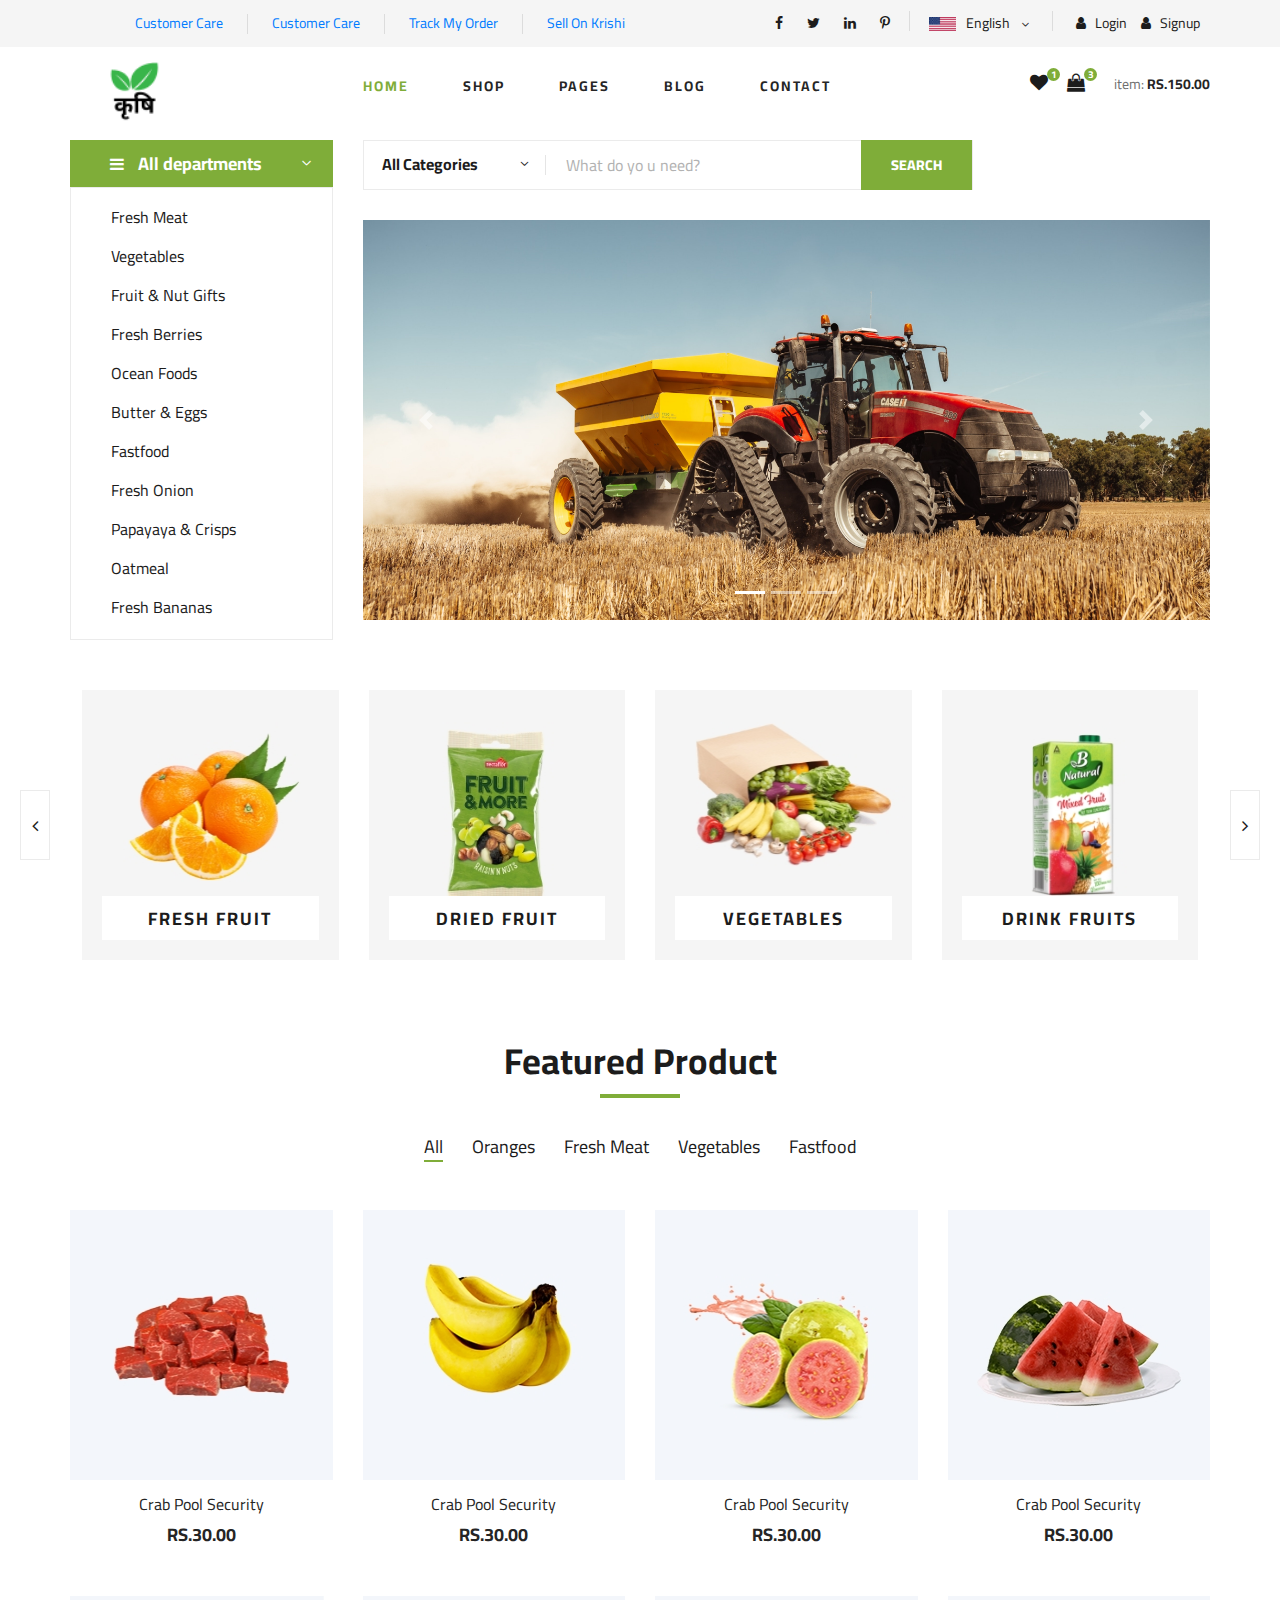
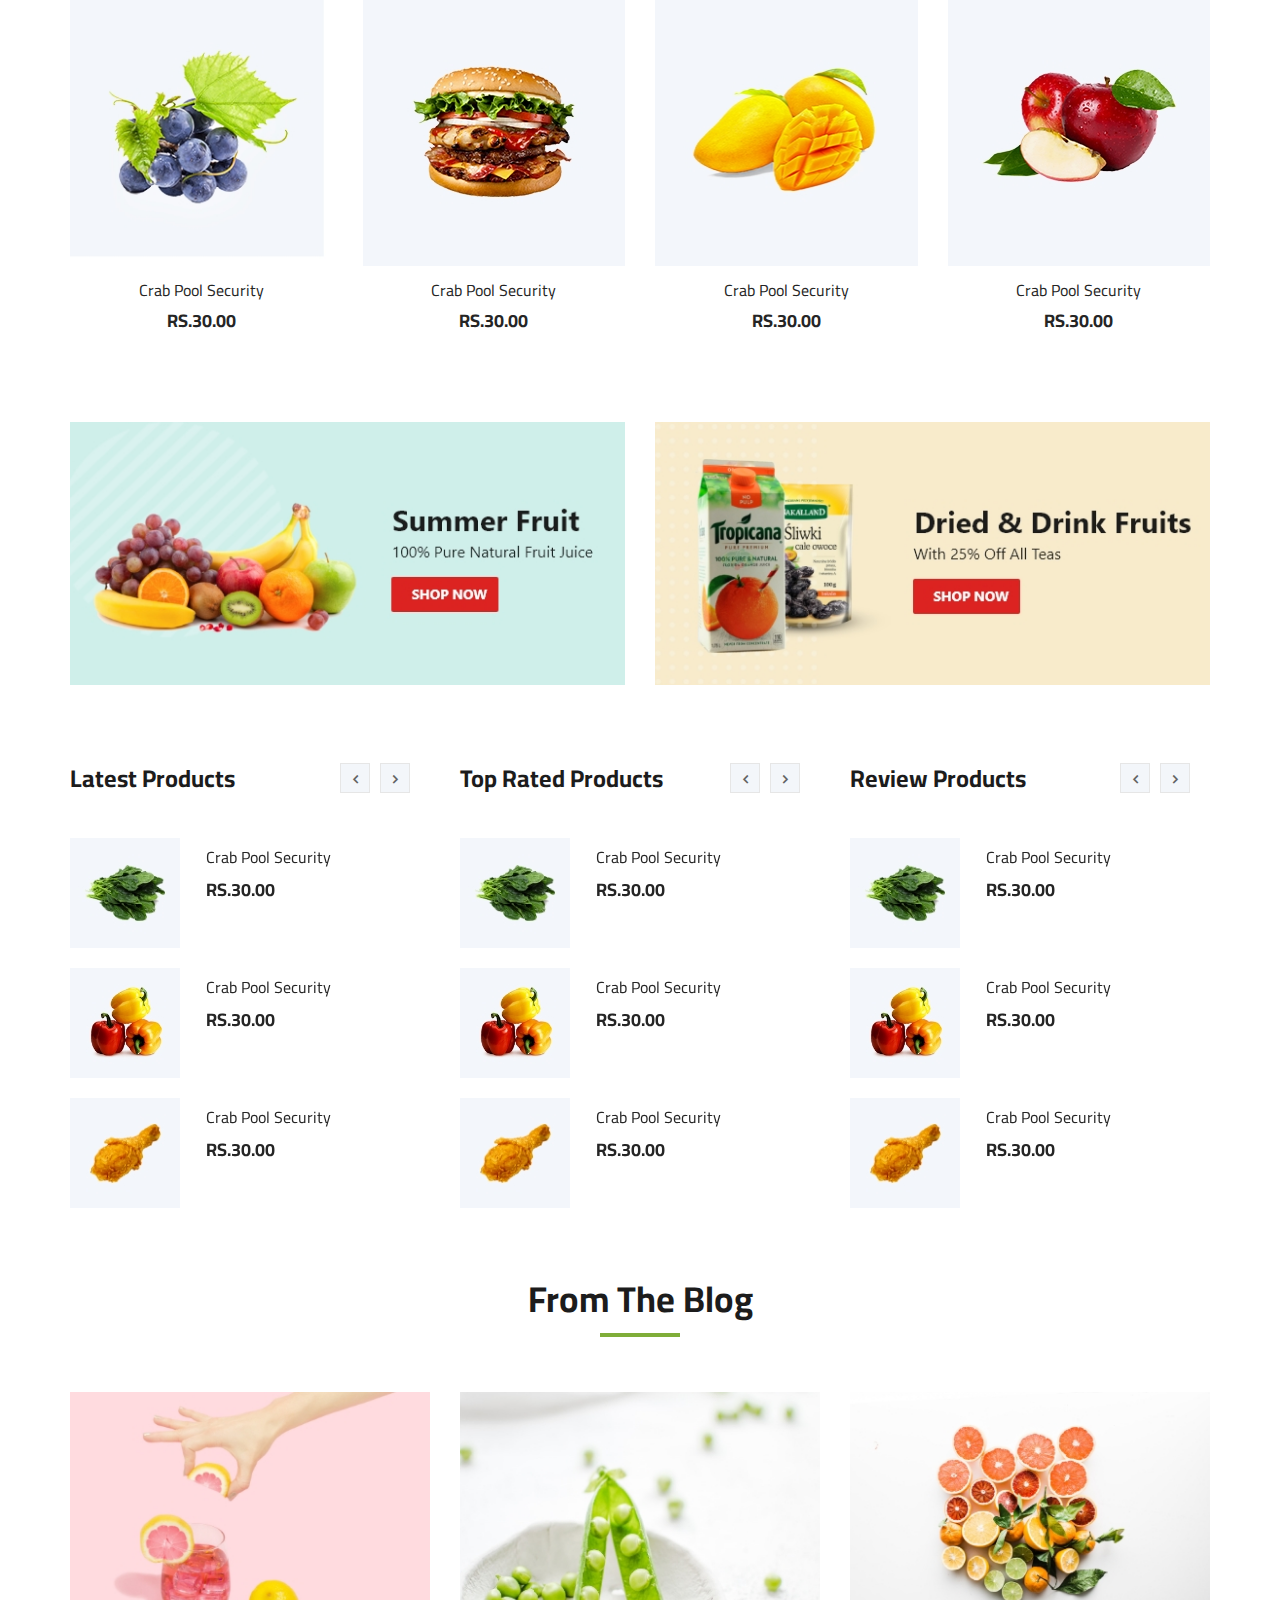
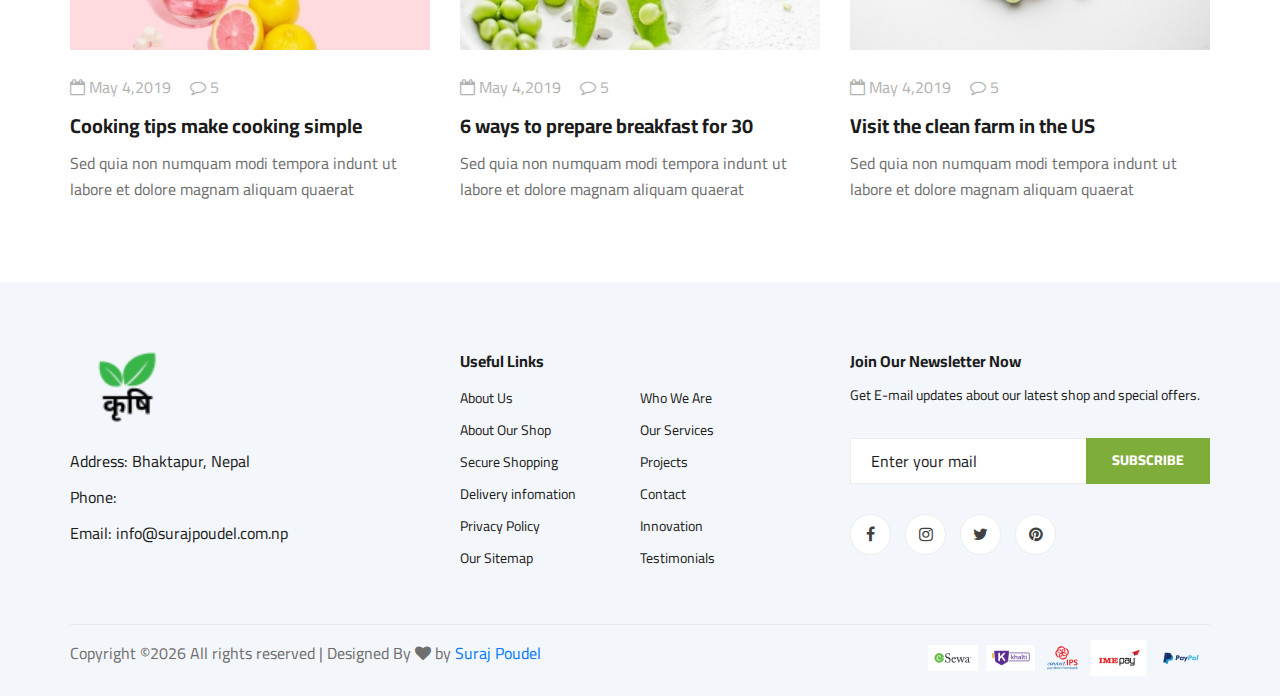
<file: index.html>
<!DOCTYPE html>
<html lang="zxx">

<head>
    <meta charset="UTF-8">
    <meta name="description" content="Nepali Krishi">
    <meta name="keywords" content="Organic, Farming, Creative, html">
    <meta name="viewport" content="width=device-width, initial-scale=1.0">
    <meta http-equiv="X-UA-Compatible" content="ie=edge">
    <title>Krishi Nepal | Website</title>

    <!-- Google Font -->
    <link href="https://fonts.googleapis.com/css2?family=Cairo:wght@200;300;400;600;900&display=swap" rel="stylesheet">

    <!-- Css Styles -->
    <link rel="stylesheet" href="https://cdnjs.cloudflare.com/ajax/libs/twitter-bootstrap/5.0.0/css/bootstrap.min.css">

    <link rel="stylesheet" href="css/bootstrap.min.css" type="text/css">
    <link rel="stylesheet" href="css/font-awesome.min.css" type="text/css">
    <link rel="stylesheet" href="css/elegant-icons.css" type="text/css">
    <link rel="stylesheet" href="css/nice-select.css" type="text/css">
    <link rel="stylesheet" href="css/jquery-ui.min.css" type="text/css">
    <link rel="stylesheet" href="css/owl.carousel.min.css" type="text/css">
    <link rel="stylesheet" href="css/slicknav.min.css" type="text/css">
    <link rel="stylesheet" href="css/style.css" type="text/css">

</head>

<body>
    <!-- Page Preloder 
    <div id="preloder">
        <div class="loader"></div>
    </div>-->

    <!-- Humberger Begin -->
    <div class="humberger__menu__overlay"></div>
    <div class="humberger__menu__wrapper">
        <div class="humberger__menu__logo">
            <a href="#"><img src="img/logo.png" alt=""></a>
        </div>
        <div class="humberger__menu__cart">
            <ul>
                <li><a href="#"><i class="fa fa-heart"></i> <span>1</span></a></li>
                <li><a href="#"><i class="fa fa-shopping-bag"></i> <span>3</span></a></li>
            </ul>
            <div class="header__cart__price">item: <span>RS. 150.00</span></div>
        </div>
        <div class="humberger__menu__widget">
            <div class="header__top__right__language">
                <img src="img/language.png" alt="">
                <div>English</div>
                <span class="arrow_carrot-down"></span>
                <ul>
                    <li><a href="#">Spanis</a></li>
                    <li><a href="#">English</a></li>
                </ul>
            </div>
            <div class="header__top__right__auth">
                <a href="#"><i class="fa fa-user"></i> Login</a>
            </div>
        </div>
        <nav class="humberger__menu__nav mobile-menu">
            <ul>
                <li class="active"><a href="./index.html">Home</a></li>
                <li><a href="./shop-grid.html">Shop</a></li>
                <li><a href="#">Pages</a>
                    <ul class="header__menu__dropdown">
                        <li><a href="./shop-details.html">Shop Details</a></li>
                        <li><a href="./shoping-cart.html">Shoping Cart</a></li>
                        <li><a href="./checkout.html">Check Out</a></li>
                        <li><a href="./blog-details.html">Blog Details</a></li>
                    </ul>
                </li>
                <li><a href="./blog.html">Blog</a></li>
                <li><a href="./contact.html">Contact</a></li>
            </ul>
        </nav>
        <div id="mobile-menu-wrap"></div>
        <div class="header__top__right__social">
            <a href="#"><i class="fa fa-facebook"></i></a>
            <a href="#"><i class="fa fa-twitter"></i></a>
            <a href="#"><i class="fa fa-linkedin"></i></a>
            <a href="#"><i class="fa fa-pinterest-p"></i></a>
        </div>
        <div class="humberger__menu__contact">
            <ul>
                <!-- <li><i class="fa fa-envelope"></i> hello@colorlib.com</li> -->
               
            </ul>
        </div>
    </div>
    <!-- Humberger End -->

    <!-- Header Section Begin -->
    <header class="header">
  <div class="header__top">
    <div class="container">
      <div class="row">
        <div class="col-lg-6 col-md-6">
          <div class="header__top__left">
            <ul>
              <li><a href="#">Customer Care</a></li>
              <li><a href="#">Customer Care</a></li>
              <li><a href="#">Track My Order</a></li>
              <li><a href="#">Sell On Krishi</a></li>
            </ul>
          </div>
        </div>
        <div class="col-lg-6 col-md-6">
          <div class="header__top__right">
            <div class="header__top__right__social">
              <a href="#"><i class="fa fa-facebook"></i></a>
              <a href="#"><i class="fa fa-twitter"></i></a>
              <a href="#"><i class="fa fa-linkedin"></i></a>
              <a href="#"><i class="fa fa-pinterest-p"></i></a>
            </div>
            <div class="header__top__right__language">
              <img src="img/language.png" alt="">
              <div>English</div>
              <span class="arrow_carrot-down"></span>
              <ul>
                <li><a href="#">Nepali</a></li>
                <li><a href="#">Spanish</a></li>
                <li><a href="#">English</a></li>
              </ul>
            </div>
            <div class="header__top__right__auth">
              <a href="#"><i class="fa fa-user"></i> Login</a> <!-- Updated text here -->
            </div>
            <div class="header__top__right__auth">
              <a href="#"><i class="fa fa-user"></i> Signup</a> <!-- Updated text here -->
            </div>
          </div>
        </div>
      </div>
    </div>
  </div>
</header>

        <div class="container">
            <div class="row">
                <div class="col-lg-3">
                    <div class="header__logo">
                        <a href="./index.html"><img src="img/editedlogo.png" alt=""></a>
                    </div>
                </div>
                <div class="col-lg-6">
                    <nav class="header__menu">
                        <ul>
                            <li class="active"><a href="./index.html">Home</a></li>
                            <li><a href="./shop-grid.html">Shop</a></li>
                            <li><a href="#">Pages</a>
                                <ul class="header__menu__dropdown">
                                    <li><a href="./shop-details.html">Shop Details</a></li>
                                    <li><a href="./shoping-cart.html">Shoping Cart</a></li>
                                    <li><a href="./checkout.html">Check Out</a></li>
                                    <li><a href="./blog-details.html">Blog Details</a></li>
                                </ul>
                            </li>
                            <li><a href="./blog.html">Blog</a></li>
                            <li><a href="./contact.html">Contact</a></li>
                        </ul>
                    </nav>
                </div>
                <div class="col-lg-3">
                    <div class="header__cart">
                        <ul>
                            <li><a href="#"><i class="fa fa-heart"></i> <span>1</span></a></li>
                            <li><a href="#"><i class="fa fa-shopping-bag"></i> <span>3</span></a></li>
                        </ul>
                        <div class="header__cart__price">item: <span>RS.150.00</span></div>
                    </div>
                </div>
            </div>
            <div class="humberger__open">
                <i class="fa fa-bars"></i>
            </div>
        </div>
    </header>
    <!-- Header Section End -->

    <!-- Hero Section Begin -->
    <section class="hero">
        <div class="container">
            <div class="row">
                <div class="col-lg-3">
                    <div class="hero__categories">
                        <div class="hero__categories__all">
                            <i class="fa fa-bars"></i>
                            <span>All departments</span>
                        </div>
                        <ul>
                            <li><a href="#">Fresh Meat</a></li>
                            <li><a href="#">Vegetables</a></li>
                            <li><a href="#">Fruit & Nut Gifts</a></li>
                            <li><a href="#">Fresh Berries</a></li>
                            <li><a href="#">Ocean Foods</a></li>
                            <li><a href="#">Butter & Eggs</a></li>
                            <li><a href="#">Fastfood</a></li>
                            <li><a href="#">Fresh Onion</a></li>
                            <li><a href="#">Papayaya & Crisps</a></li>
                            <li><a href="#">Oatmeal</a></li>
                            <li><a href="#">Fresh Bananas</a></li>
                        </ul>
                    </div>
                </div>
                <div class="col-lg-9">
                    <div class="hero__search">
                        <div class="hero__search__form">
                            <form action="#">
                                <div class="hero__search__categories">
                                    All Categories
                                    <span class="arrow_carrot-down"></span>
                                </div>
                                <input type="text" placeholder="What do yo u need?">
                                <button type="submit" class="site-btn">SEARCH</button>
                            </form>
                        </div>
                        
                    </div>
                    <div id="myCarousel" class="carousel slide" data-ride="carousel">
    <!-- Indicators -->
    <ol class="carousel-indicators">
        <li data-target="#myCarousel" data-slide-to="0" class="active"></li>
        <li data-target="#myCarousel" data-slide-to="1"></li>
        <li data-target="#myCarousel" data-slide-to="2"></li>
    </ol>

    <!-- Slides -->
    <div class="carousel-inner">
        <div class="carousel-item active">
            <img src="img/slide11.jpg" alt="Slide 1">
            <div class="carousel-caption">
                <!-- <h3>Slide 3</h3>
                <p>Description of Slide 3</p> -->
            </div>
        </div>
        <div class="carousel-item">
            <img src="img/slide2.jpg" alt="Slide 2">
            <div class="carousel-caption">
               <!-- <h3>Slide 3</h3>
                <p>Description of Slide 3</p> -->
            </div>
        </div>
        <div class="carousel-item">
            <img src="img/slide3.jpg" alt="Slide 3">
            <div class="carousel-caption">
               <!-- <h3>Slide 3</h3>
                <p>Description of Slide 3</p> -->
            </div>
        </div>
    </div>

    <!-- Controls -->
    <a class="carousel-control-prev" href="#myCarousel" role="button" data-slide="prev">
        <span class="carousel-control-prev-icon"></span>
        <span class="sr-only">Previous</span>
    </a>
    <a class="carousel-control-next" href="#myCarousel" role="button" data-slide="next">
        <span class="carousel-control-next-icon"></span>
        <span class="sr-only">Next</span>
    </a>
</div>

                </div>
            </div>
        </div>
    </section>
    <!-- Hero Section End -->

    <!-- Categories Section Begin -->
    <section class="categories">
        <div class="container">
            <div class="row">
                <div class="categories__slider owl-carousel">
                    <div class="col-lg-3">
                        <div class="categories__item set-bg" data-setbg="img/categories/cat-1.jpg">
                            <h5><a href="#">Fresh Fruit</a></h5>
                        </div>
                    </div>
                    <div class="col-lg-3">
                        <div class="categories__item set-bg" data-setbg="img/categories/cat-2.jpg">
                            <h5><a href="#">Dried Fruit</a></h5>
                        </div>
                    </div>
                    <div class="col-lg-3">
                        <div class="categories__item set-bg" data-setbg="img/categories/cat-3.jpg">
                            <h5><a href="#">Vegetables</a></h5>
                        </div>
                    </div>
                    <div class="col-lg-3">
                        <div class="categories__item set-bg" data-setbg="img/categories/cat-4.jpg">
                            <h5><a href="#">drink fruits</a></h5>
                        </div>
                    </div>
                    <div class="col-lg-3">
                        <div class="categories__item set-bg" data-setbg="img/categories/cat-5.jpg">
                            <h5><a href="#">drink fruits</a></h5>
                        </div>
                    </div>
                </div>
            </div>
        </div>
    </section>
    <!-- Categories Section End -->

    <!-- Featured Section Begin -->
    <section class="featured spad">
        <div class="container">
            <div class="row">
                <div class="col-lg-12">
                    <div class="section-title">
                        <h2>Featured Product</h2>
                    </div>
                    <div class="featured__controls">
                        <ul>
                            <li class="active" data-filter="*">All</li>
                            <li data-filter=".oranges">Oranges</li>
                            <li data-filter=".fresh-meat">Fresh Meat</li>
                            <li data-filter=".vegetables">Vegetables</li>
                            <li data-filter=".fastfood">Fastfood</li>
                        </ul>
                    </div>
                </div>
            </div>
            <div class="row featured__filter">
                <div class="col-lg-3 col-md-4 col-sm-6 mix oranges fresh-meat">
                    <div class="featured__item">
                        <div class="featured__item__pic set-bg" data-setbg="img/featured/feature-1.jpg">
                            <ul class="featured__item__pic__hover">
                                <li><a href="#"><i class="fa fa-heart"></i></a></li>
                                <li><a href="#"><i class="fa fa-retweet"></i></a></li>
                                <li><a href="#"><i class="fa fa-shopping-cart"></i></a></li>
                            </ul>
                        </div>
                        <div class="featured__item__text">
                            <h6><a href="#">Crab Pool Security</a></h6>
                            <h5>RS.30.00</h5>
                        </div>
                    </div>
                </div>
                <div class="col-lg-3 col-md-4 col-sm-6 mix vegetables fastfood">
                    <div class="featured__item">
                        <div class="featured__item__pic set-bg" data-setbg="img/featured/feature-2.jpg">
                            <ul class="featured__item__pic__hover">
                                <li><a href="#"><i class="fa fa-heart"></i></a></li>
                                <li><a href="#"><i class="fa fa-retweet"></i></a></li>
                                <li><a href="#"><i class="fa fa-shopping-cart"></i></a></li>
                            </ul>
                        </div>
                        <div class="featured__item__text">
                            <h6><a href="#">Crab Pool Security</a></h6>
                            <h5>RS.30.00</h5>
                        </div>
                    </div>
                </div>
                <div class="col-lg-3 col-md-4 col-sm-6 mix vegetables fresh-meat">
                    <div class="featured__item">
                        <div class="featured__item__pic set-bg" data-setbg="img/featured/feature-3.jpg">
                            <ul class="featured__item__pic__hover">
                                <li><a href="#"><i class="fa fa-heart"></i></a></li>
                                <li><a href="#"><i class="fa fa-retweet"></i></a></li>
                                <li><a href="#"><i class="fa fa-shopping-cart"></i></a></li>
                            </ul>
                        </div>
                        <div class="featured__item__text">
                            <h6><a href="#">Crab Pool Security</a></h6>
                            <h5>RS.30.00</h5>
                        </div>
                    </div>
                </div>
                <div class="col-lg-3 col-md-4 col-sm-6 mix fastfood oranges">
                    <div class="featured__item">
                        <div class="featured__item__pic set-bg" data-setbg="img/featured/feature-4.jpg">
                            <ul class="featured__item__pic__hover">
                                <li><a href="#"><i class="fa fa-heart"></i></a></li>
                                <li><a href="#"><i class="fa fa-retweet"></i></a></li>
                                <li><a href="#"><i class="fa fa-shopping-cart"></i></a></li>
                            </ul>
                        </div>
                        <div class="featured__item__text">
                            <h6><a href="#">Crab Pool Security</a></h6>
                            <h5>RS.30.00</h5>
                        </div>
                    </div>
                </div>
                <div class="col-lg-3 col-md-4 col-sm-6 mix fresh-meat vegetables">
                    <div class="featured__item">
                        <div class="featured__item__pic set-bg" data-setbg="img/featured/feature-5.jpg">
                            <ul class="featured__item__pic__hover">
                                <li><a href="#"><i class="fa fa-heart"></i></a></li>
                                <li><a href="#"><i class="fa fa-retweet"></i></a></li>
                                <li><a href="#"><i class="fa fa-shopping-cart"></i></a></li>
                            </ul>
                        </div>
                        <div class="featured__item__text">
                            <h6><a href="#">Crab Pool Security</a></h6>
                            <h5>RS.30.00</h5>
                        </div>
                    </div>
                </div>
                <div class="col-lg-3 col-md-4 col-sm-6 mix oranges fastfood">
                    <div class="featured__item">
                        <div class="featured__item__pic set-bg" data-setbg="img/featured/feature-6.jpg">
                            <ul class="featured__item__pic__hover">
                                <li><a href="#"><i class="fa fa-heart"></i></a></li>
                                <li><a href="#"><i class="fa fa-retweet"></i></a></li>
                                <li><a href="#"><i class="fa fa-shopping-cart"></i></a></li>
                            </ul>
                        </div>
                        <div class="featured__item__text">
                            <h6><a href="#">Crab Pool Security</a></h6>
                            <h5>RS.30.00</h5>
                        </div>
                    </div>
                </div>
                <div class="col-lg-3 col-md-4 col-sm-6 mix fresh-meat vegetables">
                    <div class="featured__item">
                        <div class="featured__item__pic set-bg" data-setbg="img/featured/feature-7.jpg">
                            <ul class="featured__item__pic__hover">
                                <li><a href="#"><i class="fa fa-heart"></i></a></li>
                                <li><a href="#"><i class="fa fa-retweet"></i></a></li>
                                <li><a href="#"><i class="fa fa-shopping-cart"></i></a></li>
                            </ul>
                        </div>
                        <div class="featured__item__text">
                            <h6><a href="#">Crab Pool Security</a></h6>
                            <h5>RS.30.00</h5>
                        </div>
                    </div>
                </div>
                <div class="col-lg-3 col-md-4 col-sm-6 mix fastfood vegetables">
                    <div class="featured__item">
                        <div class="featured__item__pic set-bg" data-setbg="img/featured/feature-8.jpg">
                            <ul class="featured__item__pic__hover">
                                <li><a href="#"><i class="fa fa-heart"></i></a></li>
                                <li><a href="#"><i class="fa fa-retweet"></i></a></li>
                                <li><a href="#"><i class="fa fa-shopping-cart"></i></a></li>
                            </ul>
                        </div>
                        <div class="featured__item__text">
                            <h6><a href="#">Crab Pool Security</a></h6>
                            <h5>RS.30.00</h5>
                        </div>
                    </div>
                </div>
            </div>
        </div>
    </section>
    <!-- Featured Section End -->

    <!-- Banner Begin -->
    <div class="banner">
        <div class="container">
            <div class="row">
                <div class="col-lg-6 col-md-6 col-sm-6">
                    <div class="banner__pic">
                        <img src="img/banner/banner-1.jpg" alt="">
                    </div>
                </div>
                <div class="col-lg-6 col-md-6 col-sm-6">
                    <div class="banner__pic">
                        <img src="img/banner/banner-2.jpg" alt="">
                    </div>
                </div>
            </div>
        </div>
    </div>
    <!-- Banner End -->

    <!-- Latest Product Section Begin -->
    <section class="latest-product spad">
        <div class="container">
            <div class="row">
                <div class="col-lg-4 col-md-6">
                    <div class="latest-product__text">
                        <h4>Latest Products</h4>
                        <div class="latest-product__slider owl-carousel">
                            <div class="latest-prdouct__slider__item">
                                <a href="#" class="latest-product__item">
                                    <div class="latest-product__item__pic">
                                        <img src="img/latest-product/lp-1.jpg" alt="">
                                    </div>
                                    <div class="latest-product__item__text">
                                        <h6>Crab Pool Security</h6>
                                        <span>RS.30.00</span>
                                    </div>
                                </a>
                                <a href="#" class="latest-product__item">
                                    <div class="latest-product__item__pic">
                                        <img src="img/latest-product/lp-2.jpg" alt="">
                                    </div>
                                    <div class="latest-product__item__text">
                                        <h6>Crab Pool Security</h6>
                                        <span>RS.30.00</span>
                                    </div>
                                </a>
                                <a href="#" class="latest-product__item">
                                    <div class="latest-product__item__pic">
                                        <img src="img/latest-product/lp-3.jpg" alt="">
                                    </div>
                                    <div class="latest-product__item__text">
                                        <h6>Crab Pool Security</h6>
                                        <span>RS.30.00</span>
                                    </div>
                                </a>
                            </div>
                            <div class="latest-prdouct__slider__item">
                                <a href="#" class="latest-product__item">
                                    <div class="latest-product__item__pic">
                                        <img src="img/latest-product/lp-1.jpg" alt="">
                                    </div>
                                    <div class="latest-product__item__text">
                                        <h6>Crab Pool Security</h6>
                                        <span>RS.30.00</span>
                                    </div>
                                </a>
                                <a href="#" class="latest-product__item">
                                    <div class="latest-product__item__pic">
                                        <img src="img/latest-product/lp-2.jpg" alt="">
                                    </div>
                                    <div class="latest-product__item__text">
                                        <h6>Crab Pool Security</h6>
                                        <span>RS.30.00</span>
                                    </div>
                                </a>
                                <a href="#" class="latest-product__item">
                                    <div class="latest-product__item__pic">
                                        <img src="img/latest-product/lp-3.jpg" alt="">
                                    </div>
                                    <div class="latest-product__item__text">
                                        <h6>Crab Pool Security</h6>
                                        <span>RS.30.00</span>
                                    </div>
                                </a>
                            </div>
                        </div>
                    </div>
                </div>
                <div class="col-lg-4 col-md-6">
                    <div class="latest-product__text">
                        <h4>Top Rated Products</h4>
                        <div class="latest-product__slider owl-carousel">
                            <div class="latest-prdouct__slider__item">
                                <a href="#" class="latest-product__item">
                                    <div class="latest-product__item__pic">
                                        <img src="img/latest-product/lp-1.jpg" alt="">
                                    </div>
                                    <div class="latest-product__item__text">
                                        <h6>Crab Pool Security</h6>
                                        <span>RS.30.00</span>
                                    </div>
                                </a>
                                <a href="#" class="latest-product__item">
                                    <div class="latest-product__item__pic">
                                        <img src="img/latest-product/lp-2.jpg" alt="">
                                    </div>
                                    <div class="latest-product__item__text">
                                        <h6>Crab Pool Security</h6>
                                        <span>RS.30.00</span>
                                    </div>
                                </a>
                                <a href="#" class="latest-product__item">
                                    <div class="latest-product__item__pic">
                                        <img src="img/latest-product/lp-3.jpg" alt="">
                                    </div>
                                    <div class="latest-product__item__text">
                                        <h6>Crab Pool Security</h6>
                                        <span>RS.30.00</span>
                                    </div>
                                </a>
                            </div>
                            <div class="latest-prdouct__slider__item">
                                <a href="#" class="latest-product__item">
                                    <div class="latest-product__item__pic">
                                        <img src="img/latest-product/lp-1.jpg" alt="">
                                    </div>
                                    <div class="latest-product__item__text">
                                        <h6>Crab Pool Security</h6>
                                        <span>RS.30.00</span>
                                    </div>
                                </a>
                                <a href="#" class="latest-product__item">
                                    <div class="latest-product__item__pic">
                                        <img src="img/latest-product/lp-2.jpg" alt="">
                                    </div>
                                    <div class="latest-product__item__text">
                                        <h6>Crab Pool Security</h6>
                                        <span>RS.30.00</span>
                                    </div>
                                </a>
                                <a href="#" class="latest-product__item">
                                    <div class="latest-product__item__pic">
                                        <img src="img/latest-product/lp-3.jpg" alt="">
                                    </div>
                                    <div class="latest-product__item__text">
                                        <h6>Crab Pool Security</h6>
                                        <span>RS.30.00</span>
                                    </div>
                                </a>
                            </div>
                        </div>
                    </div>
                </div>
                <div class="col-lg-4 col-md-6">
                    <div class="latest-product__text">
                        <h4>Review Products</h4>
                        <div class="latest-product__slider owl-carousel">
                            <div class="latest-prdouct__slider__item">
                                <a href="#" class="latest-product__item">
                                    <div class="latest-product__item__pic">
                                        <img src="img/latest-product/lp-1.jpg" alt="">
                                    </div>
                                    <div class="latest-product__item__text">
                                        <h6>Crab Pool Security</h6>
                                        <span>RS.30.00</span>
                                    </div>
                                </a>
                                <a href="#" class="latest-product__item">
                                    <div class="latest-product__item__pic">
                                        <img src="img/latest-product/lp-2.jpg" alt="">
                                    </div>
                                    <div class="latest-product__item__text">
                                        <h6>Crab Pool Security</h6>
                                        <span>RS.30.00</span>
                                    </div>
                                </a>
                                <a href="#" class="latest-product__item">
                                    <div class="latest-product__item__pic">
                                        <img src="img/latest-product/lp-3.jpg" alt="">
                                    </div>
                                    <div class="latest-product__item__text">
                                        <h6>Crab Pool Security</h6>
                                        <span>RS.30.00</span>
                                    </div>
                                </a>
                            </div>
                            <div class="latest-prdouct__slider__item">
                                <a href="#" class="latest-product__item">
                                    <div class="latest-product__item__pic">
                                        <img src="img/latest-product/lp-1.jpg" alt="">
                                    </div>
                                    <div class="latest-product__item__text">
                                        <h6>Crab Pool Security</h6>
                                        <span>RS.30.00</span>
                                    </div>
                                </a>
                                <a href="#" class="latest-product__item">
                                    <div class="latest-product__item__pic">
                                        <img src="img/latest-product/lp-2.jpg" alt="">
                                    </div>
                                    <div class="latest-product__item__text">
                                        <h6>Crab Pool Security</h6>
                                        <span>RS.30.00</span>
                                    </div>
                                </a>
                                <a href="#" class="latest-product__item">
                                    <div class="latest-product__item__pic">
                                        <img src="img/latest-product/lp-3.jpg" alt="">
                                    </div>
                                    <div class="latest-product__item__text">
                                        <h6>Crab Pool Security</h6>
                                        <span>RS.30.00</span>
                                    </div>
                                </a>
                            </div>
                        </div>
                    </div>
                </div>
            </div>
        </div>
    </section>
    <!-- Latest Product Section End -->

    <!-- Blog Section Begin -->
    <section class="from-blog spad">
        <div class="container">
            <div class="row">
                <div class="col-lg-12">
                    <div class="section-title from-blog__title">
                        <h2>From The Blog</h2>
                    </div>
                </div>
            </div>
            <div class="row">
                <div class="col-lg-4 col-md-4 col-sm-6">
                    <div class="blog__item">
                        <div class="blog__item__pic">
                            <img src="img/blog/blog-1.jpg" alt="">
                        </div>
                        <div class="blog__item__text">
                            <ul>
                                <li><i class="fa fa-calendar-o"></i> May 4,2019</li>
                                <li><i class="fa fa-comment-o"></i> 5</li>
                            </ul>
                            <h5><a href="#">Cooking tips make cooking simple</a></h5>
                            <p>Sed quia non numquam modi tempora indunt ut labore et dolore magnam aliquam quaerat </p>
                        </div>
                    </div>
                </div>
                <div class="col-lg-4 col-md-4 col-sm-6">
                    <div class="blog__item">
                        <div class="blog__item__pic">
                            <img src="img/blog/blog-2.jpg" alt="">
                        </div>
                        <div class="blog__item__text">
                            <ul>
                                <li><i class="fa fa-calendar-o"></i> May 4,2019</li>
                                <li><i class="fa fa-comment-o"></i> 5</li>
                            </ul>
                            <h5><a href="#">6 ways to prepare breakfast for 30</a></h5>
                            <p>Sed quia non numquam modi tempora indunt ut labore et dolore magnam aliquam quaerat </p>
                        </div>
                    </div>
                </div>
                <div class="col-lg-4 col-md-4 col-sm-6">
                    <div class="blog__item">
                        <div class="blog__item__pic">
                            <img src="img/blog/blog-3.jpg" alt="">
                        </div>
                        <div class="blog__item__text">
                            <ul>
                                <li><i class="fa fa-calendar-o"></i> May 4,2019</li>
                                <li><i class="fa fa-comment-o"></i> 5</li>
                            </ul>
                            <h5><a href="#">Visit the clean farm in the US</a></h5>
                            <p>Sed quia non numquam modi tempora indunt ut labore et dolore magnam aliquam quaerat </p>
                        </div>
                    </div>
                </div>
            </div>
        </div>
    </section>
    <!-- Blog Section End -->

    <!-- Footer Section Begin -->
    <footer class="footer spad">
        <div class="container">
            <div class="row">
                <div class="col-lg-3 col-md-6 col-sm-6">
                    <div class="footer__about">
                        <div class="footer__about__logo">
                            <a href="./index.html"><img src="img/footerlogo.png" alt=""></a>
                        </div>
                        <ul>
                            <li>Address: Bhaktapur, Nepal</li>
                            <li>Phone:</li>
                            <li>Email: info@surajpoudel.com.np</li>
                        </ul>
                    </div>
                </div>
                <div class="col-lg-4 col-md-6 col-sm-6 offset-lg-1">
                    <div class="footer__widget">
                        <h6>Useful Links</h6>
                        <ul>
                            <li><a href="#">About Us</a></li>
                            <li><a href="#">About Our Shop</a></li>
                            <li><a href="#">Secure Shopping</a></li>
                            <li><a href="#">Delivery infomation</a></li>
                            <li><a href="#">Privacy Policy</a></li>
                            <li><a href="#">Our Sitemap</a></li>
                        </ul>
                        <ul>
                            <li><a href="#">Who We Are</a></li>
                            <li><a href="#">Our Services</a></li>
                            <li><a href="#">Projects</a></li>
                            <li><a href="#">Contact</a></li>
                            <li><a href="#">Innovation</a></li>
                            <li><a href="#">Testimonials</a></li>
                        </ul>
                    </div>
                </div>
                <div class="col-lg-4 col-md-12">
                    <div class="footer__widget">
                        <h6>Join Our Newsletter Now</h6>
                        <p>Get E-mail updates about our latest shop and special offers.</p>
                        <form action="#">
                            <input type="text" placeholder="Enter your mail">
                            <button type="submit" class="site-btn">Subscribe</button>
                        </form>
                        <div class="footer__widget__social">
                            <a href="#"><i class="fa fa-facebook"></i></a>
                            <a href="#"><i class="fa fa-instagram"></i></a>
                            <a href="#"><i class="fa fa-twitter"></i></a>
                            <a href="#"><i class="fa fa-pinterest"></i></a>
                        </div>
                    </div>
                </div>
            </div>
            <div class="row">
                <div class="col-lg-12">
                    <div class="footer__copyright">
                        <div class="footer__copyright__text"><p><!-- Link back to Colorlib can't be removed. Template is licensed under CC BY 3.0. -->
  Copyright &copy;<script>document.write(new Date().getFullYear());</script> All rights reserved | Designed By <i class="fa fa-heart" aria-hidden="true"></i> by <a href="https://www.surajpoudel.com.np" target="_blank">Suraj Poudel</a>
  <!-- Link back to Colorlib can't be removed. Template is licensed under CC BY 3.0. --></p></div>
                        <div class="footer__copyright__payment"><img src="img/Untitled design.png" alt=""></div>
                    </div>
                </div>
            </div>
        </div>
    </footer>
    <!-- Footer Section End -->

    <!-- Js Plugins -->
    <script src="js/jquery-3.3.1.min.js"></script>
    <script src="js/bootstrap.min.js"></script>
    <script src="js/jquery.nice-select.min.js"></script>
    <script src="js/jquery-ui.min.js"></script>
    <script src="js/jquery.slicknav.js"></script>
    <script src="js/mixitup.min.js"></script>
    <script src="js/owl.carousel.min.js"></script>
    <script src="js/main.js"></script>



</body>

</html>
</file>
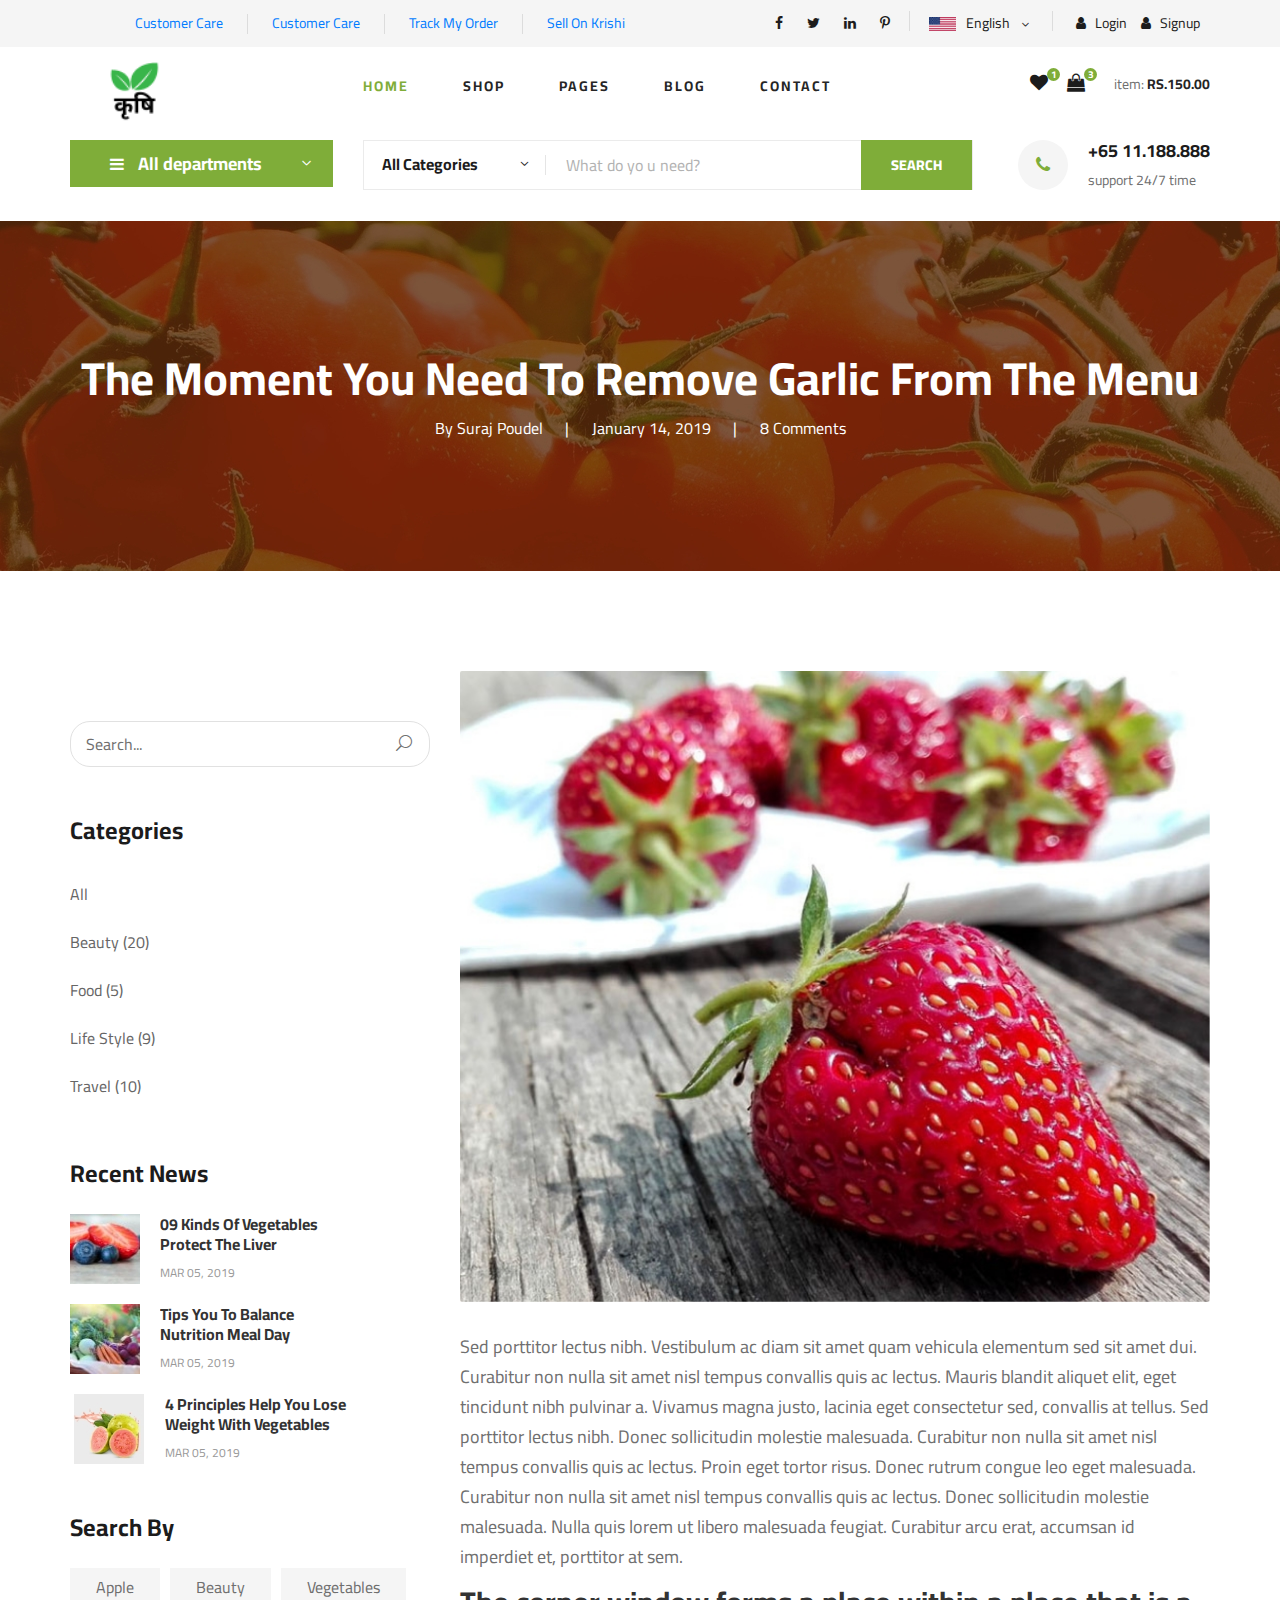
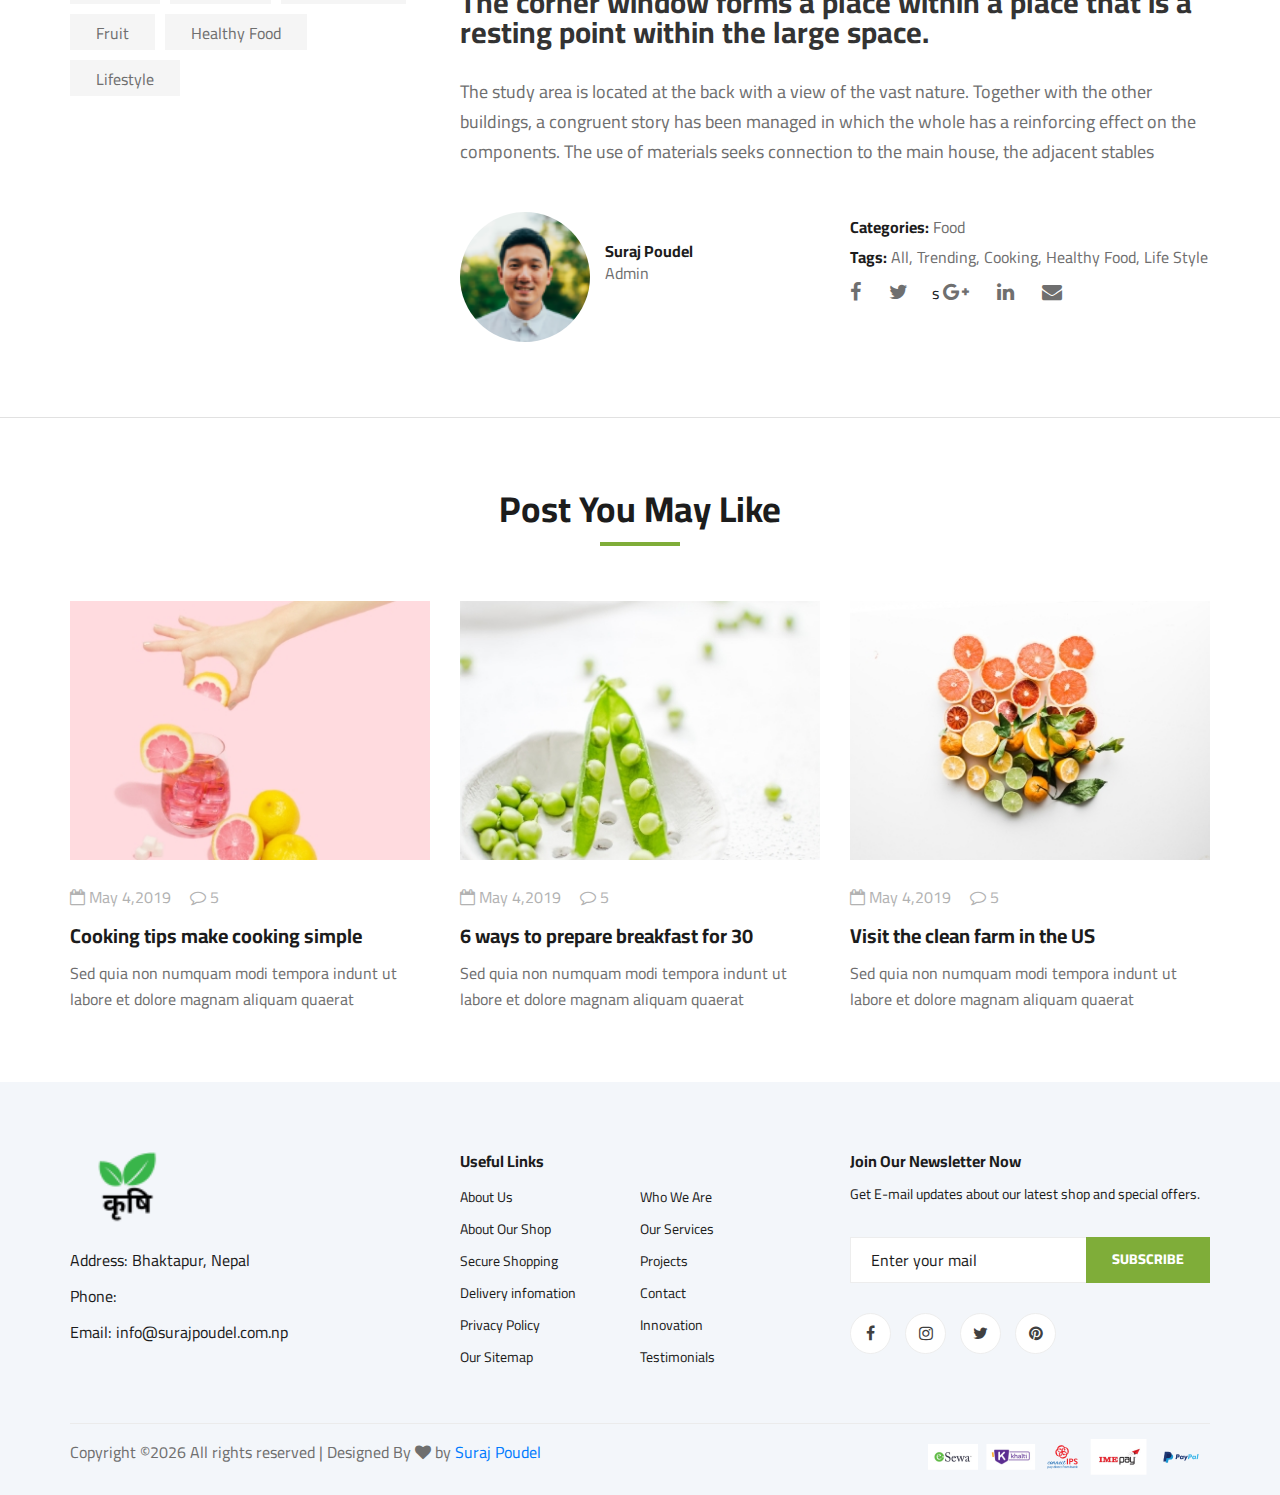
<file: blog-details.html>
<!DOCTYPE html>
<html lang="zxx">

<head>
     <meta charset="UTF-8">
    <meta name="description" content="Nepali Krishi">
    <meta name="keywords" content="Organic, Farming, Creative, html">
    <meta name="viewport" content="width=device-width, initial-scale=1.0">
    <meta http-equiv="X-UA-Compatible" content="ie=edge">
    <title>Krishi Nepal | Website</title>
    <!-- Google Font -->
    <link href="https://fonts.googleapis.com/css2?family=Cairo:wght@200;300;400;600;900&display=swap" rel="stylesheet">

    <!-- Css Styles -->
    <link rel="stylesheet" href="css/bootstrap.min.css" type="text/css">
    <link rel="stylesheet" href="css/font-awesome.min.css" type="text/css">
    <link rel="stylesheet" href="css/elegant-icons.css" type="text/css">
    <link rel="stylesheet" href="css/nice-select.css" type="text/css">
    <link rel="stylesheet" href="css/jquery-ui.min.css" type="text/css">
    <link rel="stylesheet" href="css/owl.carousel.min.css" type="text/css">
    <link rel="stylesheet" href="css/slicknav.min.css" type="text/css">
    <link rel="stylesheet" href="css/style.css" type="text/css">
</head>

<body>
   <!-- Page Preloder 
    <div id="preloder">
        <div class="loader"></div>
    </div>-->

    <!-- Humberger Begin -->
    <div class="humberger__menu__overlay"></div>
    <div class="humberger__menu__wrapper">
        <div class="humberger__menu__logo">
            <a href="#"><img src="img/logo.png" alt=""></a>
        </div>
        <div class="humberger__menu__cart">
            <ul>
                <li><a href="#"><i class="fa fa-heart"></i> <span>1</span></a></li>
                <li><a href="#"><i class="fa fa-shopping-bag"></i> <span>3</span></a></li>
            </ul>
            <div class="header__cart__price">item: <span>RS. 150.00</span></div>
        </div>
        <div class="humberger__menu__widget">
            <div class="header__top__right__language">
                <img src="img/language.png" alt="">
                <div>English</div>
                <span class="arrow_carrot-down"></span>
                <ul>
                    <li><a href="#">Spanis</a></li>
                    <li><a href="#">English</a></li>
                </ul>
            </div>
            <div class="header__top__right__auth">
                <a href="#"><i class="fa fa-user"></i> Login</a>
            </div>
        </div>
        <nav class="humberger__menu__nav mobile-menu">
            <ul>
                <li class="active"><a href="./index.html">Home</a></li>
                <li><a href="./shop-grid.html">Shop</a></li>
                <li><a href="#">Pages</a>
                    <ul class="header__menu__dropdown">
                        <li><a href="./shop-details.html">Shop Details</a></li>
                        <li><a href="./shoping-cart.html">Shoping Cart</a></li>
                        <li><a href="./checkout.html">Check Out</a></li>
                        <li><a href="./blog-details.html">Blog Details</a></li>
                    </ul>
                </li>
                <li><a href="./blog.html">Blog</a></li>
                <li><a href="./contact.html">Contact</a></li>
            </ul>
        </nav>
        <div id="mobile-menu-wrap"></div>
        <div class="header__top__right__social">
            <a href="#"><i class="fa fa-facebook"></i></a>
            <a href="#"><i class="fa fa-twitter"></i></a>
            <a href="#"><i class="fa fa-linkedin"></i></a>
            <a href="#"><i class="fa fa-pinterest-p"></i></a>
        </div>
        <div class="humberger__menu__contact">
            <ul>
                <!-- <li><i class="fa fa-envelope"></i> hello@colorlib.com</li> -->
               
            </ul>
        </div>
    </div>
    <!-- Humberger End -->

    <!-- Header Section Begin -->
    <header class="header">
  <div class="header__top">
    <div class="container">
      <div class="row">
        <div class="col-lg-6 col-md-6">
          <div class="header__top__left">
            <ul>
              <li><a href="#">Customer Care</a></li>
              <li><a href="#">Customer Care</a></li>
              <li><a href="#">Track My Order</a></li>
              <li><a href="#">Sell On Krishi</a></li>
            </ul>
          </div>
        </div>
        <div class="col-lg-6 col-md-6">
          <div class="header__top__right">
            <div class="header__top__right__social">
              <a href="#"><i class="fa fa-facebook"></i></a>
              <a href="#"><i class="fa fa-twitter"></i></a>
              <a href="#"><i class="fa fa-linkedin"></i></a>
              <a href="#"><i class="fa fa-pinterest-p"></i></a>
            </div>
            <div class="header__top__right__language">
              <img src="img/language.png" alt="">
              <div>English</div>
              <span class="arrow_carrot-down"></span>
              <ul>
                <li><a href="#">Spanish</a></li>
                <li><a href="#">English</a></li>
              </ul>
            </div>
            <div class="header__top__right__auth">
              <a href="#"><i class="fa fa-user"></i> Login</a> <!-- Updated text here -->
            </div>
            <div class="header__top__right__auth">
              <a href="#"><i class="fa fa-user"></i> Signup</a> <!-- Updated text here -->
            </div>
          </div>
        </div>
      </div>
    </div>
  </div>
</header>

        <div class="container">
            <div class="row">
                <div class="col-lg-3">
                    <div class="header__logo">
                        <a href="./index.html"><img src="img/editedlogo.png" alt=""></a>
                    </div>
                </div>
                <div class="col-lg-6">
                    <nav class="header__menu">
                        <ul>
                            <li class="active"><a href="./index.html">Home</a></li>
                            <li><a href="./shop-grid.html">Shop</a></li>
                            <li><a href="#">Pages</a>
                                <ul class="header__menu__dropdown">
                                    <li><a href="./shop-details.html">Shop Details</a></li>
                                    <li><a href="./shoping-cart.html">Shoping Cart</a></li>
                                    <li><a href="./checkout.html">Check Out</a></li>
                                    <li><a href="./blog-details.html">Blog Details</a></li>
                                </ul>
                            </li>
                            <li><a href="./blog.html">Blog</a></li>
                            <li><a href="./contact.html">Contact</a></li>
                        </ul>
                    </nav>
                </div>
                <div class="col-lg-3">
                    <div class="header__cart">
                        <ul>
                            <li><a href="#"><i class="fa fa-heart"></i> <span>1</span></a></li>
                            <li><a href="#"><i class="fa fa-shopping-bag"></i> <span>3</span></a></li>
                        </ul>
                        <div class="header__cart__price">item: <span>RS.150.00</span></div>
                    </div>
                </div>
            </div>
            <div class="humberger__open">
                <i class="fa fa-bars"></i>
            </div>
        </div>
    </header>
    <!-- Header Section End -->

    <!-- Hero Section Begin -->
    <section class="hero hero-normal">
        <div class="container">
            <div class="row">
                <div class="col-lg-3">
                    <div class="hero__categories">
                        <div class="hero__categories__all">
                            <i class="fa fa-bars"></i>
                            <span>All departments</span>
                        </div>
                        <ul>
                            <li><a href="#">Fresh Meat</a></li>
                            <li><a href="#">Vegetables</a></li>
                            <li><a href="#">Fruit & Nut Gifts</a></li>
                            <li><a href="#">Fresh Berries</a></li>
                            <li><a href="#">Ocean Foods</a></li>
                            <li><a href="#">Butter & Eggs</a></li>
                            <li><a href="#">Fastfood</a></li>
                            <li><a href="#">Fresh Onion</a></li>
                            <li><a href="#">Papayaya & Crisps</a></li>
                            <li><a href="#">Oatmeal</a></li>
                            <li><a href="#">Fresh Bananas</a></li>
                        </ul>
                    </div>
                </div>
                <div class="col-lg-9">
                    <div class="hero__search">
                        <div class="hero__search__form">
                            <form action="#">
                                <div class="hero__search__categories">
                                    All Categories
                                    <span class="arrow_carrot-down"></span>
                                </div>
                                <input type="text" placeholder="What do yo u need?">
                                <button type="submit" class="site-btn">SEARCH</button>
                            </form>
                        </div>
                        <div class="hero__search__phone">
                            <div class="hero__search__phone__icon">
                                <i class="fa fa-phone"></i>
                            </div>
                            <div class="hero__search__phone__text">
                                <h5>+65 11.188.888</h5>
                                <span>support 24/7 time</span>
                            </div>
                        </div>
                    </div>
                </div>
            </div>
        </div>
    </section>
    <!-- Hero Section End -->

    <!-- Blog Details Hero Begin -->
    <section class="blog-details-hero set-bg" data-setbg="img/blog/details/details-hero.jpg">
        <div class="container">
            <div class="row">
                <div class="col-lg-12">
                    <div class="blog__details__hero__text">
                        <h2>The Moment You Need To Remove Garlic From The Menu</h2>
                        <ul>
                            <li>By Suraj Poudel</li>
                            <li>January 14, 2019</li>
                            <li>8 Comments</li>
                        </ul>
                    </div>
                </div>
            </div>
        </div>
    </section>
    <!-- Blog Details Hero End -->

    <!-- Blog Details Section Begin -->
    <section class="blog-details spad">
        <div class="container">
            <div class="row">
                <div class="col-lg-4 col-md-5 order-md-1 order-2">
                    <div class="blog__sidebar">
                        <div class="blog__sidebar__search">
                            <form action="#">
                                <input type="text" placeholder="Search...">
                                <button type="submit"><span class="icon_search"></span></button>
                            </form>
                        </div>
                        <div class="blog__sidebar__item">
                            <h4>Categories</h4>
                            <ul>
                                <li><a href="#">All</a></li>
                                <li><a href="#">Beauty (20)</a></li>
                                <li><a href="#">Food (5)</a></li>
                                <li><a href="#">Life Style (9)</a></li>
                                <li><a href="#">Travel (10)</a></li>
                            </ul>
                        </div>
                        <div class="blog__sidebar__item">
                            <h4>Recent News</h4>
                            <div class="blog__sidebar__recent">
                                <a href="#" class="blog__sidebar__recent__item">
                                    <div class="blog__sidebar__recent__item__pic">
                                        <img src="img/blog/sidebar/sr-1.jpg" alt="">
                                    </div>
                                    <div class="blog__sidebar__recent__item__text">
                                        <h6>09 Kinds Of Vegetables<br /> Protect The Liver</h6>
                                        <span>MAR 05, 2019</span>
                                    </div>
                                </a>
                                <a href="#" class="blog__sidebar__recent__item">
                                    <div class="blog__sidebar__recent__item__pic">
                                        <img src="img/blog/sidebar/sr-2.jpg" alt="">
                                    </div>
                                    <div class="blog__sidebar__recent__item__text">
                                        <h6>Tips You To Balance<br /> Nutrition Meal Day</h6>
                                        <span>MAR 05, 2019</span>
                                    </div>
                                </a>
                                <a href="#" class="blog__sidebar__recent__item">
                                    <div class="blog__sidebar__recent__item__pic">
                                        <img src="img/blog/sidebar/sr-3.jpg" alt="">
                                    </div>
                                    <div class="blog__sidebar__recent__item__text">
                                        <h6>4 Principles Help You Lose <br />Weight With Vegetables</h6>
                                        <span>MAR 05, 2019</span>
                                    </div>
                                </a>
                            </div>
                        </div>
                        <div class="blog__sidebar__item">
                            <h4>Search By</h4>
                            <div class="blog__sidebar__item__tags">
                                <a href="#">Apple</a>
                                <a href="#">Beauty</a>
                                <a href="#">Vegetables</a>
                                <a href="#">Fruit</a>
                                <a href="#">Healthy Food</a>
                                <a href="#">Lifestyle</a>
                            </div>
                        </div>
                    </div>
                </div>
                <div class="col-lg-8 col-md-7 order-md-1 order-1">
                    <div class="blog__details__text">
                        <img src="img/blog/details/details-pic.jpg" alt="">
                        <p>Sed porttitor lectus nibh. Vestibulum ac diam sit amet quam vehicula elementum sed sit amet
                            dui. Curabitur non nulla sit amet nisl tempus convallis quis ac lectus. Mauris blandit
                            aliquet elit, eget tincidunt nibh pulvinar a. Vivamus magna justo, lacinia eget consectetur
                            sed, convallis at tellus. Sed porttitor lectus nibh. Donec sollicitudin molestie malesuada.
                            Curabitur non nulla sit amet nisl tempus convallis quis ac lectus. Proin eget tortor risus.
                            Donec rutrum congue leo eget malesuada. Curabitur non nulla sit amet nisl tempus convallis
                            quis ac lectus. Donec sollicitudin molestie malesuada. Nulla quis lorem ut libero malesuada
                            feugiat. Curabitur arcu erat, accumsan id imperdiet et, porttitor at sem.</p>
                        <h3>The corner window forms a place within a place that is a resting point within the large
                            space.</h3>
                        <p>The study area is located at the back with a view of the vast nature. Together with the other
                            buildings, a congruent story has been managed in which the whole has a reinforcing effect on
                            the components. The use of materials seeks connection to the main house, the adjacent
                            stables</p>
                    </div>
                    <div class="blog__details__content">
                        <div class="row">
                            <div class="col-lg-6">
                                <div class="blog__details__author">
                                    <div class="blog__details__author__pic">
                                        <img src="img/blog/details/details-author.jpg" alt="">
                                    </div>
                                    <div class="blog__details__author__text">
                                        <h6>Suraj Poudel</h6>
                                        <span>Admin</span>
                                    </div>
                                </div>
                            </div>
                            <div class="col-lg-6">
                                <div class="blog__details__widget">
                                    <ul>
                                        <li><span>Categories:</span> Food</li>
                                        <li><span>Tags:</span> All, Trending, Cooking, Healthy Food, Life Style</li>
                                    </ul>
                                    <div class="blog__details__social">
                                        <a href="#"><i class="fa fa-facebook"></i></a>
                                        <a href="#"><i class="fa fa-twitter"></i></a>s
                                        <a href="#"><i class="fa fa-google-plus"></i></a>
                                        <a href="#"><i class="fa fa-linkedin"></i></a>
                                        <a href="#"><i class="fa fa-envelope"></i></a>
                                    </div>
                                </div>
                            </div>
                        </div>
                    </div>
                </div>
            </div>
        </div>
    </section>
    <!-- Blog Details Section End -->

    <!-- Related Blog Section Begin -->
    <section class="related-blog spad">
        <div class="container">
            <div class="row">
                <div class="col-lg-12">
                    <div class="section-title related-blog-title">
                        <h2>Post You May Like</h2>
                    </div>
                </div>
            </div>
            <div class="row">
                <div class="col-lg-4 col-md-4 col-sm-6">
                    <div class="blog__item">
                        <div class="blog__item__pic">
                            <img src="img/blog/blog-1.jpg" alt="">
                        </div>
                        <div class="blog__item__text">
                            <ul>
                                <li><i class="fa fa-calendar-o"></i> May 4,2019</li>
                                <li><i class="fa fa-comment-o"></i> 5</li>
                            </ul>
                            <h5><a href="#">Cooking tips make cooking simple</a></h5>
                            <p>Sed quia non numquam modi tempora indunt ut labore et dolore magnam aliquam quaerat </p>
                        </div>
                    </div>
                </div>
                <div class="col-lg-4 col-md-4 col-sm-6">
                    <div class="blog__item">
                        <div class="blog__item__pic">
                            <img src="img/blog/blog-2.jpg" alt="">
                        </div>
                        <div class="blog__item__text">
                            <ul>
                                <li><i class="fa fa-calendar-o"></i> May 4,2019</li>
                                <li><i class="fa fa-comment-o"></i> 5</li>
                            </ul>
                            <h5><a href="#">6 ways to prepare breakfast for 30</a></h5>
                            <p>Sed quia non numquam modi tempora indunt ut labore et dolore magnam aliquam quaerat </p>
                        </div>
                    </div>
                </div>
                <div class="col-lg-4 col-md-4 col-sm-6">
                    <div class="blog__item">
                        <div class="blog__item__pic">
                            <img src="img/blog/blog-3.jpg" alt="">
                        </div>
                        <div class="blog__item__text">
                            <ul>
                                <li><i class="fa fa-calendar-o"></i> May 4,2019</li>
                                <li><i class="fa fa-comment-o"></i> 5</li>
                            </ul>
                            <h5><a href="#">Visit the clean farm in the US</a></h5>
                            <p>Sed quia non numquam modi tempora indunt ut labore et dolore magnam aliquam quaerat </p>
                        </div>
                    </div>
                </div>
            </div>
        </div>
    </section>
    <!-- Related Blog Section End -->

      <!-- Footer Section Begin -->
    <footer class="footer spad">
        <div class="container">
            <div class="row">
                <div class="col-lg-3 col-md-6 col-sm-6">
                    <div class="footer__about">
                        <div class="footer__about__logo">
                            <a href="./index.html"><img src="img/footerlogo.png" alt=""></a>
                        </div>
                        <ul>
                            <li>Address: Bhaktapur, Nepal</li>
                            <li>Phone:</li>
                            <li>Email: info@surajpoudel.com.np</li>
                        </ul>
                    </div>
                </div>
                <div class="col-lg-4 col-md-6 col-sm-6 offset-lg-1">
                    <div class="footer__widget">
                        <h6>Useful Links</h6>
                        <ul>
                            <li><a href="#">About Us</a></li>
                            <li><a href="#">About Our Shop</a></li>
                            <li><a href="#">Secure Shopping</a></li>
                            <li><a href="#">Delivery infomation</a></li>
                            <li><a href="#">Privacy Policy</a></li>
                            <li><a href="#">Our Sitemap</a></li>
                        </ul>
                        <ul>
                            <li><a href="#">Who We Are</a></li>
                            <li><a href="#">Our Services</a></li>
                            <li><a href="#">Projects</a></li>
                            <li><a href="#">Contact</a></li>
                            <li><a href="#">Innovation</a></li>
                            <li><a href="#">Testimonials</a></li>
                        </ul>
                    </div>
                </div>
                <div class="col-lg-4 col-md-12">
                    <div class="footer__widget">
                        <h6>Join Our Newsletter Now</h6>
                        <p>Get E-mail updates about our latest shop and special offers.</p>
                        <form action="#">
                            <input type="text" placeholder="Enter your mail">
                            <button type="submit" class="site-btn">Subscribe</button>
                        </form>
                        <div class="footer__widget__social">
                            <a href="#"><i class="fa fa-facebook"></i></a>
                            <a href="#"><i class="fa fa-instagram"></i></a>
                            <a href="#"><i class="fa fa-twitter"></i></a>
                            <a href="#"><i class="fa fa-pinterest"></i></a>
                        </div>
                    </div>
                </div>
            </div>
            <div class="row">
                <div class="col-lg-12">
                    <div class="footer__copyright">
                        <div class="footer__copyright__text"><p><!-- Link back to Colorlib can't be removed. Template is licensed under CC BY 3.0. -->
  Copyright &copy;<script>document.write(new Date().getFullYear());</script> All rights reserved | Designed By <i class="fa fa-heart" aria-hidden="true"></i> by <a href="https://www.surajpoudel.com.np" target="_blank">Suraj Poudel</a>
  <!-- Link back to Colorlib can't be removed. Template is licensed under CC BY 3.0. --></p></div>
                        <div class="footer__copyright__payment"><img src="img/Untitled design.png" alt=""></div>
                    </div>
                </div>
            </div>
        </div>
    </footer>
    <!-- Footer Section End -->


    <!-- Js Plugins -->
    <script src="js/jquery-3.3.1.min.js"></script>
    <script src="js/bootstrap.min.js"></script>
    <script src="js/jquery.nice-select.min.js"></script>
    <script src="js/jquery-ui.min.js"></script>
    <script src="js/jquery.slicknav.js"></script>
    <script src="js/mixitup.min.js"></script>
    <script src="js/owl.carousel.min.js"></script>
    <script src="js/main.js"></script>



</body>

</html>
</file>
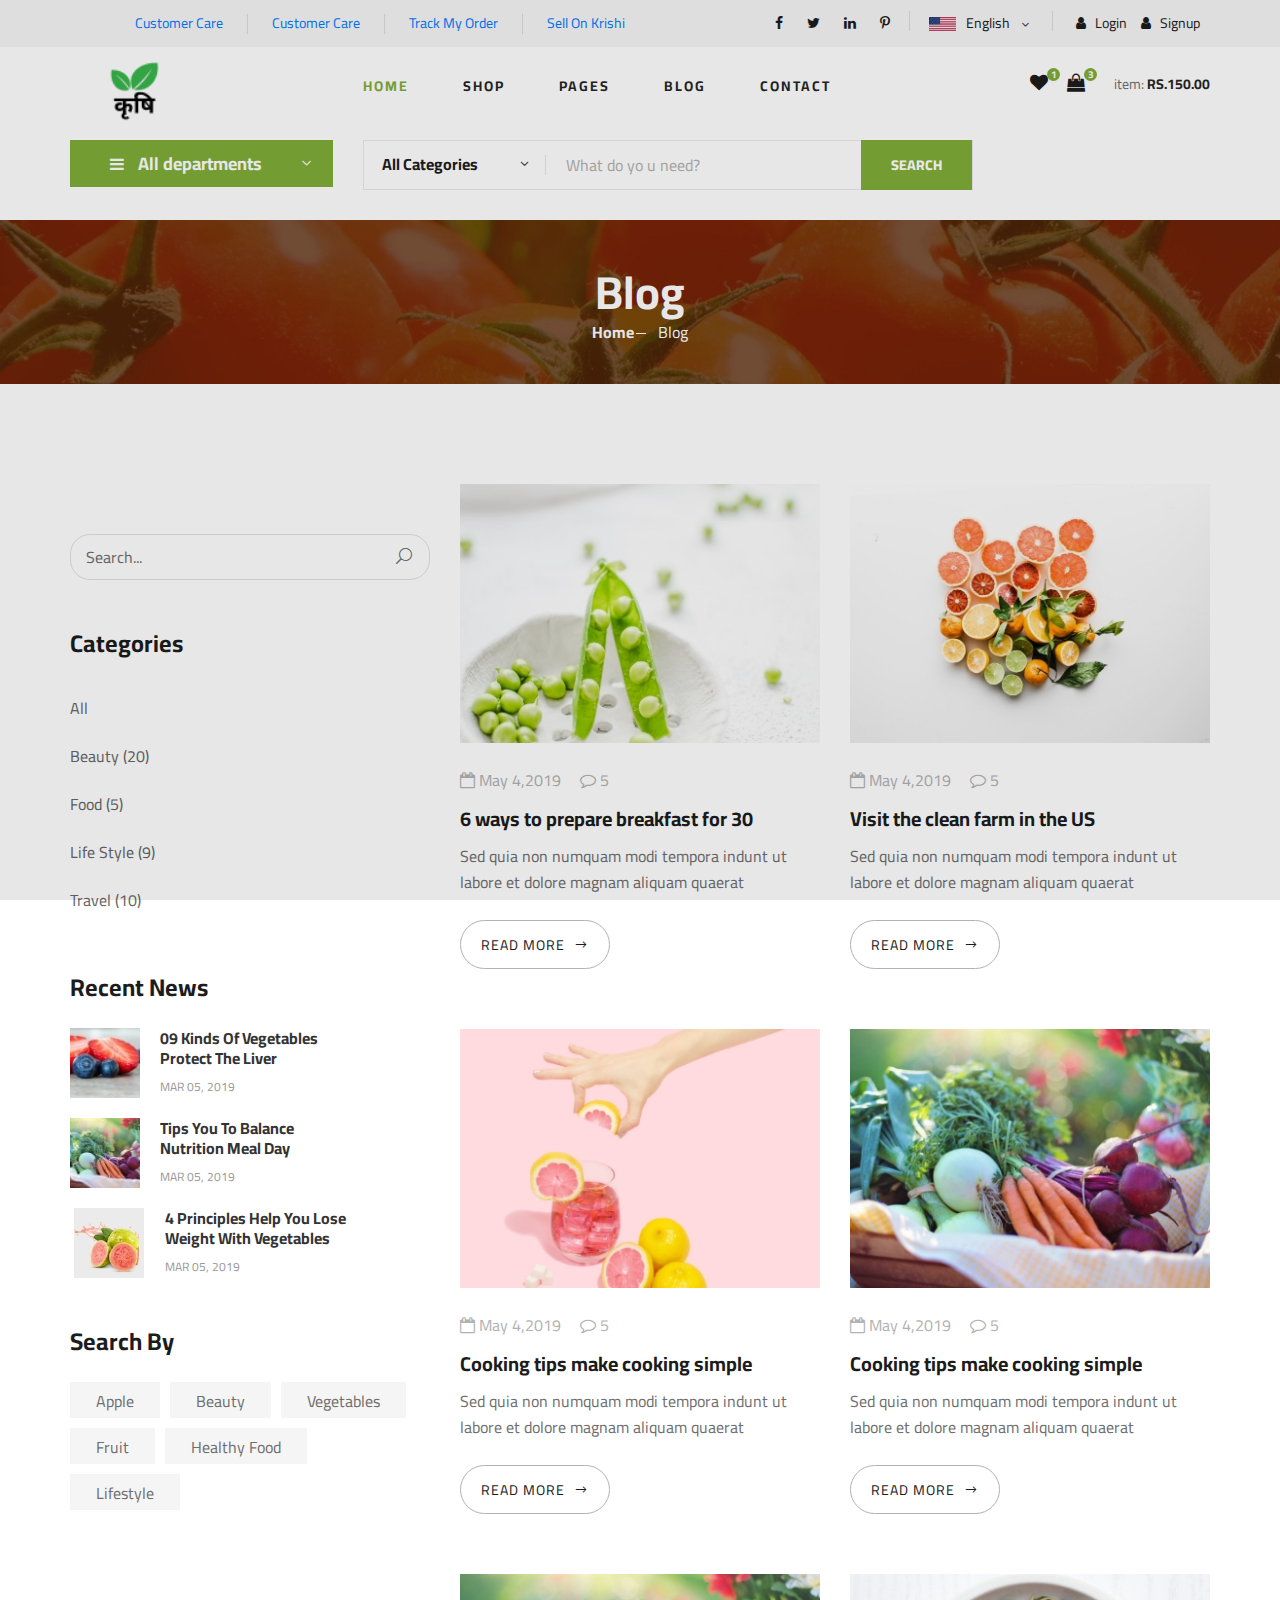
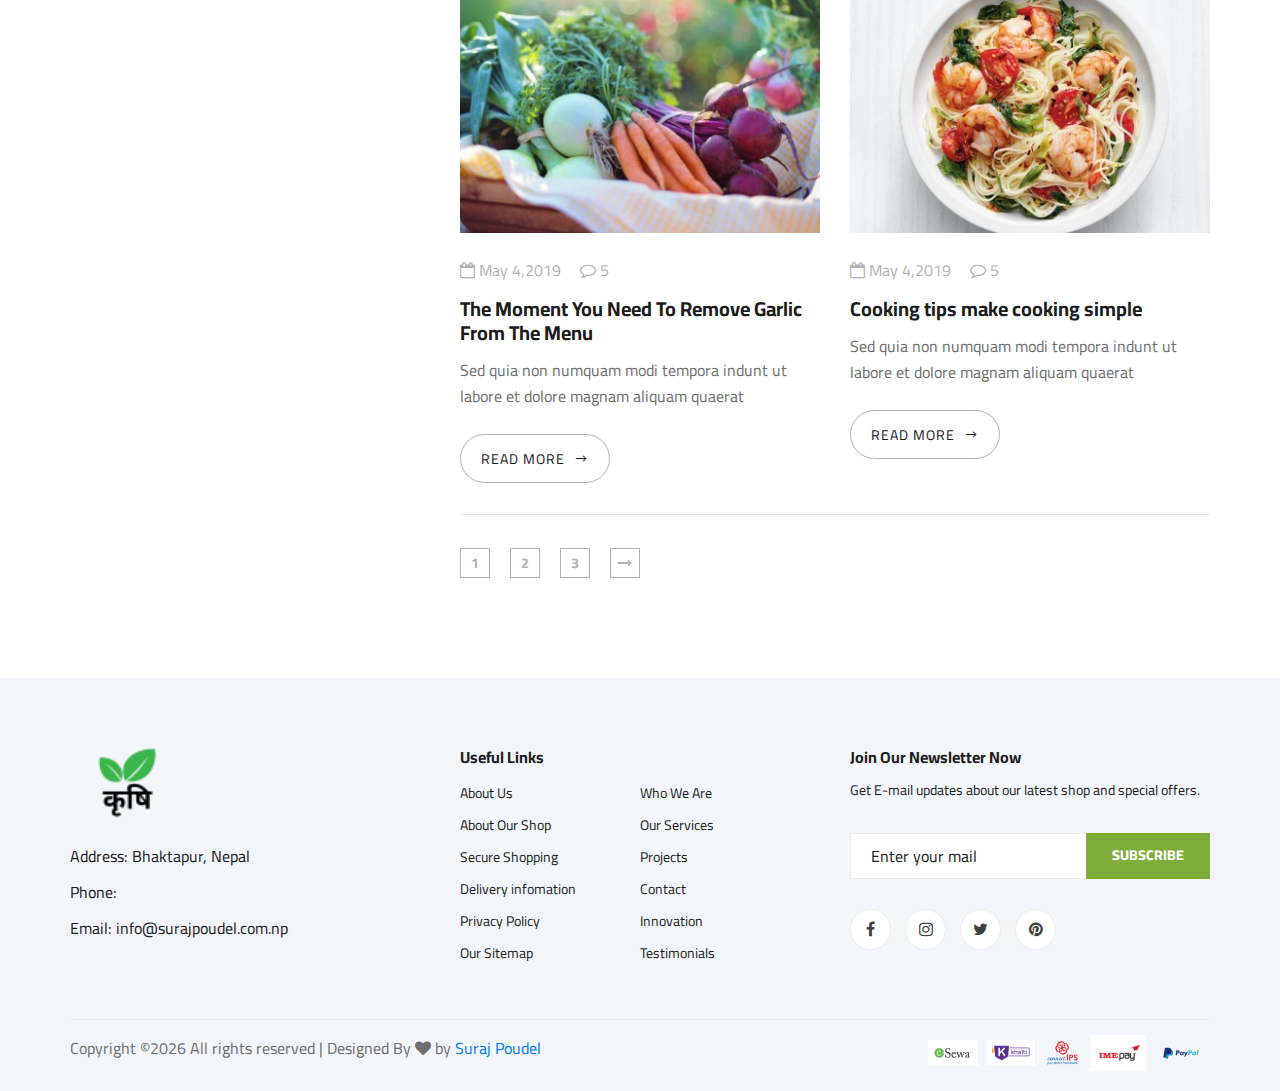
<file: blog.html>
<!DOCTYPE html>
<html lang="zxx">

<head>
     <meta charset="UTF-8">
    <meta name="description" content="Nepali Krishi">
    <meta name="keywords" content="Organic, Farming, Creative, html">
    <meta name="viewport" content="width=device-width, initial-scale=1.0">
    <meta http-equiv="X-UA-Compatible" content="ie=edge">
    <title>Krishi Nepal | Website</title>
    <!-- Google Font -->
    <link href="https://fonts.googleapis.com/css2?family=Cairo:wght@200;300;400;600;900&display=swap" rel="stylesheet">

    <!-- Css Styles -->
    <link rel="stylesheet" href="css/bootstrap.min.css" type="text/css">
    <link rel="stylesheet" href="css/font-awesome.min.css" type="text/css">
    <link rel="stylesheet" href="css/elegant-icons.css" type="text/css">
    <link rel="stylesheet" href="css/nice-select.css" type="text/css">
    <link rel="stylesheet" href="css/jquery-ui.min.css" type="text/css">
    <link rel="stylesheet" href="css/owl.carousel.min.css" type="text/css">
    <link rel="stylesheet" href="css/slicknav.min.css" type="text/css">
    <link rel="stylesheet" href="css/style.css" type="text/css">
</head>

<body>
    <!-- Page Preloder -->
    <div id="preloder">
        <div class="loader"></div>
    </div>

   <!-- Humberger Begin -->
    <div class="humberger__menu__overlay"></div>
    <div class="humberger__menu__wrapper">
        <div class="humberger__menu__logo">
            <a href="#"><img src="img/logo.png" alt=""></a>
        </div>
        <div class="humberger__menu__cart">
            <ul>
                <li><a href="#"><i class="fa fa-heart"></i> <span>1</span></a></li>
                <li><a href="#"><i class="fa fa-shopping-bag"></i> <span>3</span></a></li>
            </ul>
            <div class="header__cart__price">item: <span>RS. 150.00</span></div>
        </div>
        <div class="humberger__menu__widget">
            <div class="header__top__right__language">
                <img src="img/language.png" alt="">
                <div>English</div>
                <span class="arrow_carrot-down"></span>
                <ul>
                    <li><a href="#">Spanis</a></li>
                    <li><a href="#">English</a></li>
                </ul>
            </div>
            <div class="header__top__right__auth">
                <a href="#"><i class="fa fa-user"></i> Login</a>
            </div>
        </div>
        <nav class="humberger__menu__nav mobile-menu">
            <ul>
                <li class="active"><a href="./index.html">Home</a></li>
                <li><a href="./shop-grid.html">Shop</a></li>
                <li><a href="#">Pages</a>
                    <ul class="header__menu__dropdown">
                        <li><a href="./shop-details.html">Shop Details</a></li>
                        <li><a href="./shoping-cart.html">Shoping Cart</a></li>
                        <li><a href="./checkout.html">Check Out</a></li>
                        <li><a href="./blog-details.html">Blog Details</a></li>
                    </ul>
                </li>
                <li><a href="./blog.html">Blog</a></li>
                <li><a href="./contact.html">Contact</a></li>
            </ul>
        </nav>
        <div id="mobile-menu-wrap"></div>
        <div class="header__top__right__social">
            <a href="#"><i class="fa fa-facebook"></i></a>
            <a href="#"><i class="fa fa-twitter"></i></a>
            <a href="#"><i class="fa fa-linkedin"></i></a>
            <a href="#"><i class="fa fa-pinterest-p"></i></a>
        </div>
        <div class="humberger__menu__contact">
            <ul>
                <!-- <li><i class="fa fa-envelope"></i> hello@colorlib.com</li> -->
               
            </ul>
        </div>
    </div>
    <!-- Humberger End -->

    <!-- Header Section Begin -->
    <header class="header">
  <div class="header__top">
    <div class="container">
      <div class="row">
        <div class="col-lg-6 col-md-6">
          <div class="header__top__left">
            <ul>
              <li><a href="#">Customer Care</a></li>
              <li><a href="#">Customer Care</a></li>
              <li><a href="#">Track My Order</a></li>
              <li><a href="#">Sell On Krishi</a></li>
            </ul>
          </div>
        </div>
        <div class="col-lg-6 col-md-6">
          <div class="header__top__right">
            <div class="header__top__right__social">
              <a href="#"><i class="fa fa-facebook"></i></a>
              <a href="#"><i class="fa fa-twitter"></i></a>
              <a href="#"><i class="fa fa-linkedin"></i></a>
              <a href="#"><i class="fa fa-pinterest-p"></i></a>
            </div>
            <div class="header__top__right__language">
              <img src="img/language.png" alt="">
              <div>English</div>
              <span class="arrow_carrot-down"></span>
              <ul>
                <li><a href="#">Spanish</a></li>
                <li><a href="#">English</a></li>
              </ul>
            </div>
            <div class="header__top__right__auth">
              <a href="#"><i class="fa fa-user"></i> Login</a> <!-- Updated text here -->
            </div>
            <div class="header__top__right__auth">
              <a href="#"><i class="fa fa-user"></i> Signup</a> <!-- Updated text here -->
            </div>
          </div>
        </div>
      </div>
    </div>
  </div>
</header>

        <div class="container">
            <div class="row">
                <div class="col-lg-3">
                    <div class="header__logo">
                        <a href="./index.html"><img src="img/editedlogo.png" alt=""></a>
                    </div>
                </div>
                <div class="col-lg-6">
                    <nav class="header__menu">
                        <ul>
                            <li class="active"><a href="./index.html">Home</a></li>
                            <li><a href="./shop-grid.html">Shop</a></li>
                            <li><a href="#">Pages</a>
                                <ul class="header__menu__dropdown">
                                    <li><a href="./shop-details.html">Shop Details</a></li>
                                    <li><a href="./shoping-cart.html">Shoping Cart</a></li>
                                    <li><a href="./checkout.html">Check Out</a></li>
                                    <li><a href="./blog-details.html">Blog Details</a></li>
                                </ul>
                            </li>
                            <li><a href="./blog.html">Blog</a></li>
                            <li><a href="./contact.html">Contact</a></li>
                        </ul>
                    </nav>
                </div>
                <div class="col-lg-3">
                    <div class="header__cart">
                        <ul>
                            <li><a href="#"><i class="fa fa-heart"></i> <span>1</span></a></li>
                            <li><a href="#"><i class="fa fa-shopping-bag"></i> <span>3</span></a></li>
                        </ul>
                        <div class="header__cart__price">item: <span>RS.150.00</span></div>
                    </div>
                </div>
            </div>
            <div class="humberger__open">
                <i class="fa fa-bars"></i>
            </div>
        </div>
    </header>
    <!-- Header Section End -->

    <!-- Hero Section Begin -->
    <section class="hero hero-normal">
        <div class="container">
            <div class="row">
                <div class="col-lg-3">
                    <div class="hero__categories">
                        <div class="hero__categories__all">
                            <i class="fa fa-bars"></i>
                            <span>All departments</span>
                        </div>
                        <ul>
                            <li><a href="#">Fresh Meat</a></li>
                            <li><a href="#">Vegetables</a></li>
                            <li><a href="#">Fruit & Nut Gifts</a></li>
                            <li><a href="#">Fresh Berries</a></li>
                            <li><a href="#">Ocean Foods</a></li>
                            <li><a href="#">Butter & Eggs</a></li>
                            <li><a href="#">Fastfood</a></li>
                            <li><a href="#">Fresh Onion</a></li>
                            <li><a href="#">Papayaya & Crisps</a></li>
                            <li><a href="#">Oatmeal</a></li>
                            <li><a href="#">Fresh Bananas</a></li>
                        </ul>
                    </div>
                </div>
                <div class="col-lg-9">
                    <div class="hero__search">
                        <div class="hero__search__form">
                            <form action="#">
                                <div class="hero__search__categories">
                                    All Categories
                                    <span class="arrow_carrot-down"></span>
                                </div>
                                <input type="text" placeholder="What do yo u need?">
                                <button type="submit" class="site-btn">SEARCH</button>
                            </form>
                        </div>
                        <!-- <div class="hero__search__phone">
                            <div class="hero__search__phone__icon">
                                <i class="fa fa-phone"></i>
                            </div>
                            <div class="hero__search__phone__text">
                                <h5>+65 11.188.888</h5>
                                <span>support 24/7 time</span>
                            </div>
                        </div> -->
                    </div>
                </div>
            </div>
        </div>
    </section>
    <!-- Hero Section End -->

    <!-- Breadcrumb Section Begin -->
    <section class="breadcrumb-section set-bg" data-setbg="img/breadcrumb.jpg">
        <div class="container">
            <div class="row">
                <div class="col-lg-12 text-center">
                    <div class="breadcrumb__text">
                        <h2>Blog</h2>
                        <div class="breadcrumb__option">
                            <a href="./index.html">Home</a>
                            <span>Blog</span>
                        </div>
                    </div>
                </div>
            </div>
        </div>
    </section>
    <!-- Breadcrumb Section End -->

    <!-- Blog Section Begin -->
    <section class="blog spad">
        <div class="container">
            <div class="row">
                <div class="col-lg-4 col-md-5">
                    <div class="blog__sidebar">
                        <div class="blog__sidebar__search">
                            <form action="#">
                                <input type="text" placeholder="Search...">
                                <button type="submit"><span class="icon_search"></span></button>
                            </form>
                        </div>
                        <div class="blog__sidebar__item">
                            <h4>Categories</h4>
                            <ul>
                                <li><a href="#">All</a></li>
                                <li><a href="#">Beauty (20)</a></li>
                                <li><a href="#">Food (5)</a></li>
                                <li><a href="#">Life Style (9)</a></li>
                                <li><a href="#">Travel (10)</a></li>
                            </ul>
                        </div>
                        <div class="blog__sidebar__item">
                            <h4>Recent News</h4>
                            <div class="blog__sidebar__recent">
                                <a href="#" class="blog__sidebar__recent__item">
                                    <div class="blog__sidebar__recent__item__pic">
                                        <img src="img/blog/sidebar/sr-1.jpg" alt="">
                                    </div>
                                    <div class="blog__sidebar__recent__item__text">
                                        <h6>09 Kinds Of Vegetables<br /> Protect The Liver</h6>
                                        <span>MAR 05, 2019</span>
                                    </div>
                                </a>
                                <a href="#" class="blog__sidebar__recent__item">
                                    <div class="blog__sidebar__recent__item__pic">
                                        <img src="img/blog/sidebar/sr-2.jpg" alt="">
                                    </div>
                                    <div class="blog__sidebar__recent__item__text">
                                        <h6>Tips You To Balance<br /> Nutrition Meal Day</h6>
                                        <span>MAR 05, 2019</span>
                                    </div>
                                </a>
                                <a href="#" class="blog__sidebar__recent__item">
                                    <div class="blog__sidebar__recent__item__pic">
                                        <img src="img/blog/sidebar/sr-3.jpg" alt="">
                                    </div>
                                    <div class="blog__sidebar__recent__item__text">
                                        <h6>4 Principles Help You Lose <br />Weight With Vegetables</h6>
                                        <span>MAR 05, 2019</span>
                                    </div>
                                </a>
                            </div>
                        </div>
                        <div class="blog__sidebar__item">
                            <h4>Search By</h4>
                            <div class="blog__sidebar__item__tags">
                                <a href="#">Apple</a>
                                <a href="#">Beauty</a>
                                <a href="#">Vegetables</a>
                                <a href="#">Fruit</a>
                                <a href="#">Healthy Food</a>
                                <a href="#">Lifestyle</a>
                            </div>
                        </div>
                    </div>
                </div>
                <div class="col-lg-8 col-md-7">
                    <div class="row">
                        <div class="col-lg-6 col-md-6 col-sm-6">
                            <div class="blog__item">
                                <div class="blog__item__pic">
                                    <img src="img/blog/blog-2.jpg" alt="">
                                </div>
                                <div class="blog__item__text">
                                    <ul>
                                        <li><i class="fa fa-calendar-o"></i> May 4,2019</li>
                                        <li><i class="fa fa-comment-o"></i> 5</li>
                                    </ul>
                                    <h5><a href="#">6 ways to prepare breakfast for 30</a></h5>
                                    <p>Sed quia non numquam modi tempora indunt ut labore et dolore magnam aliquam
                                        quaerat </p>
                                    <a href="#" class="blog__btn">READ MORE <span class="arrow_right"></span></a>
                                </div>
                            </div>
                        </div>
                        <div class="col-lg-6 col-md-6 col-sm-6">
                            <div class="blog__item">
                                <div class="blog__item__pic">
                                    <img src="img/blog/blog-3.jpg" alt="">
                                </div>
                                <div class="blog__item__text">
                                    <ul>
                                        <li><i class="fa fa-calendar-o"></i> May 4,2019</li>
                                        <li><i class="fa fa-comment-o"></i> 5</li>
                                    </ul>
                                    <h5><a href="#">Visit the clean farm in the US</a></h5>
                                    <p>Sed quia non numquam modi tempora indunt ut labore et dolore magnam aliquam
                                        quaerat </p>
                                    <a href="#" class="blog__btn">READ MORE <span class="arrow_right"></span></a>
                                </div>
                            </div>
                        </div>
                        <div class="col-lg-6 col-md-6 col-sm-6">
                            <div class="blog__item">
                                <div class="blog__item__pic">
                                    <img src="img/blog/blog-1.jpg" alt="">
                                </div>
                                <div class="blog__item__text">
                                    <ul>
                                        <li><i class="fa fa-calendar-o"></i> May 4,2019</li>
                                        <li><i class="fa fa-comment-o"></i> 5</li>
                                    </ul>
                                    <h5><a href="#">Cooking tips make cooking simple</a></h5>
                                    <p>Sed quia non numquam modi tempora indunt ut labore et dolore magnam aliquam
                                        quaerat </p>
                                    <a href="#" class="blog__btn">READ MORE <span class="arrow_right"></span></a>
                                </div>
                            </div>
                        </div>
                        <div class="col-lg-6 col-md-6 col-sm-6">
                            <div class="blog__item">
                                <div class="blog__item__pic">
                                    <img src="img/blog/blog-4.jpg" alt="">
                                </div>
                                <div class="blog__item__text">
                                    <ul>
                                        <li><i class="fa fa-calendar-o"></i> May 4,2019</li>
                                        <li><i class="fa fa-comment-o"></i> 5</li>
                                    </ul>
                                    <h5><a href="#">Cooking tips make cooking simple</a></h5>
                                    <p>Sed quia non numquam modi tempora indunt ut labore et dolore magnam aliquam
                                        quaerat </p>
                                    <a href="#" class="blog__btn">READ MORE <span class="arrow_right"></span></a>
                                </div>
                            </div>
                        </div>
                        <div class="col-lg-6 col-md-6 col-sm-6">
                            <div class="blog__item">
                                <div class="blog__item__pic">
                                    <img src="img/blog/blog-4.jpg" alt="">
                                </div>
                                <div class="blog__item__text">
                                    <ul>
                                        <li><i class="fa fa-calendar-o"></i> May 4,2019</li>
                                        <li><i class="fa fa-comment-o"></i> 5</li>
                                    </ul>
                                    <h5><a href="#">The Moment You Need To Remove Garlic From The Menu</a></h5>
                                    <p>Sed quia non numquam modi tempora indunt ut labore et dolore magnam aliquam
                                        quaerat </p>
                                    <a href="#" class="blog__btn">READ MORE <span class="arrow_right"></span></a>
                                </div>
                            </div>
                        </div>
                        <div class="col-lg-6 col-md-6 col-sm-6">
                            <div class="blog__item">
                                <div class="blog__item__pic">
                                    <img src="img/blog/blog-6.jpg" alt="">
                                </div>
                                <div class="blog__item__text">
                                    <ul>
                                        <li><i class="fa fa-calendar-o"></i> May 4,2019</li>
                                        <li><i class="fa fa-comment-o"></i> 5</li>
                                    </ul>
                                    <h5><a href="#">Cooking tips make cooking simple</a></h5>
                                    <p>Sed quia non numquam modi tempora indunt ut labore et dolore magnam aliquam
                                        quaerat </p>
                                    <a href="#" class="blog__btn">READ MORE <span class="arrow_right"></span></a>
                                </div>
                            </div>
                        </div>
                        <div class="col-lg-12">
                            <div class="product__pagination blog__pagination">
                                <a href="#">1</a>
                                <a href="#">2</a>
                                <a href="#">3</a>
                                <a href="#"><i class="fa fa-long-arrow-right"></i></a>
                            </div>
                        </div>
                    </div>
                </div>
            </div>
        </div>
    </section>
    <!-- Blog Section End -->
  <!-- Footer Section Begin -->
    <footer class="footer spad">
        <div class="container">
            <div class="row">
                <div class="col-lg-3 col-md-6 col-sm-6">
                    <div class="footer__about">
                        <div class="footer__about__logo">
                            <a href="./index.html"><img src="img/footerlogo.png" alt=""></a>
                        </div>
                        <ul>
                            <li>Address: Bhaktapur, Nepal</li>
                            <li>Phone:</li>
                            <li>Email: info@surajpoudel.com.np</li>
                        </ul>
                    </div>
                </div>
                <div class="col-lg-4 col-md-6 col-sm-6 offset-lg-1">
                    <div class="footer__widget">
                        <h6>Useful Links</h6>
                        <ul>
                            <li><a href="#">About Us</a></li>
                            <li><a href="#">About Our Shop</a></li>
                            <li><a href="#">Secure Shopping</a></li>
                            <li><a href="#">Delivery infomation</a></li>
                            <li><a href="#">Privacy Policy</a></li>
                            <li><a href="#">Our Sitemap</a></li>
                        </ul>
                        <ul>
                            <li><a href="#">Who We Are</a></li>
                            <li><a href="#">Our Services</a></li>
                            <li><a href="#">Projects</a></li>
                            <li><a href="#">Contact</a></li>
                            <li><a href="#">Innovation</a></li>
                            <li><a href="#">Testimonials</a></li>
                        </ul>
                    </div>
                </div>
                <div class="col-lg-4 col-md-12">
                    <div class="footer__widget">
                        <h6>Join Our Newsletter Now</h6>
                        <p>Get E-mail updates about our latest shop and special offers.</p>
                        <form action="#">
                            <input type="text" placeholder="Enter your mail">
                            <button type="submit" class="site-btn">Subscribe</button>
                        </form>
                        <div class="footer__widget__social">
                            <a href="#"><i class="fa fa-facebook"></i></a>
                            <a href="#"><i class="fa fa-instagram"></i></a>
                            <a href="#"><i class="fa fa-twitter"></i></a>
                            <a href="#"><i class="fa fa-pinterest"></i></a>
                        </div>
                    </div>
                </div>
            </div>
            <div class="row">
                <div class="col-lg-12">
                    <div class="footer__copyright">
                        <div class="footer__copyright__text"><p><!-- Link back to Colorlib can't be removed. Template is licensed under CC BY 3.0. -->
  Copyright &copy;<script>document.write(new Date().getFullYear());</script> All rights reserved | Designed By <i class="fa fa-heart" aria-hidden="true"></i> by <a href="https://www.surajpoudel.com.np" target="_blank">Suraj Poudel</a>
  <!-- Link back to Colorlib can't be removed. Template is licensed under CC BY 3.0. --></p></div>
                        <div class="footer__copyright__payment"><img src="img/Untitled design.png" alt=""></div>
                    </div>
                </div>
            </div>
        </div>
    </footer>
    <!-- Footer Section End -->

    <!-- Js Plugins -->
    <script src="js/jquery-3.3.1.min.js"></script>
    <script src="js/bootstrap.min.js"></script>
    <script src="js/jquery.nice-select.min.js"></script>
    <script src="js/jquery-ui.min.js"></script>
    <script src="js/jquery.slicknav.js"></script>
    <script src="js/mixitup.min.js"></script>
    <script src="js/owl.carousel.min.js"></script>
    <script src="js/main.js"></script>



</body>

</html>
</file>
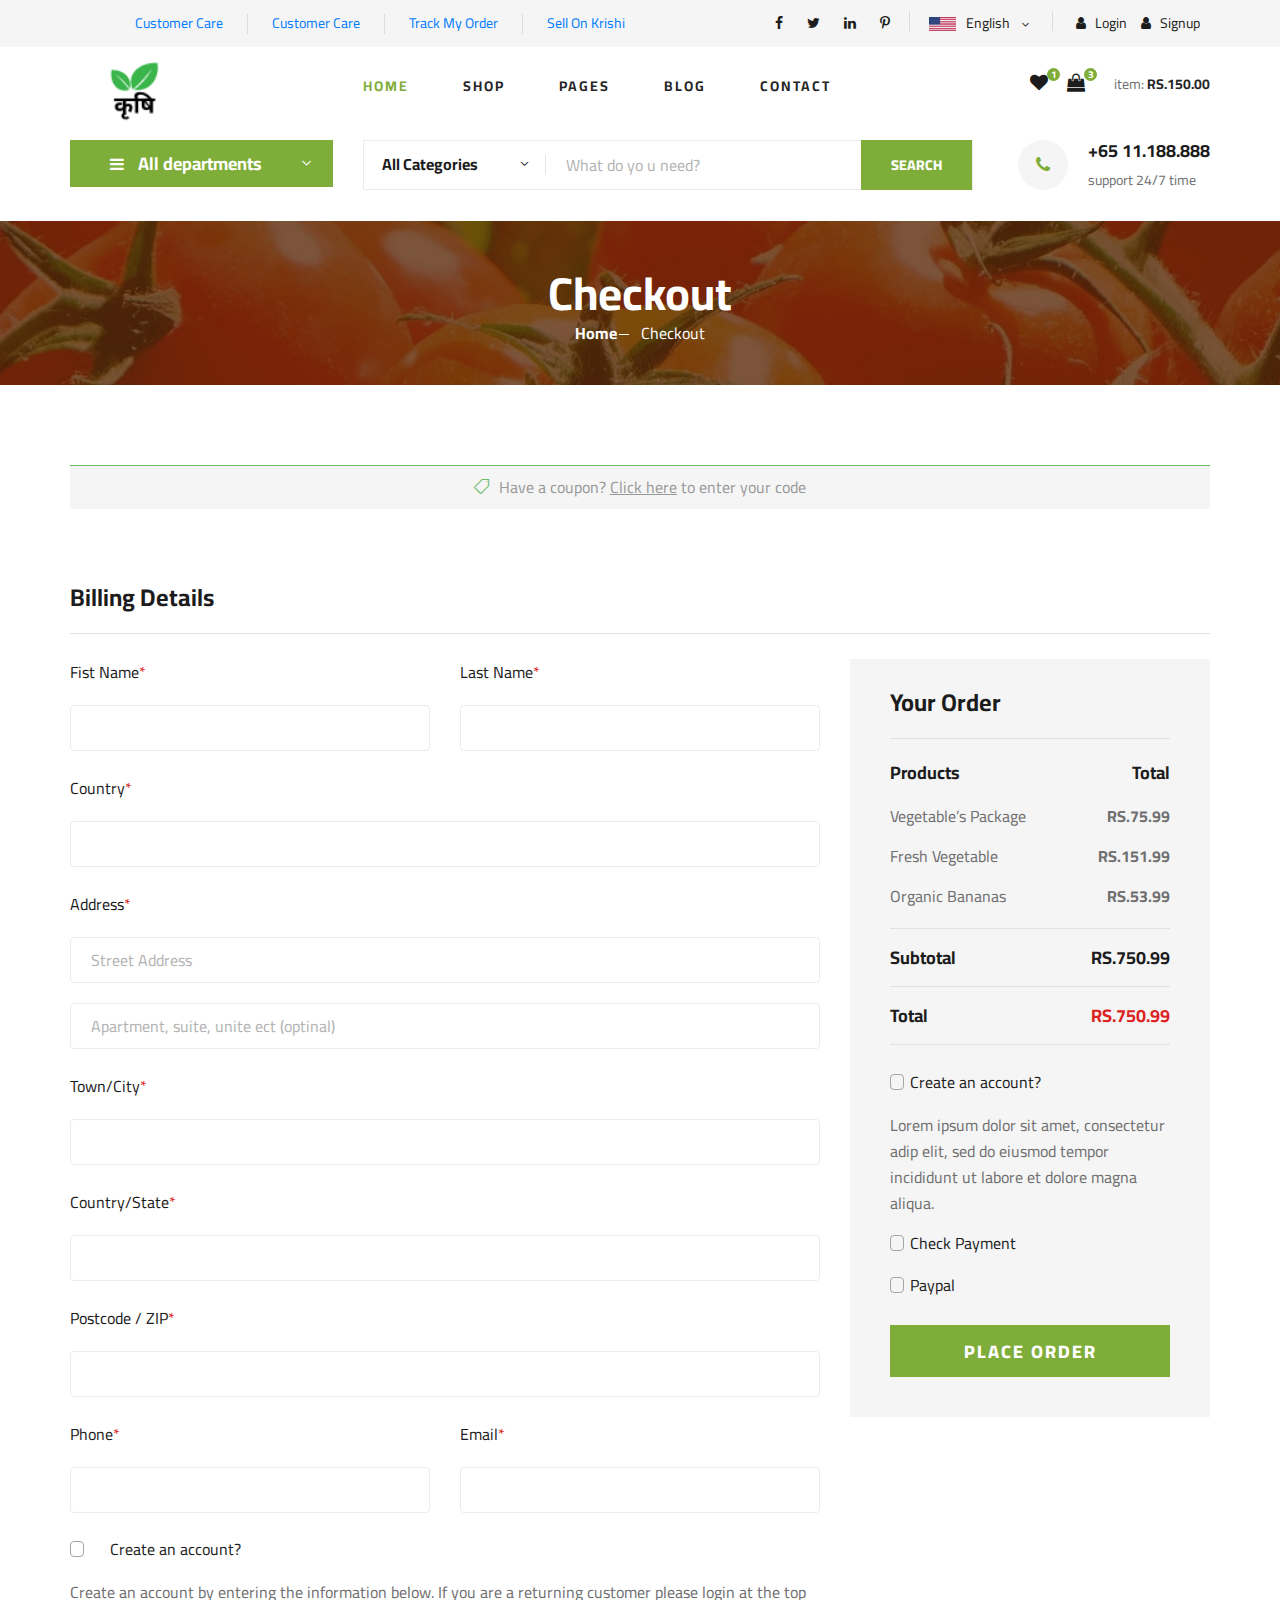
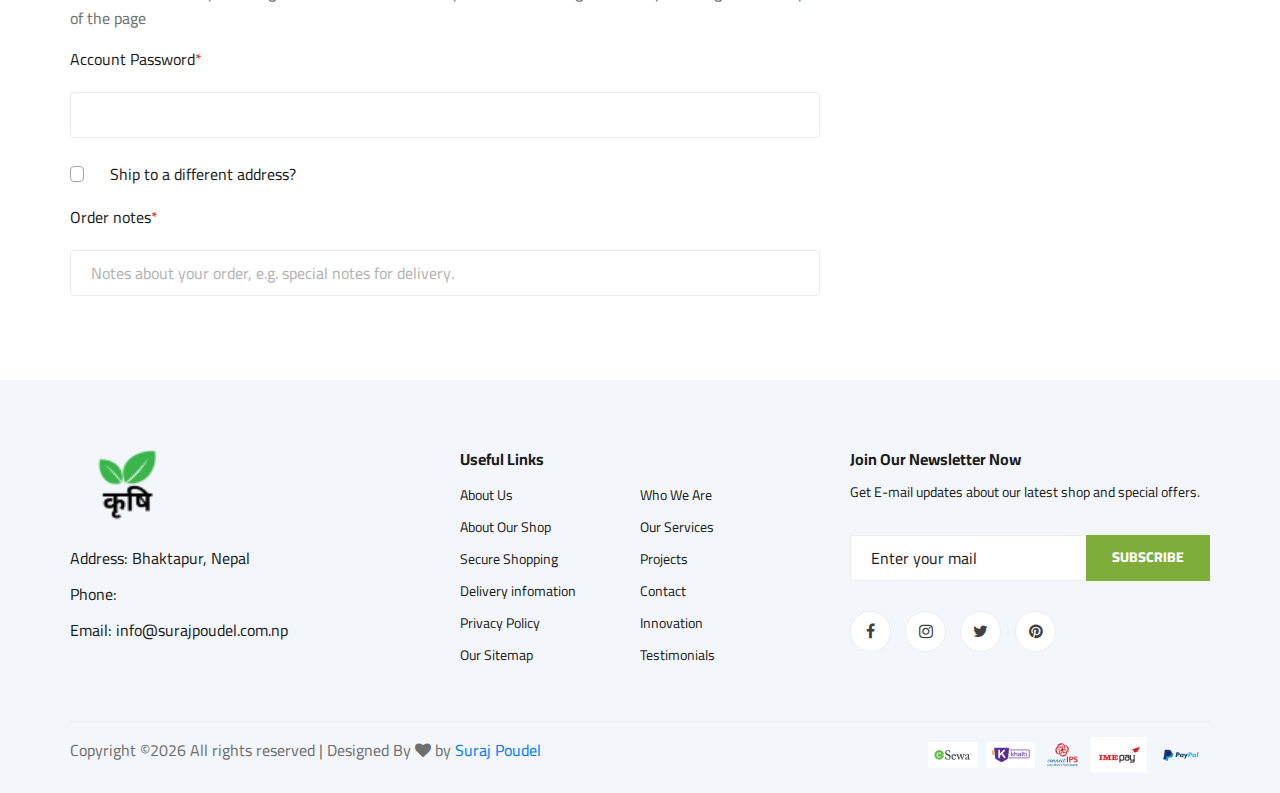
<file: checkout.html>
<!DOCTYPE html>
<html lang="zxx">

<head>
     <meta charset="UTF-8">
    <meta name="description" content="Nepali Krishi">
    <meta name="keywords" content="Organic, Farming, Creative, html">
    <meta name="viewport" content="width=device-width, initial-scale=1.0">
    <meta http-equiv="X-UA-Compatible" content="ie=edge">
    <title>Krishi Nepal | Website</title>
    <!-- Google Font -->
    <link href="https://fonts.googleapis.com/css2?family=Cairo:wght@200;300;400;600;900&display=swap" rel="stylesheet">

    <!-- Css Styles -->
    <link rel="stylesheet" href="css/bootstrap.min.css" type="text/css">
    <link rel="stylesheet" href="css/font-awesome.min.css" type="text/css">
    <link rel="stylesheet" href="css/elegant-icons.css" type="text/css">
    <link rel="stylesheet" href="css/nice-select.css" type="text/css">
    <link rel="stylesheet" href="css/jquery-ui.min.css" type="text/css">
    <link rel="stylesheet" href="css/owl.carousel.min.css" type="text/css">
    <link rel="stylesheet" href="css/slicknav.min.css" type="text/css">
    <link rel="stylesheet" href="css/style.css" type="text/css">
</head>

<body>
    <!-- Humberger Begin -->
    <div class="humberger__menu__overlay"></div>
    <div class="humberger__menu__wrapper">
        <div class="humberger__menu__logo">
            <a href="#"><img src="img/logo.png" alt=""></a>
        </div>
        <div class="humberger__menu__cart">
            <ul>
                <li><a href="#"><i class="fa fa-heart"></i> <span>1</span></a></li>
                <li><a href="#"><i class="fa fa-shopping-bag"></i> <span>3</span></a></li>
            </ul>
            <div class="header__cart__price">item: <span>RS. 150.00</span></div>
        </div>
        <div class="humberger__menu__widget">
            <div class="header__top__right__language">
                <img src="img/language.png" alt="">
                <div>English</div>
                <span class="arrow_carrot-down"></span>
                <ul>
                    <li><a href="#">Spanis</a></li>
                    <li><a href="#">English</a></li>
                </ul>
            </div>
            <div class="header__top__right__auth">
                <a href="#"><i class="fa fa-user"></i> Login</a>
            </div>
        </div>
        <nav class="humberger__menu__nav mobile-menu">
            <ul>
                <li class="active"><a href="./index.html">Home</a></li>
                <li><a href="./shop-grid.html">Shop</a></li>
                <li><a href="#">Pages</a>
                    <ul class="header__menu__dropdown">
                        <li><a href="./shop-details.html">Shop Details</a></li>
                        <li><a href="./shoping-cart.html">Shoping Cart</a></li>
                        <li><a href="./checkout.html">Check Out</a></li>
                        <li><a href="./blog-details.html">Blog Details</a></li>
                    </ul>
                </li>
                <li><a href="./blog.html">Blog</a></li>
                <li><a href="./contact.html">Contact</a></li>
            </ul>
        </nav>
        <div id="mobile-menu-wrap"></div>
        <div class="header__top__right__social">
            <a href="#"><i class="fa fa-facebook"></i></a>
            <a href="#"><i class="fa fa-twitter"></i></a>
            <a href="#"><i class="fa fa-linkedin"></i></a>
            <a href="#"><i class="fa fa-pinterest-p"></i></a>
        </div>
        <div class="humberger__menu__contact">
            <ul>
                <!-- <li><i class="fa fa-envelope"></i> hello@colorlib.com</li> -->
               
            </ul>
        </div>
    </div>
    <!-- Humberger End -->

    <!-- Header Section Begin -->
    <header class="header">
  <div class="header__top">
    <div class="container">
      <div class="row">
        <div class="col-lg-6 col-md-6">
          <div class="header__top__left">
            <ul>
              <li><a href="#">Customer Care</a></li>
              <li><a href="#">Customer Care</a></li>
              <li><a href="#">Track My Order</a></li>
              <li><a href="#">Sell On Krishi</a></li>
            </ul>
          </div>
        </div>
        <div class="col-lg-6 col-md-6">
          <div class="header__top__right">
            <div class="header__top__right__social">
              <a href="#"><i class="fa fa-facebook"></i></a>
              <a href="#"><i class="fa fa-twitter"></i></a>
              <a href="#"><i class="fa fa-linkedin"></i></a>
              <a href="#"><i class="fa fa-pinterest-p"></i></a>
            </div>
            <div class="header__top__right__language">
              <img src="img/language.png" alt="">
              <div>English</div>
              <span class="arrow_carrot-down"></span>
              <ul>
                <li><a href="#">Spanish</a></li>
                <li><a href="#">English</a></li>
              </ul>
            </div>
            <div class="header__top__right__auth">
              <a href="#"><i class="fa fa-user"></i> Login</a> <!-- Updated text here -->
            </div>
            <div class="header__top__right__auth">
              <a href="#"><i class="fa fa-user"></i> Signup</a> <!-- Updated text here -->
            </div>
          </div>
        </div>
      </div>
    </div>
  </div>
</header>

        <div class="container">
            <div class="row">
                <div class="col-lg-3">
                    <div class="header__logo">
                        <a href="./index.html"><img src="img/editedlogo.png" alt=""></a>
                    </div>
                </div>
                <div class="col-lg-6">
                    <nav class="header__menu">
                        <ul>
                            <li class="active"><a href="./index.html">Home</a></li>
                            <li><a href="./shop-grid.html">Shop</a></li>
                            <li><a href="#">Pages</a>
                                <ul class="header__menu__dropdown">
                                    <li><a href="./shop-details.html">Shop Details</a></li>
                                    <li><a href="./shoping-cart.html">Shoping Cart</a></li>
                                    <li><a href="./checkout.html">Check Out</a></li>
                                    <li><a href="./blog-details.html">Blog Details</a></li>
                                </ul>
                            </li>
                            <li><a href="./blog.html">Blog</a></li>
                            <li><a href="./contact.html">Contact</a></li>
                        </ul>
                    </nav>
                </div>
                <div class="col-lg-3">
                    <div class="header__cart">
                        <ul>
                            <li><a href="#"><i class="fa fa-heart"></i> <span>1</span></a></li>
                            <li><a href="#"><i class="fa fa-shopping-bag"></i> <span>3</span></a></li>
                        </ul>
                        <div class="header__cart__price">item: <span>RS.150.00</span></div>
                    </div>
                </div>
            </div>
            <div class="humberger__open">
                <i class="fa fa-bars"></i>
            </div>
        </div>
    </header>
    <!-- Header Section End -->

    <!-- Hero Section Begin -->
    <section class="hero hero-normal">
        <div class="container">
            <div class="row">
                <div class="col-lg-3">
                    <div class="hero__categories">
                        <div class="hero__categories__all">
                            <i class="fa fa-bars"></i>
                            <span>All departments</span>
                        </div>
                        <ul>
                            <li><a href="#">Fresh Meat</a></li>
                            <li><a href="#">Vegetables</a></li>
                            <li><a href="#">Fruit & Nut Gifts</a></li>
                            <li><a href="#">Fresh Berries</a></li>
                            <li><a href="#">Ocean Foods</a></li>
                            <li><a href="#">Butter & Eggs</a></li>
                            <li><a href="#">Fastfood</a></li>
                            <li><a href="#">Fresh Onion</a></li>
                            <li><a href="#">Papayaya & Crisps</a></li>
                            <li><a href="#">Oatmeal</a></li>
                            <li><a href="#">Fresh Bananas</a></li>
                        </ul>
                    </div>
                </div>
                <div class="col-lg-9">
                    <div class="hero__search">
                        <div class="hero__search__form">
                            <form action="#">
                                <div class="hero__search__categories">
                                    All Categories
                                    <span class="arrow_carrot-down"></span>
                                </div>
                                <input type="text" placeholder="What do yo u need?">
                                <button type="submit" class="site-btn">SEARCH</button>
                            </form>
                        </div>
                        <div class="hero__search__phone">
                            <div class="hero__search__phone__icon">
                                <i class="fa fa-phone"></i>
                            </div>
                            <div class="hero__search__phone__text">
                                <h5>+65 11.188.888</h5>
                                <span>support 24/7 time</span>
                            </div>
                        </div>
                    </div>
                </div>
            </div>
        </div>
    </section>
    <!-- Hero Section End -->

    <!-- Breadcrumb Section Begin -->
    <section class="breadcrumb-section set-bg" data-setbg="img/breadcrumb.jpg">
        <div class="container">
            <div class="row">
                <div class="col-lg-12 text-center">
                    <div class="breadcrumb__text">
                        <h2>Checkout</h2>
                        <div class="breadcrumb__option">
                            <a href="./index.html">Home</a>
                            <span>Checkout</span>
                        </div>
                    </div>
                </div>
            </div>
        </div>
    </section>
    <!-- Breadcrumb Section End -->

    <!-- Checkout Section Begin -->
    <section class="checkout spad">
        <div class="container">
            <div class="row">
                <div class="col-lg-12">
                    <h6><span class="icon_tag_alt"></span> Have a coupon? <a href="#">Click here</a> to enter your code
                    </h6>
                </div>
            </div>
            <div class="checkout__form">
                <h4>Billing Details</h4>
                <form action="#">
                    <div class="row">
                        <div class="col-lg-8 col-md-6">
                            <div class="row">
                                <div class="col-lg-6">
                                    <div class="checkout__input">
                                        <p>Fist Name<span>*</span></p>
                                        <input type="text">
                                    </div>
                                </div>
                                <div class="col-lg-6">
                                    <div class="checkout__input">
                                        <p>Last Name<span>*</span></p>
                                        <input type="text">
                                    </div>
                                </div>
                            </div>
                            <div class="checkout__input">
                                <p>Country<span>*</span></p>
                                <input type="text">
                            </div>
                            <div class="checkout__input">
                                <p>Address<span>*</span></p>
                                <input type="text" placeholder="Street Address" class="checkout__input__add">
                                <input type="text" placeholder="Apartment, suite, unite ect (optinal)">
                            </div>
                            <div class="checkout__input">
                                <p>Town/City<span>*</span></p>
                                <input type="text">
                            </div>
                            <div class="checkout__input">
                                <p>Country/State<span>*</span></p>
                                <input type="text">
                            </div>
                            <div class="checkout__input">
                                <p>Postcode / ZIP<span>*</span></p>
                                <input type="text">
                            </div>
                            <div class="row">
                                <div class="col-lg-6">
                                    <div class="checkout__input">
                                        <p>Phone<span>*</span></p>
                                        <input type="text">
                                    </div>
                                </div>
                                <div class="col-lg-6">
                                    <div class="checkout__input">
                                        <p>Email<span>*</span></p>
                                        <input type="text">
                                    </div>
                                </div>
                            </div>
                            <div class="checkout__input__checkbox">
                                <label for="acc">
                                    Create an account?
                                    <input type="checkbox" id="acc">
                                    <span class="checkmark"></span>
                                </label>
                            </div>
                            <p>Create an account by entering the information below. If you are a returning customer
                                please login at the top of the page</p>
                            <div class="checkout__input">
                                <p>Account Password<span>*</span></p>
                                <input type="text">
                            </div>
                            <div class="checkout__input__checkbox">
                                <label for="diff-acc">
                                    Ship to a different address?
                                    <input type="checkbox" id="diff-acc">
                                    <span class="checkmark"></span>
                                </label>
                            </div>
                            <div class="checkout__input">
                                <p>Order notes<span>*</span></p>
                                <input type="text"
                                    placeholder="Notes about your order, e.g. special notes for delivery.">
                            </div>
                        </div>
                        <div class="col-lg-4 col-md-6">
                            <div class="checkout__order">
                                <h4>Your Order</h4>
                                <div class="checkout__order__products">Products <span>Total</span></div>
                                <ul>
                                    <li>Vegetable’s Package <span>RS.75.99</span></li>
                                    <li>Fresh Vegetable <span>RS.151.99</span></li>
                                    <li>Organic Bananas <span>RS.53.99</span></li>
                                </ul>
                                <div class="checkout__order__subtotal">Subtotal <span>RS.750.99</span></div>
                                <div class="checkout__order__total">Total <span>RS.750.99</span></div>
                                <div class="checkout__input__checkbox">
                                    <label for="acc-or">
                                        Create an account?
                                        <input type="checkbox" id="acc-or">
                                        <span class="checkmark"></span>
                                    </label>
                                </div>
                                <p>Lorem ipsum dolor sit amet, consectetur adip elit, sed do eiusmod tempor incididunt
                                    ut labore et dolore magna aliqua.</p>
                                <div class="checkout__input__checkbox">
                                    <label for="payment">
                                        Check Payment
                                        <input type="checkbox" id="payment">
                                        <span class="checkmark"></span>
                                    </label>
                                </div>
                                <div class="checkout__input__checkbox">
                                    <label for="paypal">
                                        Paypal
                                        <input type="checkbox" id="paypal">
                                        <span class="checkmark"></span>
                                    </label>
                                </div>
                                <button type="submit" class="site-btn">PLACE ORDER</button>
                            </div>
                        </div>
                    </div>
                </form>
            </div>
        </div>
    </section>
    <!-- Checkout Section End -->

    <!-- Footer Section Begin -->
    <footer class="footer spad">
        <div class="container">
            <div class="row">
                <div class="col-lg-3 col-md-6 col-sm-6">
                    <div class="footer__about">
                        <div class="footer__about__logo">
                            <a href="./index.html"><img src="img/footerlogo.png" alt=""></a>
                        </div>
                        <ul>
                            <li>Address: Bhaktapur, Nepal</li>
                            <li>Phone:</li>
                            <li>Email: info@surajpoudel.com.np</li>
                        </ul>
                    </div>
                </div>
                <div class="col-lg-4 col-md-6 col-sm-6 offset-lg-1">
                    <div class="footer__widget">
                        <h6>Useful Links</h6>
                        <ul>
                            <li><a href="#">About Us</a></li>
                            <li><a href="#">About Our Shop</a></li>
                            <li><a href="#">Secure Shopping</a></li>
                            <li><a href="#">Delivery infomation</a></li>
                            <li><a href="#">Privacy Policy</a></li>
                            <li><a href="#">Our Sitemap</a></li>
                        </ul>
                        <ul>
                            <li><a href="#">Who We Are</a></li>
                            <li><a href="#">Our Services</a></li>
                            <li><a href="#">Projects</a></li>
                            <li><a href="#">Contact</a></li>
                            <li><a href="#">Innovation</a></li>
                            <li><a href="#">Testimonials</a></li>
                        </ul>
                    </div>
                </div>
                <div class="col-lg-4 col-md-12">
                    <div class="footer__widget">
                        <h6>Join Our Newsletter Now</h6>
                        <p>Get E-mail updates about our latest shop and special offers.</p>
                        <form action="#">
                            <input type="text" placeholder="Enter your mail">
                            <button type="submit" class="site-btn">Subscribe</button>
                        </form>
                        <div class="footer__widget__social">
                            <a href="#"><i class="fa fa-facebook"></i></a>
                            <a href="#"><i class="fa fa-instagram"></i></a>
                            <a href="#"><i class="fa fa-twitter"></i></a>
                            <a href="#"><i class="fa fa-pinterest"></i></a>
                        </div>
                    </div>
                </div>
            </div>
            <div class="row">
                <div class="col-lg-12">
                    <div class="footer__copyright">
                        <div class="footer__copyright__text"><p><!-- Link back to Colorlib can't be removed. Template is licensed under CC BY 3.0. -->
  Copyright &copy;<script>document.write(new Date().getFullYear());</script> All rights reserved | Designed By <i class="fa fa-heart" aria-hidden="true"></i> by <a href="https://www.surajpoudel.com.np" target="_blank">Suraj Poudel</a>
  <!-- Link back to Colorlib can't be removed. Template is licensed under CC BY 3.0. --></p></div>
                        <div class="footer__copyright__payment"><img src="img/Untitled design.png" alt=""></div>
                    </div>
                </div>
            </div>
        </div>
    </footer>
    <!-- Footer Section End -->


    <!-- Js Plugins -->
    <script src="js/jquery-3.3.1.min.js"></script>
    <script src="js/bootstrap.min.js"></script>
    <script src="js/jquery.nice-select.min.js"></script>
    <script src="js/jquery-ui.min.js"></script>
    <script src="js/jquery.slicknav.js"></script>
    <script src="js/mixitup.min.js"></script>
    <script src="js/owl.carousel.min.js"></script>
    <script src="js/main.js"></script>

 

</body>

</html>
</file>
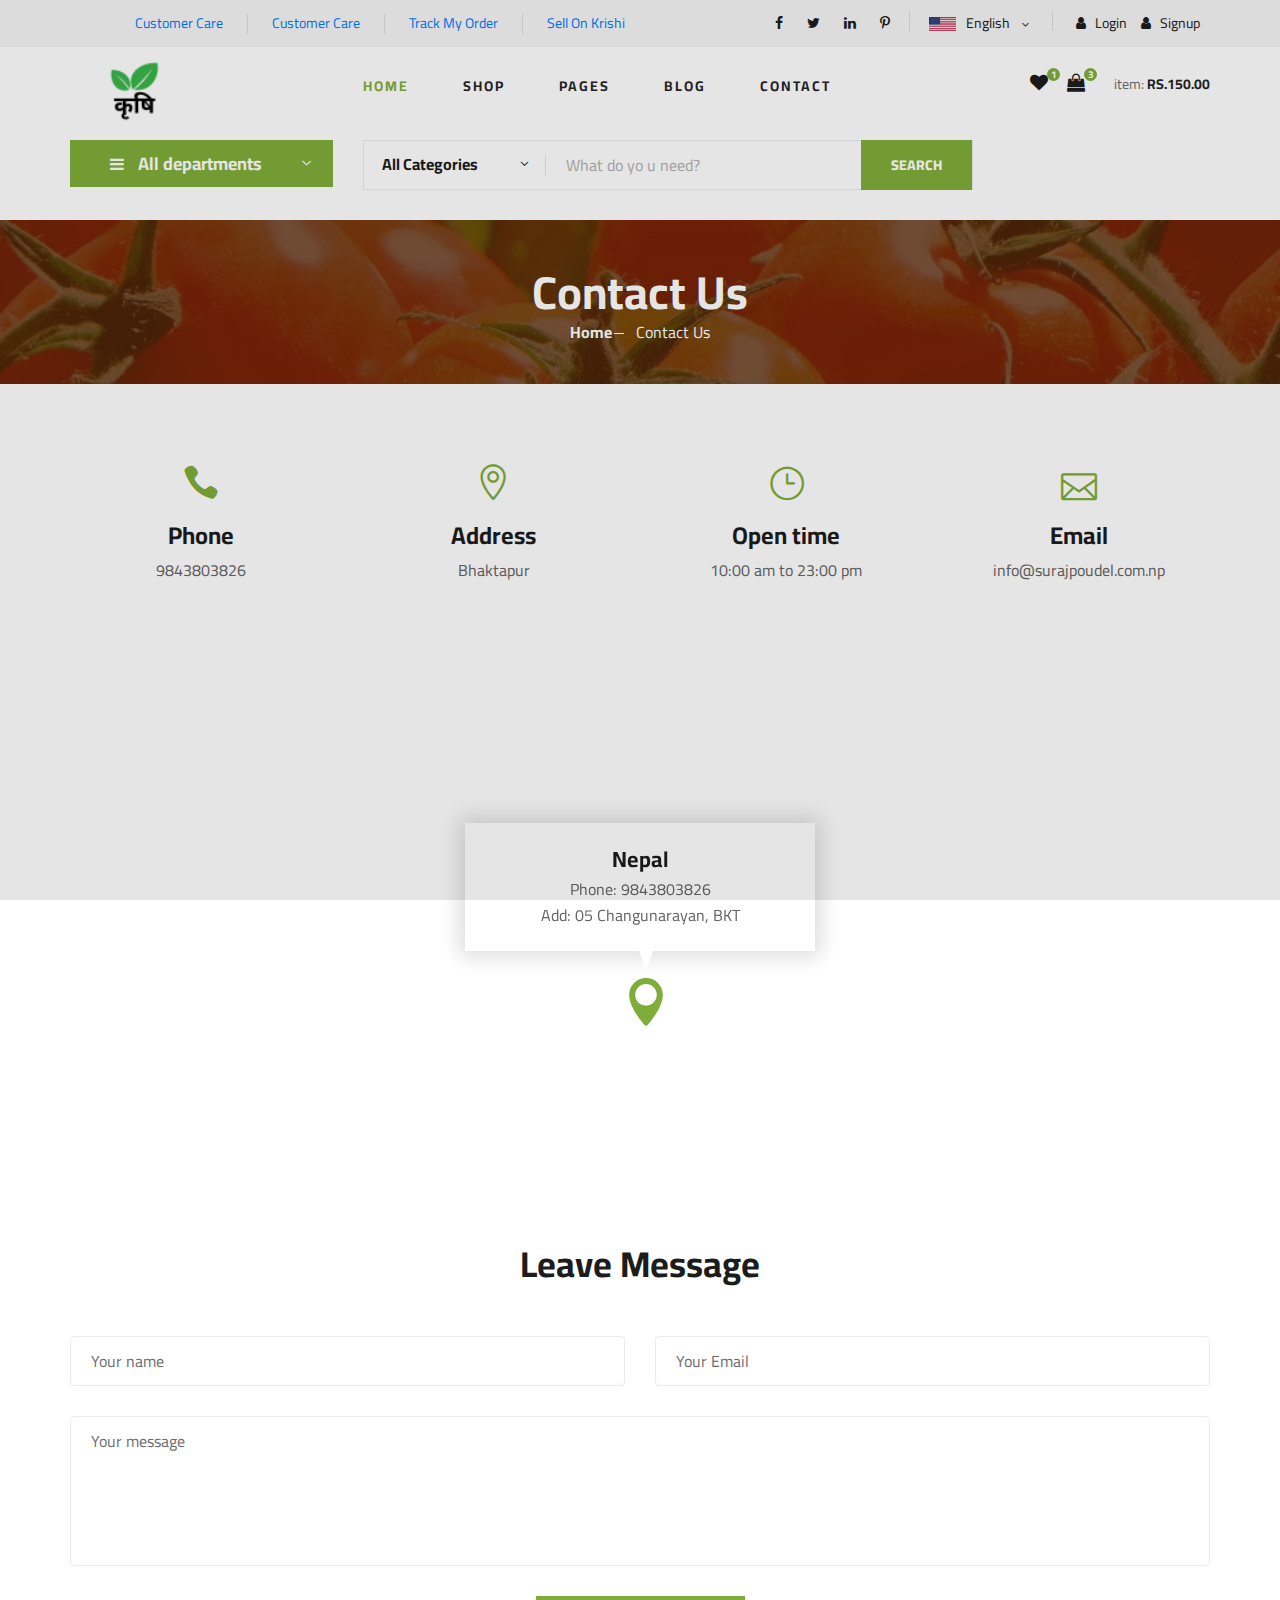
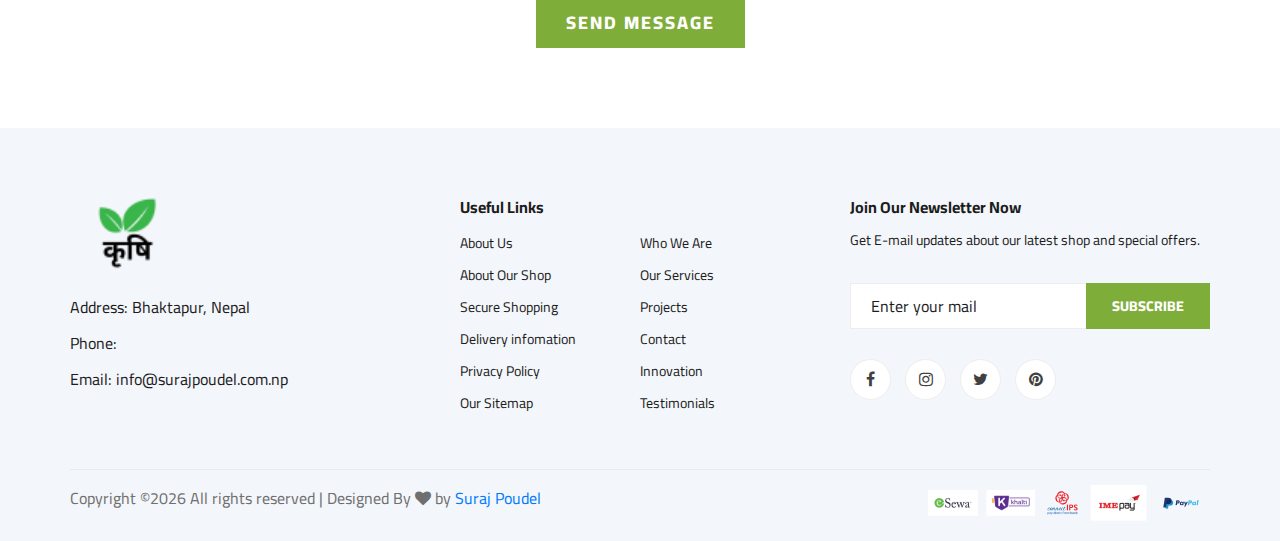
<file: contact.html>
<!DOCTYPE html>
<html lang="zxx">

<head>
     <meta charset="UTF-8">
    <meta name="description" content="Nepali Krishi">
    <meta name="keywords" content="Organic, Farming, Creative, html">
    <meta name="viewport" content="width=device-width, initial-scale=1.0">
    <meta http-equiv="X-UA-Compatible" content="ie=edge">
    <title>Krishi Nepal | Website</title>
    <!-- Google Font -->
    <link href="https://fonts.googleapis.com/css2?family=Cairo:wght@200;300;400;600;900&display=swap" rel="stylesheet">

    <!-- Css Styles -->
    <link rel="stylesheet" href="css/bootstrap.min.css" type="text/css">
    <link rel="stylesheet" href="css/font-awesome.min.css" type="text/css">
    <link rel="stylesheet" href="css/elegant-icons.css" type="text/css">
    <link rel="stylesheet" href="css/nice-select.css" type="text/css">
    <link rel="stylesheet" href="css/jquery-ui.min.css" type="text/css">
    <link rel="stylesheet" href="css/owl.carousel.min.css" type="text/css">
    <link rel="stylesheet" href="css/slicknav.min.css" type="text/css">
    <link rel="stylesheet" href="css/style.css" type="text/css">
</head>

<body>
    <!-- Page Preloder -->
    <div id="preloder">
        <div class="loader"></div>
    </div>

    <!-- Humberger Begin -->
    <div class="humberger__menu__overlay"></div>
    <div class="humberger__menu__wrapper">
        <div class="humberger__menu__logo">
            <a href="#"><img src="img/logo.png" alt=""></a>
        </div>
        <div class="humberger__menu__cart">
            <ul>
                <li><a href="#"><i class="fa fa-heart"></i> <span>1</span></a></li>
                <li><a href="#"><i class="fa fa-shopping-bag"></i> <span>3</span></a></li>
            </ul>
            <div class="header__cart__price">item: <span>RS. 150.00</span></div>
        </div>
        <div class="humberger__menu__widget">
            <div class="header__top__right__language">
                <img src="img/language.png" alt="">
                <div>English</div>
                <span class="arrow_carrot-down"></span>
                <ul>
                    <li><a href="#">Spanis</a></li>
                    <li><a href="#">English</a></li>
                </ul>
            </div>
            <div class="header__top__right__auth">
                <a href="#"><i class="fa fa-user"></i> Login</a>
            </div>
        </div>
        <nav class="humberger__menu__nav mobile-menu">
            <ul>
                <li class="active"><a href="./index.html">Home</a></li>
                <li><a href="./shop-grid.html">Shop</a></li>
                <li><a href="#">Pages</a>
                    <ul class="header__menu__dropdown">
                        <li><a href="./shop-details.html">Shop Details</a></li>
                        <li><a href="./shoping-cart.html">Shoping Cart</a></li>
                        <li><a href="./checkout.html">Check Out</a></li>
                        <li><a href="./blog-details.html">Blog Details</a></li>
                    </ul>
                </li>
                <li><a href="./blog.html">Blog</a></li>
                <li><a href="./contact.html">Contact</a></li>
            </ul>
        </nav>
        <div id="mobile-menu-wrap"></div>
        <div class="header__top__right__social">
            <a href="#"><i class="fa fa-facebook"></i></a>
            <a href="#"><i class="fa fa-twitter"></i></a>
            <a href="#"><i class="fa fa-linkedin"></i></a>
            <a href="#"><i class="fa fa-pinterest-p"></i></a>
        </div>
        <div class="humberger__menu__contact">
            <ul>
                <!-- <li><i class="fa fa-envelope"></i> hello@colorlib.com</li> -->
               
            </ul>
        </div>
    </div>
    <!-- Humberger End -->


   <!-- Header Section Begin -->
    <header class="header">
  <div class="header__top">
    <div class="container">
      <div class="row">
        <div class="col-lg-6 col-md-6">
          <div class="header__top__left">
            <ul>
              <li><a href="#">Customer Care</a></li>
              <li><a href="#">Customer Care</a></li>
              <li><a href="#">Track My Order</a></li>
              <li><a href="#">Sell On Krishi</a></li>
            </ul>
          </div>
        </div>
        <div class="col-lg-6 col-md-6">
          <div class="header__top__right">
            <div class="header__top__right__social">
              <a href="#"><i class="fa fa-facebook"></i></a>
              <a href="#"><i class="fa fa-twitter"></i></a>
              <a href="#"><i class="fa fa-linkedin"></i></a>
              <a href="#"><i class="fa fa-pinterest-p"></i></a>
            </div>
            <div class="header__top__right__language">
              <img src="img/language.png" alt="">
              <div>English</div>
              <span class="arrow_carrot-down"></span>
              <ul>
                <li><a href="#">Spanish</a></li>
                <li><a href="#">English</a></li>
              </ul>
            </div>
            <div class="header__top__right__auth">
              <a href="#"><i class="fa fa-user"></i> Login</a> <!-- Updated text here -->
            </div>
            <div class="header__top__right__auth">
              <a href="#"><i class="fa fa-user"></i> Signup</a> <!-- Updated text here -->
            </div>
          </div>
        </div>
      </div>
    </div>
  </div>
</header>

        <div class="container">
            <div class="row">
                <div class="col-lg-3">
                    <div class="header__logo">
                        <a href="./index.html"><img src="img/editedlogo.png" alt=""></a>
                    </div>
                </div>
                <div class="col-lg-6">
                    <nav class="header__menu">
                        <ul>
                            <li class="active"><a href="./index.html">Home</a></li>
                            <li><a href="./shop-grid.html">Shop</a></li>
                            <li><a href="#">Pages</a>
                                <ul class="header__menu__dropdown">
                                    <li><a href="./shop-details.html">Shop Details</a></li>
                                    <li><a href="./shoping-cart.html">Shoping Cart</a></li>
                                    <li><a href="./checkout.html">Check Out</a></li>
                                    <li><a href="./blog-details.html">Blog Details</a></li>
                                </ul>
                            </li>
                            <li><a href="./blog.html">Blog</a></li>
                            <li><a href="./contact.html">Contact</a></li>
                        </ul>
                    </nav>
                </div>
                <div class="col-lg-3">
                    <div class="header__cart">
                        <ul>
                            <li><a href="#"><i class="fa fa-heart"></i> <span>1</span></a></li>
                            <li><a href="#"><i class="fa fa-shopping-bag"></i> <span>3</span></a></li>
                        </ul>
                        <div class="header__cart__price">item: <span>RS.150.00</span></div>
                    </div>
                </div>
            </div>
            <div class="humberger__open">
                <i class="fa fa-bars"></i>
            </div>
        </div>
    </header>
    <!-- Header Section End -->

    <!-- Hero Section Begin -->
    <section class="hero hero-normal">
        <div class="container">
            <div class="row">
                <div class="col-lg-3">
                    <div class="hero__categories">
                        <div class="hero__categories__all">
                            <i class="fa fa-bars"></i>
                            <span>All departments</span>
                        </div>
                        <ul>
                            <li><a href="#">Fresh Meat</a></li>
                            <li><a href="#">Vegetables</a></li>
                            <li><a href="#">Fruit & Nut Gifts</a></li>
                            <li><a href="#">Fresh Berries</a></li>
                            <li><a href="#">Ocean Foods</a></li>
                            <li><a href="#">Butter & Eggs</a></li>
                            <li><a href="#">Fastfood</a></li>
                            <li><a href="#">Fresh Onion</a></li>
                            <li><a href="#">Papayaya & Crisps</a></li>
                            <li><a href="#">Oatmeal</a></li>
                            <li><a href="#">Fresh Bananas</a></li>
                        </ul>
                    </div>
                </div>
                <div class="col-lg-9">
                    <div class="hero__search">
                        <div class="hero__search__form">
                            <form action="#">
                                <div class="hero__search__categories">
                                    All Categories
                                    <span class="arrow_carrot-down"></span>
                                </div>
                                <input type="text" placeholder="What do yo u need?">
                                <button type="submit" class="site-btn">SEARCH</button>
                            </form>
                        </div>
                        <!-- <div class="hero__search__phone">
                            <div class="hero__search__phone__icon">
                                <i class="fa fa-phone"></i>
                            </div>
                            <div class="hero__search__phone__text">
                                <h5>9843803826</h5>
                                <span>support 24/7 time</span>
                            </div>
                        </div> -->
                    </div>
                </div>
            </div>
        </div>
    </section>
    <!-- Hero Section End -->

    <!-- Breadcrumb Section Begin -->
    <section class="breadcrumb-section set-bg" data-setbg="img/breadcrumb.jpg">
        <div class="container">
            <div class="row">
                <div class="col-lg-12 text-center">
                    <div class="breadcrumb__text">
                        <h2>Contact Us</h2>
                        <div class="breadcrumb__option">
                            <a href="./index.html">Home</a>
                            <span>Contact Us</span>
                        </div>
                    </div>
                </div>
            </div>
        </div>
    </section>
    <!-- Breadcrumb Section End -->

    <!-- Contact Section Begin -->
    <section class="contact spad">
        <div class="container">
            <div class="row">
                <div class="col-lg-3 col-md-3 col-sm-6 text-center">
                    <div class="contact__widget">
                        <span class="icon_phone"></span>
                        <h4>Phone</h4>
                        <p>9843803826</p>
                    </div>
                </div>
                <div class="col-lg-3 col-md-3 col-sm-6 text-center">
                    <div class="contact__widget">
                        <span class="icon_pin_alt"></span>
                        <h4>Address</h4>
                        <p>Bhaktapur</p>
                    </div>
                </div>
                <div class="col-lg-3 col-md-3 col-sm-6 text-center">
                    <div class="contact__widget">
                        <span class="icon_clock_alt"></span>
                        <h4>Open time</h4>
                        <p>10:00 am to 23:00 pm</p>
                    </div>
                </div>
                <div class="col-lg-3 col-md-3 col-sm-6 text-center">
                    <div class="contact__widget">
                        <span class="icon_mail_alt"></span>
                        <h4>Email</h4>
                        <p>info@surajpoudel.com.np</p>
                    </div>
                </div>
            </div>
        </div>
    </section>
    <!-- Contact Section End -->

    <!-- Map Begin -->
    <div class="map">
       <iframe src="https://www.google.com/maps/embed?pb=!1m18!1m12!1m3!1d3531.615787642064!2d85.42223341440563!3d27.6721345828003!2m3!1f0!2f0!3f0!3m2!1i1024!2i768!4f13.1!3m3!1m2!1s0x39eb1851e88888b7%3A0x3a3837cc755c6b43!2sBhaktapur%2044600%2C%20Nepal!5e0!3m2!1sen!2snp!4v1625187004323!5m2!1sen!2snp" width="600" height="450" style="border:0;" allowfullscreen="" loading="lazy"></iframe>

        <div class="map-inside">
            <i class="icon_pin"></i>
            <div class="inside-widget">
                <h4>Nepal</h4>
                <ul>
                    <li>Phone: 9843803826</li>
                    <li>Add: 05 Changunarayan, BKT</li>
                </ul>
            </div>
        </div>
    </div>
    <!-- Map End -->

    <!-- Contact Form Begin -->
    <div class="contact-form spad">
        <div class="container">
            <div class="row">
                <div class="col-lg-12">
                    <div class="contact__form__title">
                        <h2>Leave Message</h2>
                    </div>
                </div>
            </div>
            <form action="#">
                <div class="row">
                    <div class="col-lg-6 col-md-6">
                        <input type="text" placeholder="Your name">
                    </div>
                    <div class="col-lg-6 col-md-6">
                        <input type="text" placeholder="Your Email">
                    </div>
                    <div class="col-lg-12 text-center">
                        <textarea placeholder="Your message"></textarea>
                        <button type="submit" class="site-btn">SEND MESSAGE</button>
                    </div>
                </div>
            </form>
        </div>
    </div>
    <!-- Contact Form End -->

     <!-- Footer Section Begin -->
    <footer class="footer spad">
        <div class="container">
            <div class="row">
                <div class="col-lg-3 col-md-6 col-sm-6">
                    <div class="footer__about">
                        <div class="footer__about__logo">
                            <a href="./index.html"><img src="img/footerlogo.png" alt=""></a>
                        </div>
                        <ul>
                            <li>Address: Bhaktapur, Nepal</li>
                            <li>Phone:</li>
                            <li>Email: info@surajpoudel.com.np</li>
                        </ul>
                    </div>
                </div>
                <div class="col-lg-4 col-md-6 col-sm-6 offset-lg-1">
                    <div class="footer__widget">
                        <h6>Useful Links</h6>
                        <ul>
                            <li><a href="#">About Us</a></li>
                            <li><a href="#">About Our Shop</a></li>
                            <li><a href="#">Secure Shopping</a></li>
                            <li><a href="#">Delivery infomation</a></li>
                            <li><a href="#">Privacy Policy</a></li>
                            <li><a href="#">Our Sitemap</a></li>
                        </ul>
                        <ul>
                            <li><a href="#">Who We Are</a></li>
                            <li><a href="#">Our Services</a></li>
                            <li><a href="#">Projects</a></li>
                            <li><a href="#">Contact</a></li>
                            <li><a href="#">Innovation</a></li>
                            <li><a href="#">Testimonials</a></li>
                        </ul>
                    </div>
                </div>
                <div class="col-lg-4 col-md-12">
                    <div class="footer__widget">
                        <h6>Join Our Newsletter Now</h6>
                        <p>Get E-mail updates about our latest shop and special offers.</p>
                        <form action="#">
                            <input type="text" placeholder="Enter your mail">
                            <button type="submit" class="site-btn">Subscribe</button>
                        </form>
                        <div class="footer__widget__social">
                            <a href="#"><i class="fa fa-facebook"></i></a>
                            <a href="#"><i class="fa fa-instagram"></i></a>
                            <a href="#"><i class="fa fa-twitter"></i></a>
                            <a href="#"><i class="fa fa-pinterest"></i></a>
                        </div>
                    </div>
                </div>
            </div>
            <div class="row">
                <div class="col-lg-12">
                    <div class="footer__copyright">
                        <div class="footer__copyright__text"><p><!-- Link back to Colorlib can't be removed. Template is licensed under CC BY 3.0. -->
  Copyright &copy;<script>document.write(new Date().getFullYear());</script> All rights reserved | Designed By <i class="fa fa-heart" aria-hidden="true"></i> by <a href="https://www.surajpoudel.com.np" target="_blank">Suraj Poudel</a>
  <!-- Link back to Colorlib can't be removed. Template is licensed under CC BY 3.0. --></p></div>
                        <div class="footer__copyright__payment"><img src="img/Untitled design.png" alt=""></div>
                    </div>
                </div>
            </div>
        </div>
    </footer>
    <!-- Footer Section End -->


    <!-- Js Plugins -->
    <script src="js/jquery-3.3.1.min.js"></script>
    <script src="js/bootstrap.min.js"></script>
    <script src="js/jquery.nice-select.min.js"></script>
    <script src="js/jquery-ui.min.js"></script>
    <script src="js/jquery.slicknav.js"></script>
    <script src="js/mixitup.min.js"></script>
    <script src="js/owl.carousel.min.js"></script>
    <script src="js/main.js"></script>



</body>

</html>
</file>
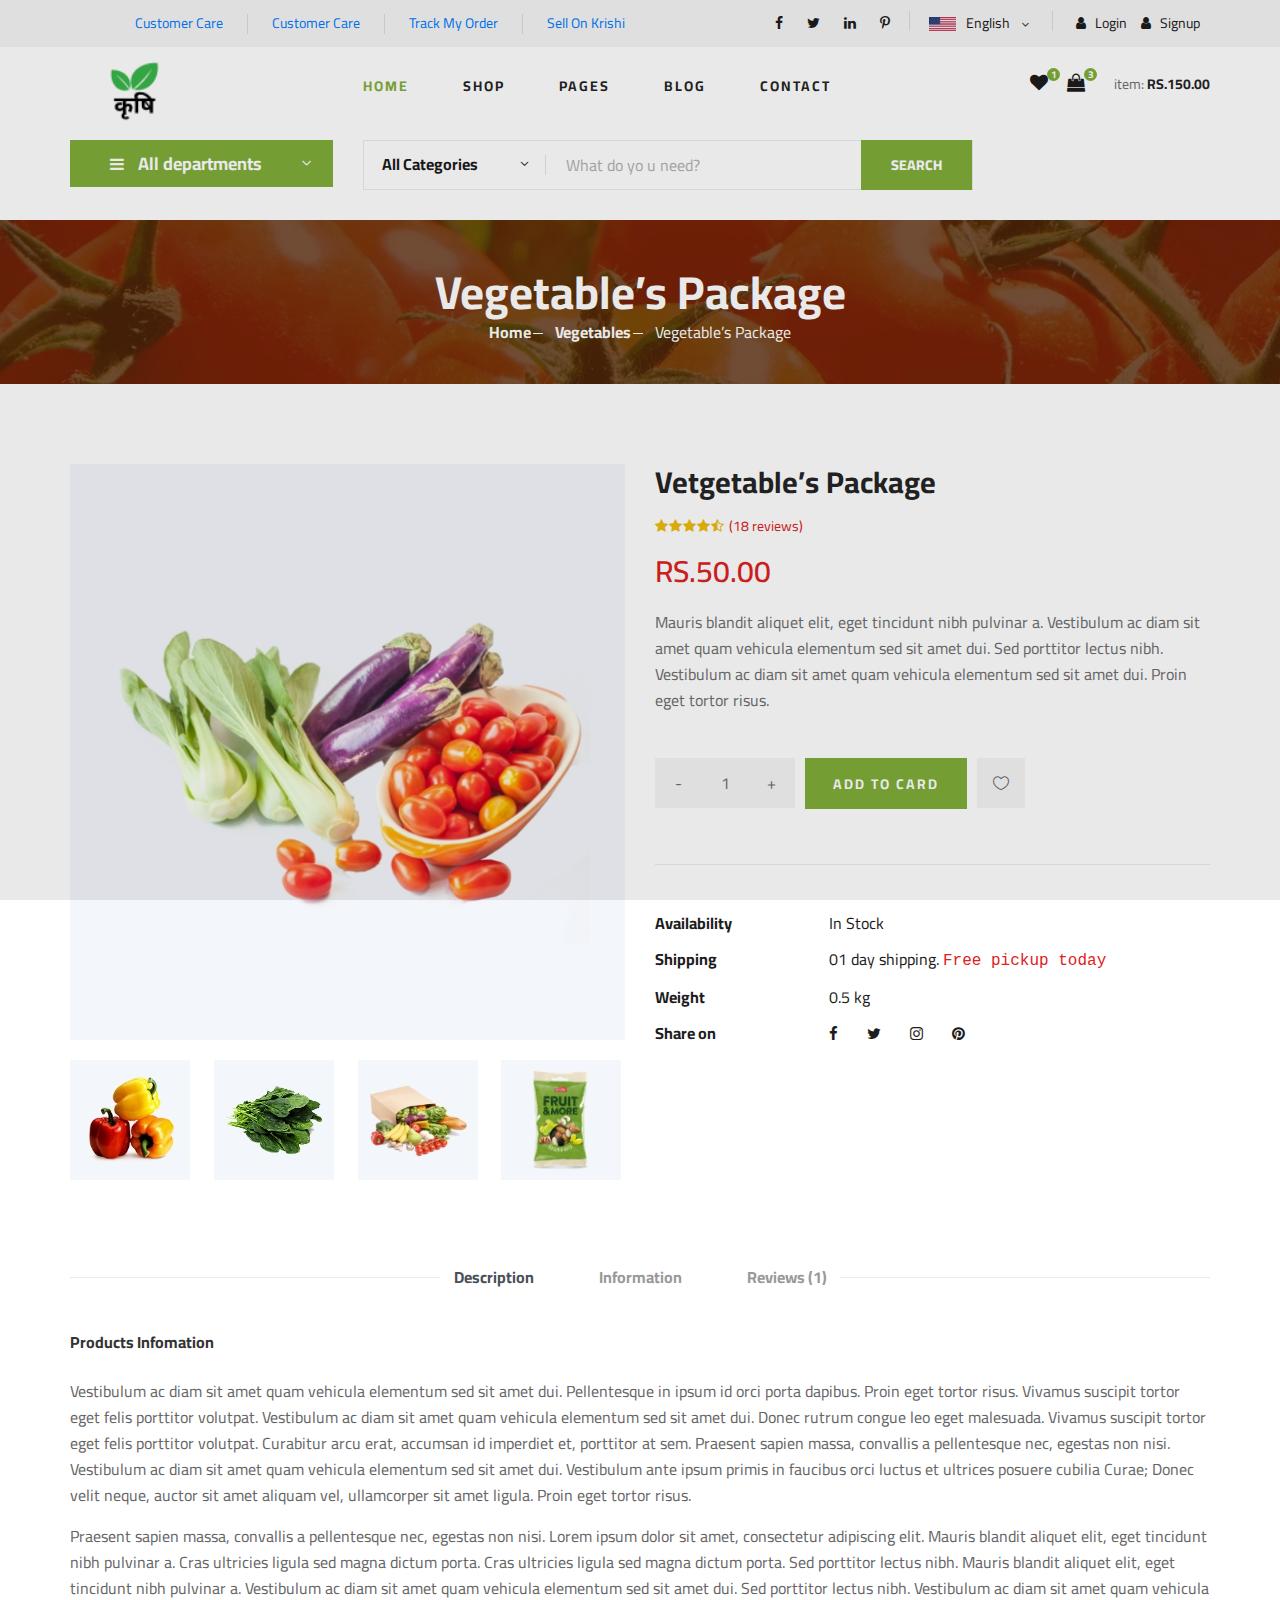
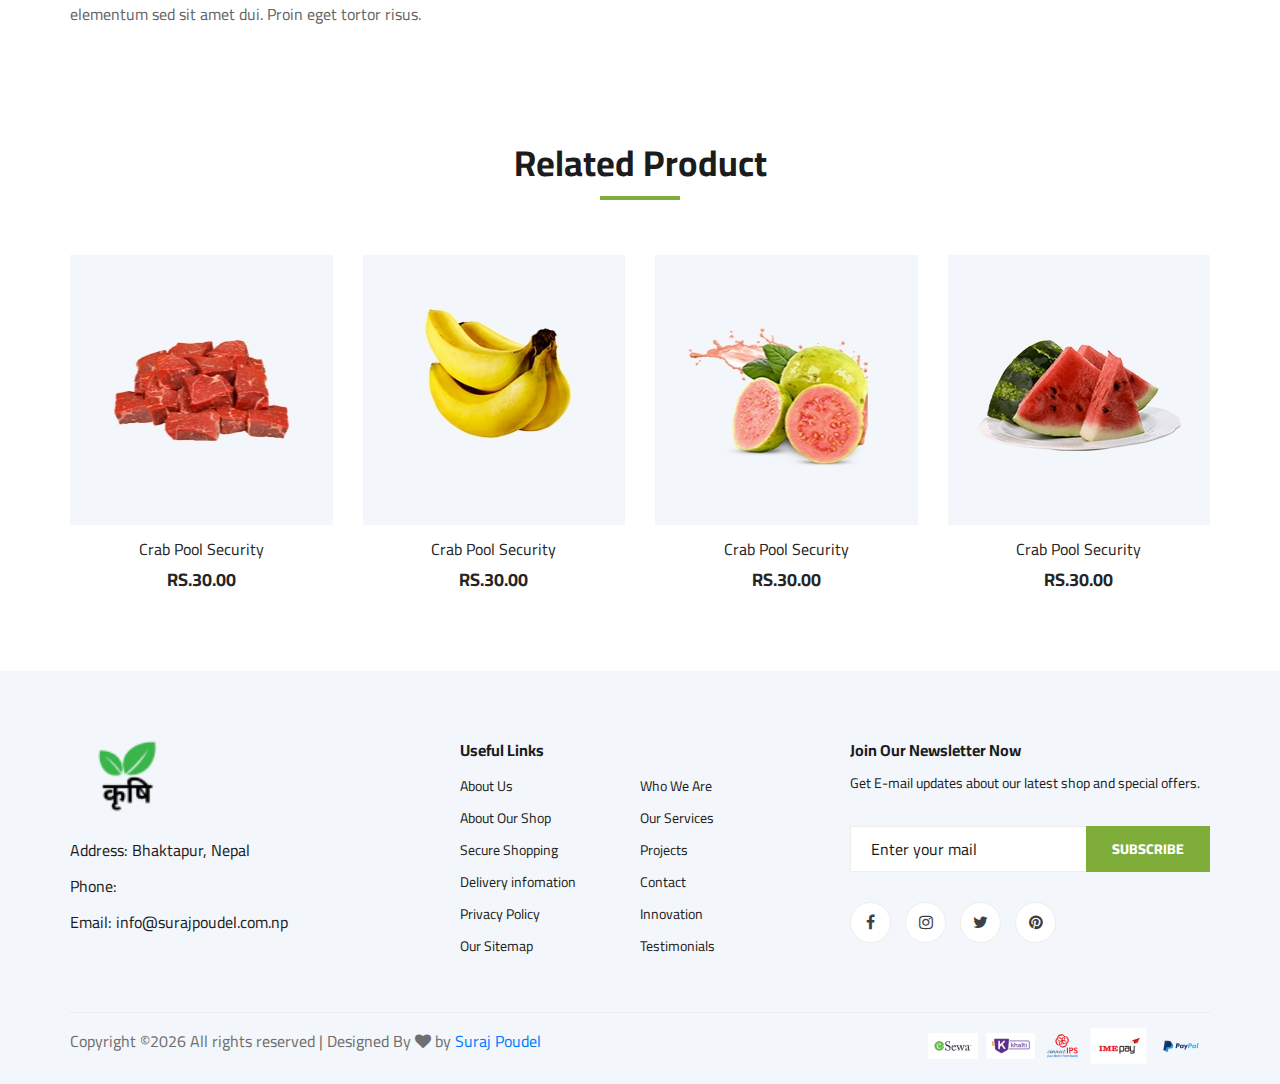
<file: shop-details.html>
<!DOCTYPE html>
<html lang="zxx">

<head>
     <meta charset="UTF-8">
    <meta name="description" content="Nepali Krishi">
    <meta name="keywords" content="Organic, Farming, Creative, html">
    <meta name="viewport" content="width=device-width, initial-scale=1.0">
    <meta http-equiv="X-UA-Compatible" content="ie=edge">
    <title>Krishi Nepal | Website</title>
    <!-- Google Font -->
    <link href="https://fonts.googleapis.com/css2?family=Cairo:wght@200;300;400;600;900&display=swap" rel="stylesheet">

    <!-- Css Styles -->
    <link rel="stylesheet" href="css/bootstrap.min.css" type="text/css">
    <link rel="stylesheet" href="css/font-awesome.min.css" type="text/css">
    <link rel="stylesheet" href="css/elegant-icons.css" type="text/css">
    <link rel="stylesheet" href="css/nice-select.css" type="text/css">
    <link rel="stylesheet" href="css/jquery-ui.min.css" type="text/css">
    <link rel="stylesheet" href="css/owl.carousel.min.css" type="text/css">
    <link rel="stylesheet" href="css/slicknav.min.css" type="text/css">
    <link rel="stylesheet" href="css/style.css" type="text/css">
</head>

<body>
    <!-- Page Preloder -->
    <div id="preloder">
        <div class="loader"></div>
    </div>

    <!-- Humberger Begin -->
    <div class="humberger__menu__overlay"></div>
    <div class="humberger__menu__wrapper">
        <div class="humberger__menu__logo">
            <a href="#"><img src="img/logo.png" alt=""></a>
        </div>
        <div class="humberger__menu__cart">
            <ul>
                <li><a href="#"><i class="fa fa-heart"></i> <span>1</span></a></li>
                <li><a href="#"><i class="fa fa-shopping-bag"></i> <span>3</span></a></li>
            </ul>
            <div class="header__cart__price">item: <span>RS. 150.00</span></div>
        </div>
        <div class="humberger__menu__widget">
            <div class="header__top__right__language">
                <img src="img/language.png" alt="">
                <div>English</div>
                <span class="arrow_carrot-down"></span>
                <ul>
                    <li><a href="#">Spanis</a></li>
                    <li><a href="#">English</a></li>
                </ul>
            </div>
            <div class="header__top__right__auth">
                <a href="#"><i class="fa fa-user"></i> Login</a>
            </div>
        </div>
        <nav class="humberger__menu__nav mobile-menu">
            <ul>
                <li class="active"><a href="./index.html">Home</a></li>
                <li><a href="./shop-grid.html">Shop</a></li>
                <li><a href="#">Pages</a>
                    <ul class="header__menu__dropdown">
                        <li><a href="./shop-details.html">Shop Details</a></li>
                        <li><a href="./shoping-cart.html">Shoping Cart</a></li>
                        <li><a href="./checkout.html">Check Out</a></li>
                        <li><a href="./blog-details.html">Blog Details</a></li>
                    </ul>
                </li>
                <li><a href="./blog.html">Blog</a></li>
                <li><a href="./contact.html">Contact</a></li>
            </ul>
        </nav>
        <div id="mobile-menu-wrap"></div>
        <div class="header__top__right__social">
            <a href="#"><i class="fa fa-facebook"></i></a>
            <a href="#"><i class="fa fa-twitter"></i></a>
            <a href="#"><i class="fa fa-linkedin"></i></a>
            <a href="#"><i class="fa fa-pinterest-p"></i></a>
        </div>
        <div class="humberger__menu__contact">
            <ul>
                <!-- <li><i class="fa fa-envelope"></i> hello@colorlib.com</li> -->
               
            </ul>
        </div>
    </div>
    <!-- Humberger End -->

    <!-- Header Section Begin -->
    <header class="header">
  <div class="header__top">
    <div class="container">
      <div class="row">
        <div class="col-lg-6 col-md-6">
          <div class="header__top__left">
            <ul>
              <li><a href="#">Customer Care</a></li>
              <li><a href="#">Customer Care</a></li>
              <li><a href="#">Track My Order</a></li>
              <li><a href="#">Sell On Krishi</a></li>
            </ul>
          </div>
        </div>
        <div class="col-lg-6 col-md-6">
          <div class="header__top__right">
            <div class="header__top__right__social">
              <a href="#"><i class="fa fa-facebook"></i></a>
              <a href="#"><i class="fa fa-twitter"></i></a>
              <a href="#"><i class="fa fa-linkedin"></i></a>
              <a href="#"><i class="fa fa-pinterest-p"></i></a>
            </div>
            <div class="header__top__right__language">
              <img src="img/language.png" alt="">
              <div>English</div>
              <span class="arrow_carrot-down"></span>
              <ul>
                <li><a href="#">Spanish</a></li>
                <li><a href="#">English</a></li>
              </ul>
            </div>
            <div class="header__top__right__auth">
              <a href="#"><i class="fa fa-user"></i> Login</a> <!-- Updated text here -->
            </div>
            <div class="header__top__right__auth">
              <a href="#"><i class="fa fa-user"></i> Signup</a> <!-- Updated text here -->
            </div>
          </div>
        </div>
      </div>
    </div>
  </div>
</header>

        <div class="container">
            <div class="row">
                <div class="col-lg-3">
                    <div class="header__logo">
                        <a href="./index.html"><img src="img/editedlogo.png" alt=""></a>
                    </div>
                </div>
                <div class="col-lg-6">
                    <nav class="header__menu">
                        <ul>
                            <li class="active"><a href="./index.html">Home</a></li>
                            <li><a href="./shop-grid.html">Shop</a></li>
                            <li><a href="#">Pages</a>
                                <ul class="header__menu__dropdown">
                                    <li><a href="./shop-details.html">Shop Details</a></li>
                                    <li><a href="./shoping-cart.html">Shoping Cart</a></li>
                                    <li><a href="./checkout.html">Check Out</a></li>
                                    <li><a href="./blog-details.html">Blog Details</a></li>
                                </ul>
                            </li>
                            <li><a href="./blog.html">Blog</a></li>
                            <li><a href="./contact.html">Contact</a></li>
                        </ul>
                    </nav>
                </div>
                <div class="col-lg-3">
                    <div class="header__cart">
                        <ul>
                            <li><a href="#"><i class="fa fa-heart"></i> <span>1</span></a></li>
                            <li><a href="#"><i class="fa fa-shopping-bag"></i> <span>3</span></a></li>
                        </ul>
                        <div class="header__cart__price">item: <span>RS.150.00</span></div>
                    </div>
                </div>
            </div>
            <div class="humberger__open">
                <i class="fa fa-bars"></i>
            </div>
        </div>
    </header>
    <!-- Header Section End -->

    <!-- Hero Section Begin -->
    <section class="hero hero-normal">
        <div class="container">
            <div class="row">
                <div class="col-lg-3">
                    <div class="hero__categories">
                        <div class="hero__categories__all">
                            <i class="fa fa-bars"></i>
                            <span>All departments</span>
                        </div>
                        <ul>
                            <li><a href="#">Fresh Meat</a></li>
                            <li><a href="#">Vegetables</a></li>
                            <li><a href="#">Fruit & Nut Gifts</a></li>
                            <li><a href="#">Fresh Berries</a></li>
                            <li><a href="#">Ocean Foods</a></li>
                            <li><a href="#">Butter & Eggs</a></li>
                            <li><a href="#">Fastfood</a></li>
                            <li><a href="#">Fresh Onion</a></li>
                            <li><a href="#">Papayaya & Crisps</a></li>
                            <li><a href="#">Oatmeal</a></li>
                            <li><a href="#">Fresh Bananas</a></li>
                        </ul>
                    </div>
                </div>
                <div class="col-lg-9">
                    <div class="hero__search">
                        <div class="hero__search__form">
                            <form action="#">
                                <div class="hero__search__categories">
                                    All Categories
                                    <span class="arrow_carrot-down"></span>
                                </div>
                                <input type="text" placeholder="What do yo u need?">
                                <button type="submit" class="site-btn">SEARCH</button>
                            </form>
                        </div>
                       <!--  <div class="hero__search__phone">
                            <div class="hero__search__phone__icon">
                                <i class="fa fa-phone"></i>
                            </div>
                            <div class="hero__search__phone__text">
                                <h5>+65 11.188.888</h5>
                                <span>support 24/7 time</span>
                            </div>
                        </div> -->
                    </div>
                </div>
            </div>
        </div>
    </section>
    <!-- Hero Section End -->

    <!-- Breadcrumb Section Begin -->
    <section class="breadcrumb-section set-bg" data-setbg="img/breadcrumb.jpg">
        <div class="container">
            <div class="row">
                <div class="col-lg-12 text-center">
                    <div class="breadcrumb__text">
                        <h2>Vegetable’s Package</h2>
                        <div class="breadcrumb__option">
                            <a href="./index.html">Home</a>
                            <a href="./index.html">Vegetables</a>
                            <span>Vegetable’s Package</span>
                        </div>
                    </div>
                </div>
            </div>
        </div>
    </section>
    <!-- Breadcrumb Section End -->

    <!-- Product Details Section Begin -->
    <section class="product-details spad">
        <div class="container">
            <div class="row">
                <div class="col-lg-6 col-md-6">
                    <div class="product__details__pic">
                        <div class="product__details__pic__item">
                            <img class="product__details__pic__item--large"
                                src="img/product/details/product-details-1.jpg" alt="">
                        </div>
                        <div class="product__details__pic__slider owl-carousel">
                            <img data-imgbigurl="img/product/details/product-details-2.jpg"
                                src="img/product/details/thumb-1.jpg" alt="">
                            <img data-imgbigurl="img/product/details/product-details-3.jpg"
                                src="img/product/details/thumb-2.jpg" alt="">
                            <img data-imgbigurl="img/product/details/product-details-5.jpg"
                                src="img/product/details/thumb-3.jpg" alt="">
                            <img data-imgbigurl="img/product/details/product-details-4.jpg"
                                src="img/product/details/thumb-4.jpg" alt="">
                        </div>
                    </div>
                </div>
                <div class="col-lg-6 col-md-6">
                    <div class="product__details__text">
                        <h3>Vetgetable’s Package</h3>
                        <div class="product__details__rating">
                            <i class="fa fa-star"></i>
                            <i class="fa fa-star"></i>
                            <i class="fa fa-star"></i>
                            <i class="fa fa-star"></i>
                            <i class="fa fa-star-half-o"></i>
                            <span>(18 reviews)</span>
                        </div>
                        <div class="product__details__price">RS.50.00</div>
                        <p>Mauris blandit aliquet elit, eget tincidunt nibh pulvinar a. Vestibulum ac diam sit amet quam
                            vehicula elementum sed sit amet dui. Sed porttitor lectus nibh. Vestibulum ac diam sit amet
                            quam vehicula elementum sed sit amet dui. Proin eget tortor risus.</p>
                        <div class="product__details__quantity">
                            <div class="quantity">
                                <div class="pro-qty">
                                    <input type="text" value="1">
                                </div>
                            </div>
                        </div>
                        <a href="#" class="primary-btn">ADD TO CARD</a>
                        <a href="#" class="heart-icon"><span class="icon_heart_alt"></span></a>
                        <ul>
                            <li><b>Availability</b> <span>In Stock</span></li>
                            <li><b>Shipping</b> <span>01 day shipping. <samp>Free pickup today</samp></span></li>
                            <li><b>Weight</b> <span>0.5 kg</span></li>
                            <li><b>Share on</b>
                                <div class="share">
                                    <a href="#"><i class="fa fa-facebook"></i></a>
                                    <a href="#"><i class="fa fa-twitter"></i></a>
                                    <a href="#"><i class="fa fa-instagram"></i></a>
                                    <a href="#"><i class="fa fa-pinterest"></i></a>
                                </div>
                            </li>
                        </ul>
                    </div>
                </div>
                <div class="col-lg-12">
                    <div class="product__details__tab">
                        <ul class="nav nav-tabs" role="tablist">
                            <li class="nav-item">
                                <a class="nav-link active" data-toggle="tab" href="#tabs-1" role="tab"
                                    aria-selected="true">Description</a>
                            </li>
                            <li class="nav-item">
                                <a class="nav-link" data-toggle="tab" href="#tabs-2" role="tab"
                                    aria-selected="false">Information</a>
                            </li>
                            <li class="nav-item">
                                <a class="nav-link" data-toggle="tab" href="#tabs-3" role="tab"
                                    aria-selected="false">Reviews <span>(1)</span></a>
                            </li>
                        </ul>
                        <div class="tab-content">
                            <div class="tab-pane active" id="tabs-1" role="tabpanel">
                                <div class="product__details__tab__desc">
                                    <h6>Products Infomation</h6>
                                    <p>Vestibulum ac diam sit amet quam vehicula elementum sed sit amet dui.
                                        Pellentesque in ipsum id orci porta dapibus. Proin eget tortor risus. Vivamus
                                        suscipit tortor eget felis porttitor volutpat. Vestibulum ac diam sit amet quam
                                        vehicula elementum sed sit amet dui. Donec rutrum congue leo eget malesuada.
                                        Vivamus suscipit tortor eget felis porttitor volutpat. Curabitur arcu erat,
                                        accumsan id imperdiet et, porttitor at sem. Praesent sapien massa, convallis a
                                        pellentesque nec, egestas non nisi. Vestibulum ac diam sit amet quam vehicula
                                        elementum sed sit amet dui. Vestibulum ante ipsum primis in faucibus orci luctus
                                        et ultrices posuere cubilia Curae; Donec velit neque, auctor sit amet aliquam
                                        vel, ullamcorper sit amet ligula. Proin eget tortor risus.</p>
                                        <p>Praesent sapien massa, convallis a pellentesque nec, egestas non nisi. Lorem
                                        ipsum dolor sit amet, consectetur adipiscing elit. Mauris blandit aliquet
                                        elit, eget tincidunt nibh pulvinar a. Cras ultricies ligula sed magna dictum
                                        porta. Cras ultricies ligula sed magna dictum porta. Sed porttitor lectus
                                        nibh. Mauris blandit aliquet elit, eget tincidunt nibh pulvinar a.
                                        Vestibulum ac diam sit amet quam vehicula elementum sed sit amet dui. Sed
                                        porttitor lectus nibh. Vestibulum ac diam sit amet quam vehicula elementum
                                        sed sit amet dui. Proin eget tortor risus.</p>
                                </div>
                            </div>
                            <div class="tab-pane" id="tabs-2" role="tabpanel">
                                <div class="product__details__tab__desc">
                                    <h6>Products Infomation</h6>
                                    <p>Vestibulum ac diam sit amet quam vehicula elementum sed sit amet dui.
                                        Pellentesque in ipsum id orci porta dapibus. Proin eget tortor risus.
                                        Vivamus suscipit tortor eget felis porttitor volutpat. Vestibulum ac diam
                                        sit amet quam vehicula elementum sed sit amet dui. Donec rutrum congue leo
                                        eget malesuada. Vivamus suscipit tortor eget felis porttitor volutpat.
                                        Curabitur arcu erat, accumsan id imperdiet et, porttitor at sem. Praesent
                                        sapien massa, convallis a pellentesque nec, egestas non nisi. Vestibulum ac
                                        diam sit amet quam vehicula elementum sed sit amet dui. Vestibulum ante
                                        ipsum primis in faucibus orci luctus et ultrices posuere cubilia Curae;
                                        Donec velit neque, auctor sit amet aliquam vel, ullamcorper sit amet ligula.
                                        Proin eget tortor risus.</p>
                                    <p>Praesent sapien massa, convallis a pellentesque nec, egestas non nisi. Lorem
                                        ipsum dolor sit amet, consectetur adipiscing elit. Mauris blandit aliquet
                                        elit, eget tincidunt nibh pulvinar a. Cras ultricies ligula sed magna dictum
                                        porta. Cras ultricies ligula sed magna dictum porta. Sed porttitor lectus
                                        nibh. Mauris blandit aliquet elit, eget tincidunt nibh pulvinar a.</p>
                                </div>
                            </div>
                            <div class="tab-pane" id="tabs-3" role="tabpanel">
                                <div class="product__details__tab__desc">
                                    <h6>Products Infomation</h6>
                                    <p>Vestibulum ac diam sit amet quam vehicula elementum sed sit amet dui.
                                        Pellentesque in ipsum id orci porta dapibus. Proin eget tortor risus.
                                        Vivamus suscipit tortor eget felis porttitor volutpat. Vestibulum ac diam
                                        sit amet quam vehicula elementum sed sit amet dui. Donec rutrum congue leo
                                        eget malesuada. Vivamus suscipit tortor eget felis porttitor volutpat.
                                        Curabitur arcu erat, accumsan id imperdiet et, porttitor at sem. Praesent
                                        sapien massa, convallis a pellentesque nec, egestas non nisi. Vestibulum ac
                                        diam sit amet quam vehicula elementum sed sit amet dui. Vestibulum ante
                                        ipsum primis in faucibus orci luctus et ultrices posuere cubilia Curae;
                                        Donec velit neque, auctor sit amet aliquam vel, ullamcorper sit amet ligula.
                                        Proin eget tortor risus.</p>
                                </div>
                            </div>
                        </div>
                    </div>
                </div>
            </div>
        </div>
    </section>
    <!-- Product Details Section End -->

    <!-- Related Product Section Begin -->
    <section class="related-product">
        <div class="container">
            <div class="row">
                <div class="col-lg-12">
                    <div class="section-title related__product__title">
                        <h2>Related Product</h2>
                    </div>
                </div>
            </div>
            <div class="row">
                <div class="col-lg-3 col-md-4 col-sm-6">
                    <div class="product__item">
                        <div class="product__item__pic set-bg" data-setbg="img/product/product-1.jpg">
                            <ul class="product__item__pic__hover">
                                <li><a href="#"><i class="fa fa-heart"></i></a></li>
                                <li><a href="#"><i class="fa fa-retweet"></i></a></li>
                                <li><a href="#"><i class="fa fa-shopping-cart"></i></a></li>
                            </ul>
                        </div>
                        <div class="product__item__text">
                            <h6><a href="#">Crab Pool Security</a></h6>
                            <h5>RS.30.00</h5>
                        </div>
                    </div>
                </div>
                <div class="col-lg-3 col-md-4 col-sm-6">
                    <div class="product__item">
                        <div class="product__item__pic set-bg" data-setbg="img/product/product-2.jpg">
                            <ul class="product__item__pic__hover">
                                <li><a href="#"><i class="fa fa-heart"></i></a></li>
                                <li><a href="#"><i class="fa fa-retweet"></i></a></li>
                                <li><a href="#"><i class="fa fa-shopping-cart"></i></a></li>
                            </ul>
                        </div>
                        <div class="product__item__text">
                            <h6><a href="#">Crab Pool Security</a></h6>
                            <h5>RS.30.00</h5>
                        </div>
                    </div>
                </div>
                <div class="col-lg-3 col-md-4 col-sm-6">
                    <div class="product__item">
                        <div class="product__item__pic set-bg" data-setbg="img/product/product-3.jpg">
                            <ul class="product__item__pic__hover">
                                <li><a href="#"><i class="fa fa-heart"></i></a></li>
                                <li><a href="#"><i class="fa fa-retweet"></i></a></li>
                                <li><a href="#"><i class="fa fa-shopping-cart"></i></a></li>
                            </ul>
                        </div>
                        <div class="product__item__text">
                            <h6><a href="#">Crab Pool Security</a></h6>
                            <h5>RS.30.00</h5>
                        </div>
                    </div>
                </div>
                <div class="col-lg-3 col-md-4 col-sm-6">
                    <div class="product__item">
                        <div class="product__item__pic set-bg" data-setbg="img/product/product-7.jpg">
                            <ul class="product__item__pic__hover">
                                <li><a href="#"><i class="fa fa-heart"></i></a></li>
                                <li><a href="#"><i class="fa fa-retweet"></i></a></li>
                                <li><a href="#"><i class="fa fa-shopping-cart"></i></a></li>
                            </ul>
                        </div>
                        <div class="product__item__text">
                            <h6><a href="#">Crab Pool Security</a></h6>
                            <h5>RS.30.00</h5>
                        </div>
                    </div>
                </div>
            </div>
        </div>
    </section>
    <!-- Related Product Section End -->

      <!-- Footer Section Begin -->
    <footer class="footer spad">
        <div class="container">
            <div class="row">
                <div class="col-lg-3 col-md-6 col-sm-6">
                    <div class="footer__about">
                        <div class="footer__about__logo">
                            <a href="./index.html"><img src="img/footerlogo.png" alt=""></a>
                        </div>
                        <ul>
                            <li>Address: Bhaktapur, Nepal</li>
                            <li>Phone:</li>
                            <li>Email: info@surajpoudel.com.np</li>
                        </ul>
                    </div>
                </div>
                <div class="col-lg-4 col-md-6 col-sm-6 offset-lg-1">
                    <div class="footer__widget">
                        <h6>Useful Links</h6>
                        <ul>
                            <li><a href="#">About Us</a></li>
                            <li><a href="#">About Our Shop</a></li>
                            <li><a href="#">Secure Shopping</a></li>
                            <li><a href="#">Delivery infomation</a></li>
                            <li><a href="#">Privacy Policy</a></li>
                            <li><a href="#">Our Sitemap</a></li>
                        </ul>
                        <ul>
                            <li><a href="#">Who We Are</a></li>
                            <li><a href="#">Our Services</a></li>
                            <li><a href="#">Projects</a></li>
                            <li><a href="#">Contact</a></li>
                            <li><a href="#">Innovation</a></li>
                            <li><a href="#">Testimonials</a></li>
                        </ul>
                    </div>
                </div>
                <div class="col-lg-4 col-md-12">
                    <div class="footer__widget">
                        <h6>Join Our Newsletter Now</h6>
                        <p>Get E-mail updates about our latest shop and special offers.</p>
                        <form action="#">
                            <input type="text" placeholder="Enter your mail">
                            <button type="submit" class="site-btn">Subscribe</button>
                        </form>
                        <div class="footer__widget__social">
                            <a href="#"><i class="fa fa-facebook"></i></a>
                            <a href="#"><i class="fa fa-instagram"></i></a>
                            <a href="#"><i class="fa fa-twitter"></i></a>
                            <a href="#"><i class="fa fa-pinterest"></i></a>
                        </div>
                    </div>
                </div>
            </div>
            <div class="row">
                <div class="col-lg-12">
                    <div class="footer__copyright">
                        <div class="footer__copyright__text"><p><!-- Link back to Colorlib can't be removed. Template is licensed under CC BY 3.0. -->
  Copyright &copy;<script>document.write(new Date().getFullYear());</script> All rights reserved | Designed By <i class="fa fa-heart" aria-hidden="true"></i> by <a href="https://www.surajpoudel.com.np" target="_blank">Suraj Poudel</a>
  <!-- Link back to Colorlib can't be removed. Template is licensed under CC BY 3.0. --></p></div>
                        <div class="footer__copyright__payment"><img src="img/Untitled design.png" alt=""></div>
                    </div>
                </div>
            </div>
        </div>
    </footer>
    <!-- Footer Section End -->

    <!-- Js Plugins -->
    <script src="js/jquery-3.3.1.min.js"></script>
    <script src="js/bootstrap.min.js"></script>
    <script src="js/jquery.nice-select.min.js"></script>
    <script src="js/jquery-ui.min.js"></script>
    <script src="js/jquery.slicknav.js"></script>
    <script src="js/mixitup.min.js"></script>
    <script src="js/owl.carousel.min.js"></script>
    <script src="js/main.js"></script>


</body>

</html>
</file>
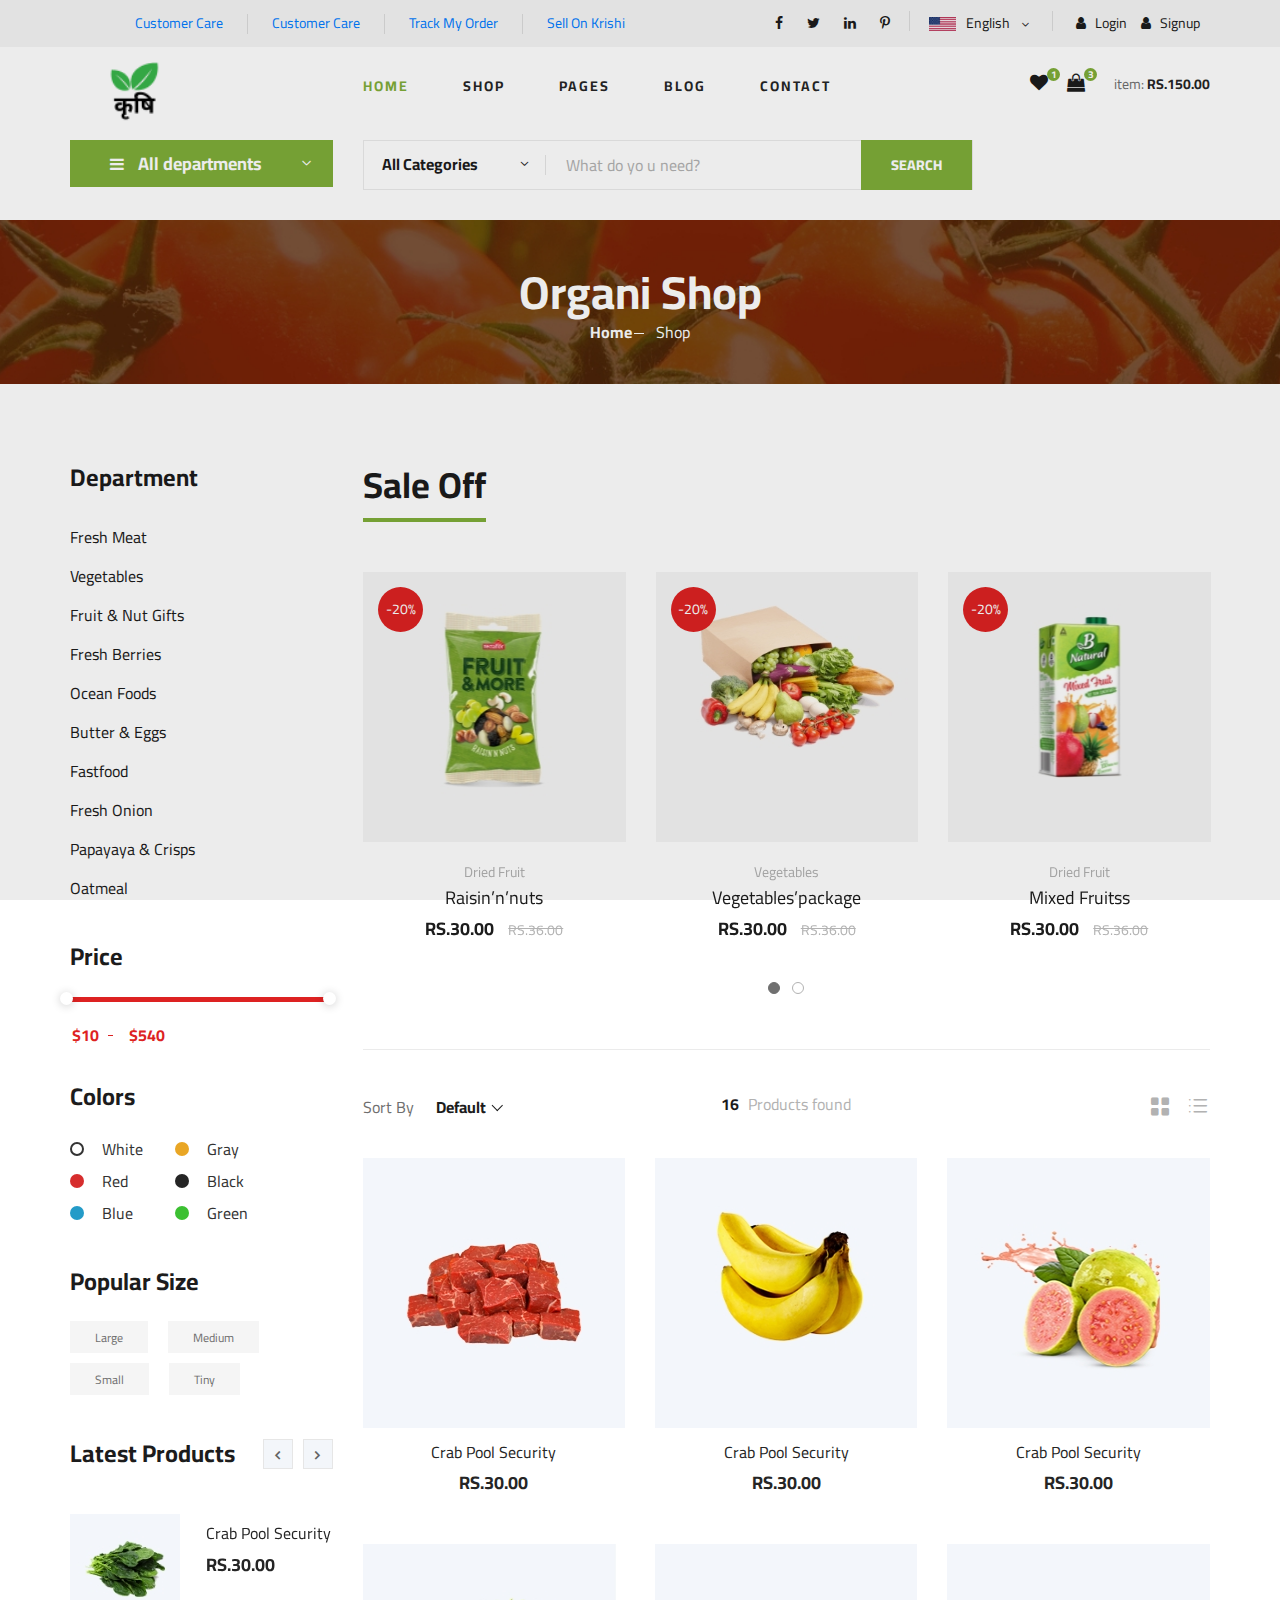
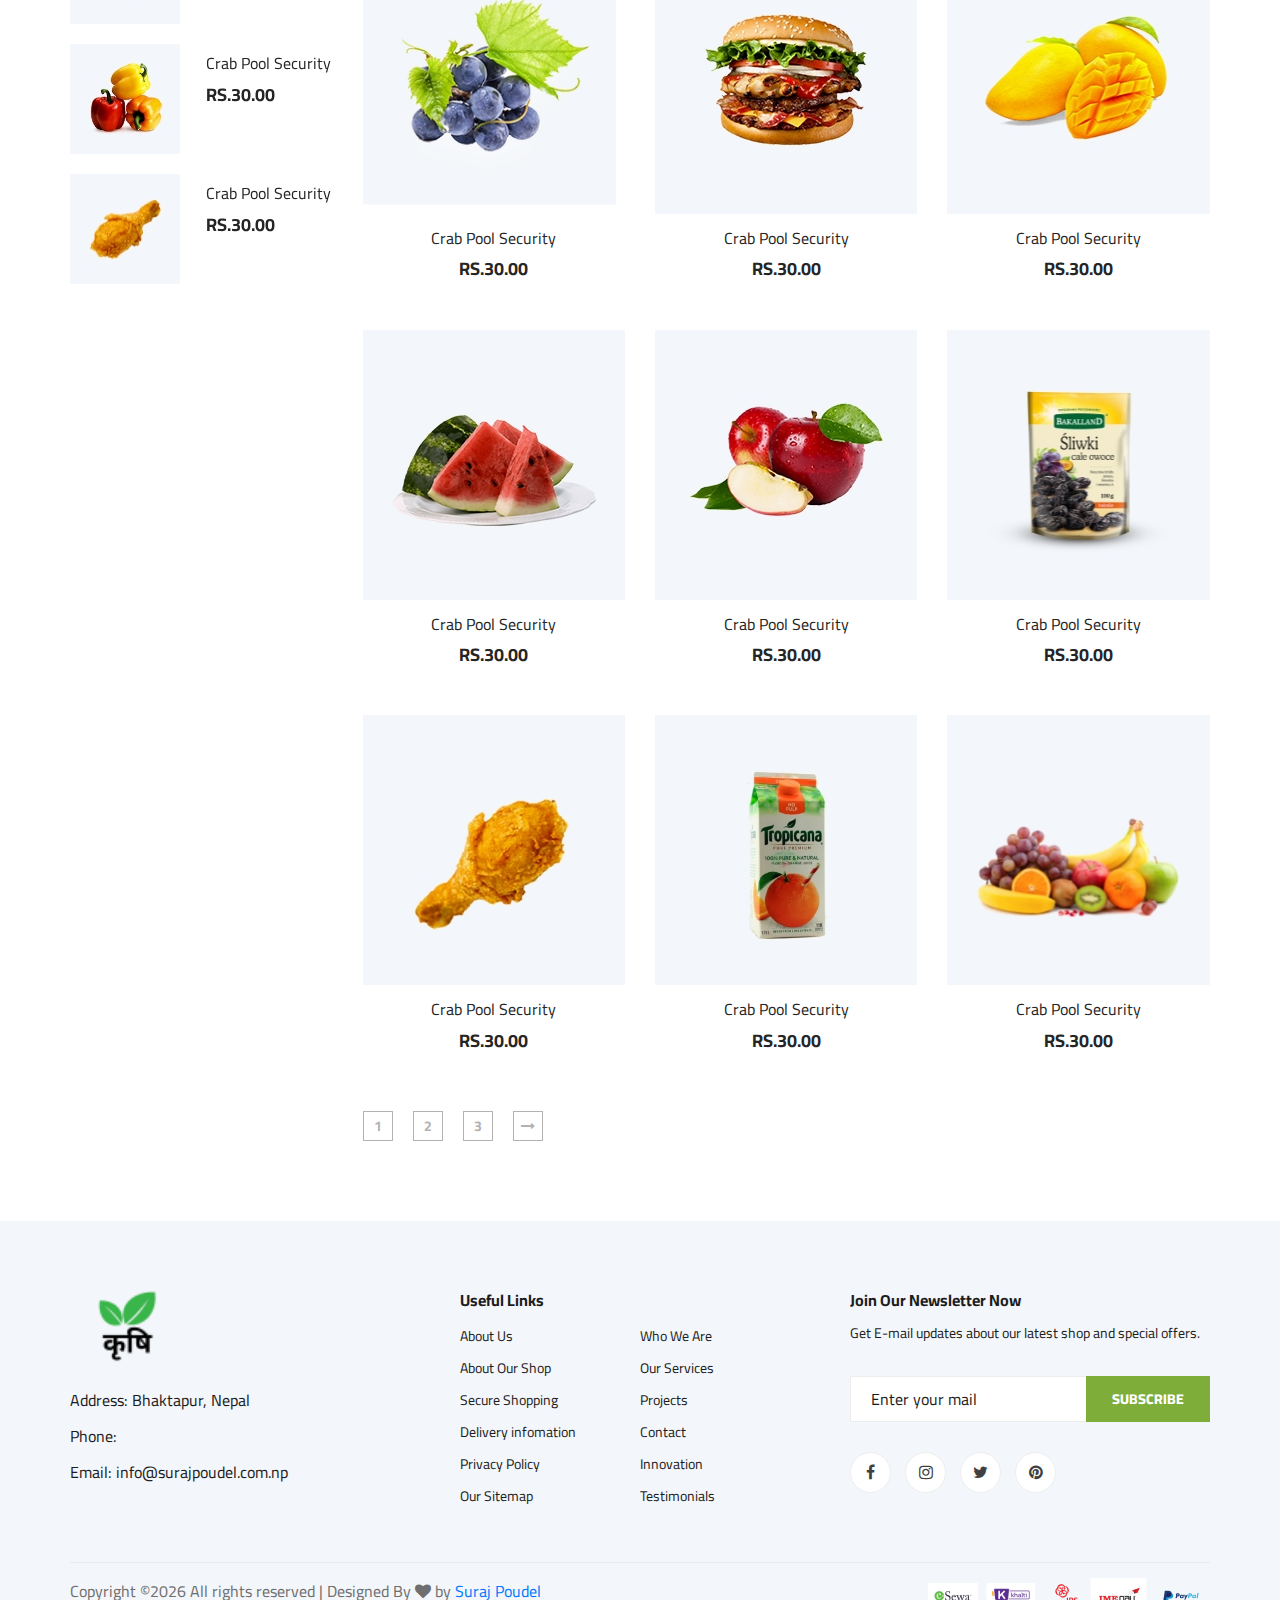
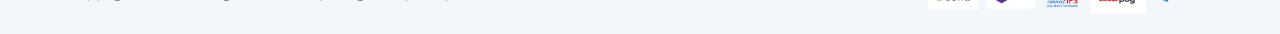
<file: shop-grid.html>
<!DOCTYPE html>
<html lang="zxx">

<head>
     <meta charset="UTF-8">
    <meta name="description" content="Nepali Krishi">
    <meta name="keywords" content="Organic, Farming, Creative, html">
    <meta name="viewport" content="width=device-width, initial-scale=1.0">
    <meta http-equiv="X-UA-Compatible" content="ie=edge">
    <title>Krishi Nepal | Website</title>
    <!-- Google Font -->
    <link href="https://fonts.googleapis.com/css2?family=Cairo:wght@200;300;400;600;900&display=swap" rel="stylesheet">

    <!-- Css Styles -->
    <link rel="stylesheet" href="css/bootstrap.min.css" type="text/css">
    <link rel="stylesheet" href="css/font-awesome.min.css" type="text/css">
    <link rel="stylesheet" href="css/elegant-icons.css" type="text/css">
    <link rel="stylesheet" href="css/nice-select.css" type="text/css">
    <link rel="stylesheet" href="css/jquery-ui.min.css" type="text/css">
    <link rel="stylesheet" href="css/owl.carousel.min.css" type="text/css">
    <link rel="stylesheet" href="css/slicknav.min.css" type="text/css">
    <link rel="stylesheet" href="css/style.css" type="text/css">
</head>

<body>
    <!-- Page Preloder -->
    <div id="preloder">
        <div class="loader"></div>
    </div>
 <!-- Humberger Begin -->
    <div class="humberger__menu__overlay"></div>
    <div class="humberger__menu__wrapper">
        <div class="humberger__menu__logo">
            <a href="#"><img src="img/logo.png" alt=""></a>
        </div>
        <div class="humberger__menu__cart">
            <ul>
                <li><a href="#"><i class="fa fa-heart"></i> <span>1</span></a></li>
                <li><a href="#"><i class="fa fa-shopping-bag"></i> <span>3</span></a></li>
            </ul>
            <div class="header__cart__price">item: <span>RS. 150.00</span></div>
        </div>
        <div class="humberger__menu__widget">
            <div class="header__top__right__language">
                <img src="img/language.png" alt="">
                <div>English</div>
                <span class="arrow_carrot-down"></span>
                <ul>
                    <li><a href="#">Spanis</a></li>
                    <li><a href="#">English</a></li>
                </ul>
            </div>
            <div class="header__top__right__auth">
                <a href="#"><i class="fa fa-user"></i> Login</a>
            </div>
        </div>
        <nav class="humberger__menu__nav mobile-menu">
            <ul>
                <li class="active"><a href="./index.html">Home</a></li>
                <li><a href="./shop-grid.html">Shop</a></li>
                <li><a href="#">Pages</a>
                    <ul class="header__menu__dropdown">
                        <li><a href="./shop-details.html">Shop Details</a></li>
                        <li><a href="./shoping-cart.html">Shoping Cart</a></li>
                        <li><a href="./checkout.html">Check Out</a></li>
                        <li><a href="./blog-details.html">Blog Details</a></li>
                    </ul>
                </li>
                <li><a href="./blog.html">Blog</a></li>
                <li><a href="./contact.html">Contact</a></li>
            </ul>
        </nav>
        <div id="mobile-menu-wrap"></div>
        <div class="header__top__right__social">
            <a href="#"><i class="fa fa-facebook"></i></a>
            <a href="#"><i class="fa fa-twitter"></i></a>
            <a href="#"><i class="fa fa-linkedin"></i></a>
            <a href="#"><i class="fa fa-pinterest-p"></i></a>
        </div>
        <div class="humberger__menu__contact">
            <ul>
                <!-- <li><i class="fa fa-envelope"></i> hello@colorlib.com</li> -->
               
            </ul>
        </div>
    </div>
    <!-- Humberger End -->

    <!-- Header Section Begin -->
    <header class="header">
  <div class="header__top">
    <div class="container">
      <div class="row">
        <div class="col-lg-6 col-md-6">
          <div class="header__top__left">
            <ul>
              <li><a href="#">Customer Care</a></li>
              <li><a href="#">Customer Care</a></li>
              <li><a href="#">Track My Order</a></li>
              <li><a href="#">Sell On Krishi</a></li>
            </ul>
          </div>
        </div>
        <div class="col-lg-6 col-md-6">
          <div class="header__top__right">
            <div class="header__top__right__social">
              <a href="#"><i class="fa fa-facebook"></i></a>
              <a href="#"><i class="fa fa-twitter"></i></a>
              <a href="#"><i class="fa fa-linkedin"></i></a>
              <a href="#"><i class="fa fa-pinterest-p"></i></a>
            </div>
            <div class="header__top__right__language">
              <img src="img/language.png" alt="">
              <div>English</div>
              <span class="arrow_carrot-down"></span>
              <ul>
                <li><a href="#">Spanish</a></li>
                <li><a href="#">English</a></li>
              </ul>
            </div>
            <div class="header__top__right__auth">
              <a href="#"><i class="fa fa-user"></i> Login</a> <!-- Updated text here -->
            </div>
            <div class="header__top__right__auth">
              <a href="#"><i class="fa fa-user"></i> Signup</a> <!-- Updated text here -->
            </div>
          </div>
        </div>
      </div>
    </div>
  </div>
</header>

        <div class="container">
            <div class="row">
                <div class="col-lg-3">
                    <div class="header__logo">
                        <a href="./index.html"><img src="img/editedlogo.png" alt=""></a>
                    </div>
                </div>
                <div class="col-lg-6">
                    <nav class="header__menu">
                        <ul>
                            <li class="active"><a href="./index.html">Home</a></li>
                            <li><a href="./shop-grid.html">Shop</a></li>
                            <li><a href="#">Pages</a>
                                <ul class="header__menu__dropdown">
                                    <li><a href="./shop-details.html">Shop Details</a></li>
                                    <li><a href="./shoping-cart.html">Shoping Cart</a></li>
                                    <li><a href="./checkout.html">Check Out</a></li>
                                    <li><a href="./blog-details.html">Blog Details</a></li>
                                </ul>
                            </li>
                            <li><a href="./blog.html">Blog</a></li>
                            <li><a href="./contact.html">Contact</a></li>
                        </ul>
                    </nav>
                </div>
                <div class="col-lg-3">
                    <div class="header__cart">
                        <ul>
                            <li><a href="#"><i class="fa fa-heart"></i> <span>1</span></a></li>
                            <li><a href="#"><i class="fa fa-shopping-bag"></i> <span>3</span></a></li>
                        </ul>
                        <div class="header__cart__price">item: <span>RS.150.00</span></div>
                    </div>
                </div>
            </div>
            <div class="humberger__open">
                <i class="fa fa-bars"></i>
            </div>
        </div>
    </header>
    <!-- Header Section End -->
   

   
    <!-- Hero Section Begin -->
    <section class="hero hero-normal">
        <div class="container">
            <div class="row">
                <div class="col-lg-3">
                    <div class="hero__categories">
                        <div class="hero__categories__all">
                            <i class="fa fa-bars"></i>
                            <span>All departments</span>
                        </div>
                        <ul>
                            <li><a href="#">Fresh Meat</a></li>
                            <li><a href="#">Vegetables</a></li>
                            <li><a href="#">Fruit & Nut Gifts</a></li>
                            <li><a href="#">Fresh Berries</a></li>
                            <li><a href="#">Ocean Foods</a></li>
                            <li><a href="#">Butter & Eggs</a></li>
                            <li><a href="#">Fastfood</a></li>
                            <li><a href="#">Fresh Onion</a></li>
                            <li><a href="#">Papayaya & Crisps</a></li>
                            <li><a href="#">Oatmeal</a></li>
                            <li><a href="#">Fresh Bananas</a></li>
                        </ul>
                    </div>
                </div>
                <div class="col-lg-9">
                    <div class="hero__search">
                        <div class="hero__search__form">
                            <form action="#">
                                <div class="hero__search__categories">
                                    All Categories
                                    <span class="arrow_carrot-down"></span>
                                </div>
                                <input type="text" placeholder="What do yo u need?">
                                <button type="submit" class="site-btn">SEARCH</button>
                            </form>
                        </div>
                       <!--  <div class="hero__search__phone">
                            <div class="hero__search__phone__icon">
                                <i class="fa fa-phone"></i>
                            </div>
                            <div class="hero__search__phone__text">
                                <h5>+65 11.188.888</h5>
                                <span>support 24/7 time</span>
                            </div>
                        </div> -->
                    </div>
                </div>
            </div>
        </div>
    </section>
    <!-- Hero Section End -->

    <!-- Breadcrumb Section Begin -->
    <section class="breadcrumb-section set-bg" data-setbg="img/breadcrumb.jpg">
        <div class="container">
            <div class="row">
                <div class="col-lg-12 text-center">
                    <div class="breadcrumb__text">
                        <h2>Organi Shop</h2>
                        <div class="breadcrumb__option">
                            <a href="./index.html">Home</a>
                            <span>Shop</span>
                        </div>
                    </div>
                </div>
            </div>
        </div>
    </section>
    <!-- Breadcrumb Section End -->

    <!-- Product Section Begin -->
    <section class="product spad">
        <div class="container">
            <div class="row">
                <div class="col-lg-3 col-md-5">
                    <div class="sidebar">
                        <div class="sidebar__item">
                            <h4>Department</h4>
                            <ul>
                                <li><a href="#">Fresh Meat</a></li>
                                <li><a href="#">Vegetables</a></li>
                                <li><a href="#">Fruit & Nut Gifts</a></li>
                                <li><a href="#">Fresh Berries</a></li>
                                <li><a href="#">Ocean Foods</a></li>
                                <li><a href="#">Butter & Eggs</a></li>
                                <li><a href="#">Fastfood</a></li>
                                <li><a href="#">Fresh Onion</a></li>
                                <li><a href="#">Papayaya & Crisps</a></li>
                                <li><a href="#">Oatmeal</a></li>
                            </ul>
                        </div>
                        <div class="sidebar__item">
                            <h4>Price</h4>
                            <div class="price-range-wrap">
                                <div class="price-range ui-slider ui-corner-all ui-slider-horizontal ui-widget ui-widget-content"
                                    data-min="10" data-max="540">
                                    <div class="ui-slider-range ui-corner-all ui-widget-header"></div>
                                    <span tabindex="0" class="ui-slider-handle ui-corner-all ui-state-default"></span>
                                    <span tabindex="0" class="ui-slider-handle ui-corner-all ui-state-default"></span>
                                </div>
                                <div class="range-slider">
                                    <div class="price-input">
                                        <input type="text" id="minamount">
                                        <input type="text" id="maxamount">
                                    </div>
                                </div>
                            </div>
                        </div>
                        <div class="sidebar__item sidebar__item__color--option">
                            <h4>Colors</h4>
                            <div class="sidebar__item__color sidebar__item__color--white">
                                <label for="white">
                                    White
                                    <input type="radio" id="white">
                                </label>
                            </div>
                            <div class="sidebar__item__color sidebar__item__color--gray">
                                <label for="gray">
                                    Gray
                                    <input type="radio" id="gray">
                                </label>
                            </div>
                            <div class="sidebar__item__color sidebar__item__color--red">
                                <label for="red">
                                    Red
                                    <input type="radio" id="red">
                                </label>
                            </div>
                            <div class="sidebar__item__color sidebar__item__color--black">
                                <label for="black">
                                    Black
                                    <input type="radio" id="black">
                                </label>
                            </div>
                            <div class="sidebar__item__color sidebar__item__color--blue">
                                <label for="blue">
                                    Blue
                                    <input type="radio" id="blue">
                                </label>
                            </div>
                            <div class="sidebar__item__color sidebar__item__color--green">
                                <label for="green">
                                    Green
                                    <input type="radio" id="green">
                                </label>
                            </div>
                        </div>
                        <div class="sidebar__item">
                            <h4>Popular Size</h4>
                            <div class="sidebar__item__size">
                                <label for="large">
                                    Large
                                    <input type="radio" id="large">
                                </label>
                            </div>
                            <div class="sidebar__item__size">
                                <label for="medium">
                                    Medium
                                    <input type="radio" id="medium">
                                </label>
                            </div>
                            <div class="sidebar__item__size">
                                <label for="small">
                                    Small
                                    <input type="radio" id="small">
                                </label>
                            </div>
                            <div class="sidebar__item__size">
                                <label for="tiny">
                                    Tiny
                                    <input type="radio" id="tiny">
                                </label>
                            </div>
                        </div>
                        <div class="sidebar__item">
                            <div class="latest-product__text">
                                <h4>Latest Products</h4>
                                <div class="latest-product__slider owl-carousel">
                                    <div class="latest-prdouct__slider__item">
                                        <a href="#" class="latest-product__item">
                                            <div class="latest-product__item__pic">
                                                <img src="img/latest-product/lp-1.jpg" alt="">
                                            </div>
                                            <div class="latest-product__item__text">
                                                <h6>Crab Pool Security</h6>
                                                <span>RS.30.00</span>
                                            </div>
                                        </a>
                                        <a href="#" class="latest-product__item">
                                            <div class="latest-product__item__pic">
                                                <img src="img/latest-product/lp-2.jpg" alt="">
                                            </div>
                                            <div class="latest-product__item__text">
                                                <h6>Crab Pool Security</h6>
                                                <span>RS.30.00</span>
                                            </div>
                                        </a>
                                        <a href="#" class="latest-product__item">
                                            <div class="latest-product__item__pic">
                                                <img src="img/latest-product/lp-3.jpg" alt="">
                                            </div>
                                            <div class="latest-product__item__text">
                                                <h6>Crab Pool Security</h6>
                                                <span>RS.30.00</span>
                                            </div>
                                        </a>
                                    </div>
                                    <div class="latest-prdouct__slider__item">
                                        <a href="#" class="latest-product__item">
                                            <div class="latest-product__item__pic">
                                                <img src="img/latest-product/lp-1.jpg" alt="">
                                            </div>
                                            <div class="latest-product__item__text">
                                                <h6>Crab Pool Security</h6>
                                                <span>RS.30.00</span>
                                            </div>
                                        </a>
                                        <a href="#" class="latest-product__item">
                                            <div class="latest-product__item__pic">
                                                <img src="img/latest-product/lp-2.jpg" alt="">
                                            </div>
                                            <div class="latest-product__item__text">
                                                <h6>Crab Pool Security</h6>
                                                <span>RS.30.00</span>
                                            </div>
                                        </a>
                                        <a href="#" class="latest-product__item">
                                            <div class="latest-product__item__pic">
                                                <img src="img/latest-product/lp-3.jpg" alt="">
                                            </div>
                                            <div class="latest-product__item__text">
                                                <h6>Crab Pool Security</h6>
                                                <span>RS.30.00</span>
                                            </div>
                                        </a>
                                    </div>
                                </div>
                            </div>
                        </div>
                    </div>
                </div>
                <div class="col-lg-9 col-md-7">
                    <div class="product__discount">
                        <div class="section-title product__discount__title">
                            <h2>Sale Off</h2>
                        </div>
                        <div class="row">
                            <div class="product__discount__slider owl-carousel">
                                <div class="col-lg-4">
                                    <div class="product__discount__item">
                                        <div class="product__discount__item__pic set-bg"
                                            data-setbg="img/product/discount/pd-1.jpg">
                                            <div class="product__discount__percent">-20%</div>
                                            <ul class="product__item__pic__hover">
                                                <li><a href="#"><i class="fa fa-heart"></i></a></li>
                                                <li><a href="#"><i class="fa fa-retweet"></i></a></li>
                                                <li><a href="#"><i class="fa fa-shopping-cart"></i></a></li>
                                            </ul>
                                        </div>
                                        <div class="product__discount__item__text">
                                            <span>Dried Fruit</span>
                                            <h5><a href="#">Raisin’n’nuts</a></h5>
                                            <div class="product__item__price">RS.30.00 <span>RS.36.00</span></div>
                                        </div>
                                    </div>
                                </div>
                                <div class="col-lg-4">
                                    <div class="product__discount__item">
                                        <div class="product__discount__item__pic set-bg"
                                            data-setbg="img/product/discount/pd-2.jpg">
                                            <div class="product__discount__percent">-20%</div>
                                            <ul class="product__item__pic__hover">
                                                <li><a href="#"><i class="fa fa-heart"></i></a></li>
                                                <li><a href="#"><i class="fa fa-retweet"></i></a></li>
                                                <li><a href="#"><i class="fa fa-shopping-cart"></i></a></li>
                                            </ul>
                                        </div>
                                        <div class="product__discount__item__text">
                                            <span>Vegetables</span>
                                            <h5><a href="#">Vegetables’package</a></h5>
                                            <div class="product__item__price">RS.30.00 <span>RS.36.00</span></div>
                                        </div>
                                    </div>
                                </div>
                                <div class="col-lg-4">
                                    <div class="product__discount__item">
                                        <div class="product__discount__item__pic set-bg"
                                            data-setbg="img/product/discount/pd-3.jpg">
                                            <div class="product__discount__percent">-20%</div>
                                            <ul class="product__item__pic__hover">
                                                <li><a href="#"><i class="fa fa-heart"></i></a></li>
                                                <li><a href="#"><i class="fa fa-retweet"></i></a></li>
                                                <li><a href="#"><i class="fa fa-shopping-cart"></i></a></li>
                                            </ul>
                                        </div>
                                        <div class="product__discount__item__text">
                                            <span>Dried Fruit</span>
                                            <h5><a href="#">Mixed Fruitss</a></h5>
                                            <div class="product__item__price">RS.30.00 <span>RS.36.00</span></div>
                                        </div>
                                    </div>
                                </div>
                                <div class="col-lg-4">
                                    <div class="product__discount__item">
                                        <div class="product__discount__item__pic set-bg"
                                            data-setbg="img/product/discount/pd-4.jpg">
                                            <div class="product__discount__percent">-20%</div>
                                            <ul class="product__item__pic__hover">
                                                <li><a href="#"><i class="fa fa-heart"></i></a></li>
                                                <li><a href="#"><i class="fa fa-retweet"></i></a></li>
                                                <li><a href="#"><i class="fa fa-shopping-cart"></i></a></li>
                                            </ul>
                                        </div>
                                        <div class="product__discount__item__text">
                                            <span>Dried Fruit</span>
                                            <h5><a href="#">Raisin’n’nuts</a></h5>
                                            <div class="product__item__price">RS.30.00 <span>RS.36.00</span></div>
                                        </div>
                                    </div>
                                </div>
                                <div class="col-lg-4">
                                    <div class="product__discount__item">
                                        <div class="product__discount__item__pic set-bg"
                                            data-setbg="img/product/discount/pd-5.jpg">
                                            <div class="product__discount__percent">-20%</div>
                                            <ul class="product__item__pic__hover">
                                                <li><a href="#"><i class="fa fa-heart"></i></a></li>
                                                <li><a href="#"><i class="fa fa-retweet"></i></a></li>
                                                <li><a href="#"><i class="fa fa-shopping-cart"></i></a></li>
                                            </ul>
                                        </div>
                                        <div class="product__discount__item__text">
                                            <span>Dried Fruit</span>
                                            <h5><a href="#">Raisin’n’nuts</a></h5>
                                            <div class="product__item__price">RS.30.00 <span>RS.36.00</span></div>
                                        </div>
                                    </div>
                                </div>
                                <div class="col-lg-4">
                                    <div class="product__discount__item">
                                        <div class="product__discount__item__pic set-bg"
                                            data-setbg="img/product/discount/pd-6.jpg">
                                            <div class="product__discount__percent">-20%</div>
                                            <ul class="product__item__pic__hover">
                                                <li><a href="#"><i class="fa fa-heart"></i></a></li>
                                                <li><a href="#"><i class="fa fa-retweet"></i></a></li>
                                                <li><a href="#"><i class="fa fa-shopping-cart"></i></a></li>
                                            </ul>
                                        </div>
                                        <div class="product__discount__item__text">
                                            <span>Dried Fruit</span>
                                            <h5><a href="#">Raisin’n’nuts</a></h5>
                                            <div class="product__item__price">RS.30.00 <span>RS.36.00</span></div>
                                        </div>
                                    </div>
                                </div>
                            </div>
                        </div>
                    </div>
                    <div class="filter__item">
                        <div class="row">
                            <div class="col-lg-4 col-md-5">
                                <div class="filter__sort">
                                    <span>Sort By</span>
                                    <select>
                                        <option value="0">Default</option>
                                        <option value="0">Default</option>
                                    </select>
                                </div>
                            </div>
                            <div class="col-lg-4 col-md-4">
                                <div class="filter__found">
                                    <h6><span>16</span> Products found</h6>
                                </div>
                            </div>
                            <div class="col-lg-4 col-md-3">
                                <div class="filter__option">
                                    <span class="icon_grid-2x2"></span>
                                    <span class="icon_ul"></span>
                                </div>
                            </div>
                        </div>
                    </div>
                    <div class="row">
                        <div class="col-lg-4 col-md-6 col-sm-6">
                            <div class="product__item">
                                <div class="product__item__pic set-bg" data-setbg="img/product/product-1.jpg">
                                    <ul class="product__item__pic__hover">
                                        <li><a href="#"><i class="fa fa-heart"></i></a></li>
                                        <li><a href="#"><i class="fa fa-retweet"></i></a></li>
                                        <li><a href="#"><i class="fa fa-shopping-cart"></i></a></li>
                                    </ul>
                                </div>
                                <div class="product__item__text">
                                    <h6><a href="#">Crab Pool Security</a></h6>
                                    <h5>RS.30.00</h5>
                                </div>
                            </div>
                        </div>
                        <div class="col-lg-4 col-md-6 col-sm-6">
                            <div class="product__item">
                                <div class="product__item__pic set-bg" data-setbg="img/product/product-2.jpg">
                                    <ul class="product__item__pic__hover">
                                        <li><a href="#"><i class="fa fa-heart"></i></a></li>
                                        <li><a href="#"><i class="fa fa-retweet"></i></a></li>
                                        <li><a href="#"><i class="fa fa-shopping-cart"></i></a></li>
                                    </ul>
                                </div>
                                <div class="product__item__text">
                                    <h6><a href="#">Crab Pool Security</a></h6>
                                    <h5>RS.30.00</h5>
                                </div>
                            </div>
                        </div>
                        <div class="col-lg-4 col-md-6 col-sm-6">
                            <div class="product__item">
                                <div class="product__item__pic set-bg" data-setbg="img/product/product-3.jpg">
                                    <ul class="product__item__pic__hover">
                                        <li><a href="#"><i class="fa fa-heart"></i></a></li>
                                        <li><a href="#"><i class="fa fa-retweet"></i></a></li>
                                        <li><a href="#"><i class="fa fa-shopping-cart"></i></a></li>
                                    </ul>
                                </div>
                                <div class="product__item__text">
                                    <h6><a href="#">Crab Pool Security</a></h6>
                                    <h5>RS.30.00</h5>
                                </div>
                            </div>
                        </div>
                        <div class="col-lg-4 col-md-6 col-sm-6">
                            <div class="product__item">
                                <div class="product__item__pic set-bg" data-setbg="img/product/product-4.jpg">
                                    <ul class="product__item__pic__hover">
                                        <li><a href="#"><i class="fa fa-heart"></i></a></li>
                                        <li><a href="#"><i class="fa fa-retweet"></i></a></li>
                                        <li><a href="#"><i class="fa fa-shopping-cart"></i></a></li>
                                    </ul>
                                </div>
                                <div class="product__item__text">
                                    <h6><a href="#">Crab Pool Security</a></h6>
                                    <h5>RS.30.00</h5>
                                </div>
                            </div>
                        </div>
                        <div class="col-lg-4 col-md-6 col-sm-6">
                            <div class="product__item">
                                <div class="product__item__pic set-bg" data-setbg="img/product/product-5.jpg">
                                    <ul class="product__item__pic__hover">
                                        <li><a href="#"><i class="fa fa-heart"></i></a></li>
                                        <li><a href="#"><i class="fa fa-retweet"></i></a></li>
                                        <li><a href="#"><i class="fa fa-shopping-cart"></i></a></li>
                                    </ul>
                                </div>
                                <div class="product__item__text">
                                    <h6><a href="#">Crab Pool Security</a></h6>
                                    <h5>RS.30.00</h5>
                                </div>
                            </div>
                        </div>
                        <div class="col-lg-4 col-md-6 col-sm-6">
                            <div class="product__item">
                                <div class="product__item__pic set-bg" data-setbg="img/product/product-6.jpg">
                                    <ul class="product__item__pic__hover">
                                        <li><a href="#"><i class="fa fa-heart"></i></a></li>
                                        <li><a href="#"><i class="fa fa-retweet"></i></a></li>
                                        <li><a href="#"><i class="fa fa-shopping-cart"></i></a></li>
                                    </ul>
                                </div>
                                <div class="product__item__text">
                                    <h6><a href="#">Crab Pool Security</a></h6>
                                    <h5>RS.30.00</h5>
                                </div>
                            </div>
                        </div>
                        <div class="col-lg-4 col-md-6 col-sm-6">
                            <div class="product__item">
                                <div class="product__item__pic set-bg" data-setbg="img/product/product-7.jpg">
                                    <ul class="product__item__pic__hover">
                                        <li><a href="#"><i class="fa fa-heart"></i></a></li>
                                        <li><a href="#"><i class="fa fa-retweet"></i></a></li>
                                        <li><a href="#"><i class="fa fa-shopping-cart"></i></a></li>
                                    </ul>
                                </div>
                                <div class="product__item__text">
                                    <h6><a href="#">Crab Pool Security</a></h6>
                                    <h5>RS.30.00</h5>
                                </div>
                            </div>
                        </div>
                        <div class="col-lg-4 col-md-6 col-sm-6">
                            <div class="product__item">
                                <div class="product__item__pic set-bg" data-setbg="img/product/product-8.jpg">
                                    <ul class="product__item__pic__hover">
                                        <li><a href="#"><i class="fa fa-heart"></i></a></li>
                                        <li><a href="#"><i class="fa fa-retweet"></i></a></li>
                                        <li><a href="#"><i class="fa fa-shopping-cart"></i></a></li>
                                    </ul>
                                </div>
                                <div class="product__item__text">
                                    <h6><a href="#">Crab Pool Security</a></h6>
                                    <h5>RS.30.00</h5>
                                </div>
                            </div>
                        </div>
                        <div class="col-lg-4 col-md-6 col-sm-6">
                            <div class="product__item">
                                <div class="product__item__pic set-bg" data-setbg="img/product/product-9.jpg">
                                    <ul class="product__item__pic__hover">
                                        <li><a href="#"><i class="fa fa-heart"></i></a></li>
                                        <li><a href="#"><i class="fa fa-retweet"></i></a></li>
                                        <li><a href="#"><i class="fa fa-shopping-cart"></i></a></li>
                                    </ul>
                                </div>
                                <div class="product__item__text">
                                    <h6><a href="#">Crab Pool Security</a></h6>
                                    <h5>RS.30.00</h5>
                                </div>
                            </div>
                        </div>
                        <div class="col-lg-4 col-md-6 col-sm-6">
                            <div class="product__item">
                                <div class="product__item__pic set-bg" data-setbg="img/product/product-10.jpg">
                                    <ul class="product__item__pic__hover">
                                        <li><a href="#"><i class="fa fa-heart"></i></a></li>
                                        <li><a href="#"><i class="fa fa-retweet"></i></a></li>
                                        <li><a href="#"><i class="fa fa-shopping-cart"></i></a></li>
                                    </ul>
                                </div>
                                <div class="product__item__text">
                                    <h6><a href="#">Crab Pool Security</a></h6>
                                    <h5>RS.30.00</h5>
                                </div>
                            </div>
                        </div>
                        <div class="col-lg-4 col-md-6 col-sm-6">
                            <div class="product__item">
                                <div class="product__item__pic set-bg" data-setbg="img/product/product-11.jpg">
                                    <ul class="product__item__pic__hover">
                                        <li><a href="#"><i class="fa fa-heart"></i></a></li>
                                        <li><a href="#"><i class="fa fa-retweet"></i></a></li>
                                        <li><a href="#"><i class="fa fa-shopping-cart"></i></a></li>
                                    </ul>
                                </div>
                                <div class="product__item__text">
                                    <h6><a href="#">Crab Pool Security</a></h6>
                                    <h5>RS.30.00</h5>
                                </div>
                            </div>
                        </div>
                        <div class="col-lg-4 col-md-6 col-sm-6">
                            <div class="product__item">
                                <div class="product__item__pic set-bg" data-setbg="img/product/product-12.jpg">
                                    <ul class="product__item__pic__hover">
                                        <li><a href="#"><i class="fa fa-heart"></i></a></li>
                                        <li><a href="#"><i class="fa fa-retweet"></i></a></li>
                                        <li><a href="#"><i class="fa fa-shopping-cart"></i></a></li>
                                    </ul>
                                </div>
                                <div class="product__item__text">
                                    <h6><a href="#">Crab Pool Security</a></h6>
                                    <h5>RS.30.00</h5>
                                </div>
                            </div>
                        </div>
                    </div>
                    <div class="product__pagination">
                        <a href="#">1</a>
                        <a href="#">2</a>
                        <a href="#">3</a>
                        <a href="#"><i class="fa fa-long-arrow-right"></i></a>
                    </div>
                </div>
            </div>
        </div>
    </section>
    <!-- Product Section End -->

    <!-- Footer Section Begin -->
    <footer class="footer spad">
        <div class="container">
            <div class="row">
                <div class="col-lg-3 col-md-6 col-sm-6">
                    <div class="footer__about">
                        <div class="footer__about__logo">
                            <a href="./index.html"><img src="img/footerlogo.png" alt=""></a>
                        </div>
                        <ul>
                            <li>Address: Bhaktapur, Nepal</li>
                            <li>Phone:</li>
                            <li>Email: info@surajpoudel.com.np</li>
                        </ul>
                    </div>
                </div>
                <div class="col-lg-4 col-md-6 col-sm-6 offset-lg-1">
                    <div class="footer__widget">
                        <h6>Useful Links</h6>
                        <ul>
                            <li><a href="#">About Us</a></li>
                            <li><a href="#">About Our Shop</a></li>
                            <li><a href="#">Secure Shopping</a></li>
                            <li><a href="#">Delivery infomation</a></li>
                            <li><a href="#">Privacy Policy</a></li>
                            <li><a href="#">Our Sitemap</a></li>
                        </ul>
                        <ul>
                            <li><a href="#">Who We Are</a></li>
                            <li><a href="#">Our Services</a></li>
                            <li><a href="#">Projects</a></li>
                            <li><a href="#">Contact</a></li>
                            <li><a href="#">Innovation</a></li>
                            <li><a href="#">Testimonials</a></li>
                        </ul>
                    </div>
                </div>
                <div class="col-lg-4 col-md-12">
                    <div class="footer__widget">
                        <h6>Join Our Newsletter Now</h6>
                        <p>Get E-mail updates about our latest shop and special offers.</p>
                        <form action="#">
                            <input type="text" placeholder="Enter your mail">
                            <button type="submit" class="site-btn">Subscribe</button>
                        </form>
                        <div class="footer__widget__social">
                            <a href="#"><i class="fa fa-facebook"></i></a>
                            <a href="#"><i class="fa fa-instagram"></i></a>
                            <a href="#"><i class="fa fa-twitter"></i></a>
                            <a href="#"><i class="fa fa-pinterest"></i></a>
                        </div>
                    </div>
                </div>
            </div>
            <div class="row">
                <div class="col-lg-12">
                    <div class="footer__copyright">
                        <div class="footer__copyright__text"><p><!-- Link back to Colorlib can't be removed. Template is licensed under CC BY 3.0. -->
  Copyright &copy;<script>document.write(new Date().getFullYear());</script> All rights reserved | Designed By <i class="fa fa-heart" aria-hidden="true"></i> by <a href="https://www.surajpoudel.com.np" target="_blank">Suraj Poudel</a>
  <!-- Link back to Colorlib can't be removed. Template is licensed under CC BY 3.0. --></p></div>
                        <div class="footer__copyright__payment"><img src="img/Untitled design.png" alt=""></div>
                    </div>
                </div>
            </div>
        </div>
    </footer>
    <!-- Footer Section End -->


    <!-- Js Plugins -->
    <script src="js/jquery-3.3.1.min.js"></script>
    <script src="js/bootstrap.min.js"></script>
    <script src="js/jquery.nice-select.min.js"></script>
    <script src="js/jquery-ui.min.js"></script>
    <script src="js/jquery.slicknav.js"></script>
    <script src="js/mixitup.min.js"></script>
    <script src="js/owl.carousel.min.js"></script>
    <script src="js/main.js"></script>



</body>

</html>
</file>
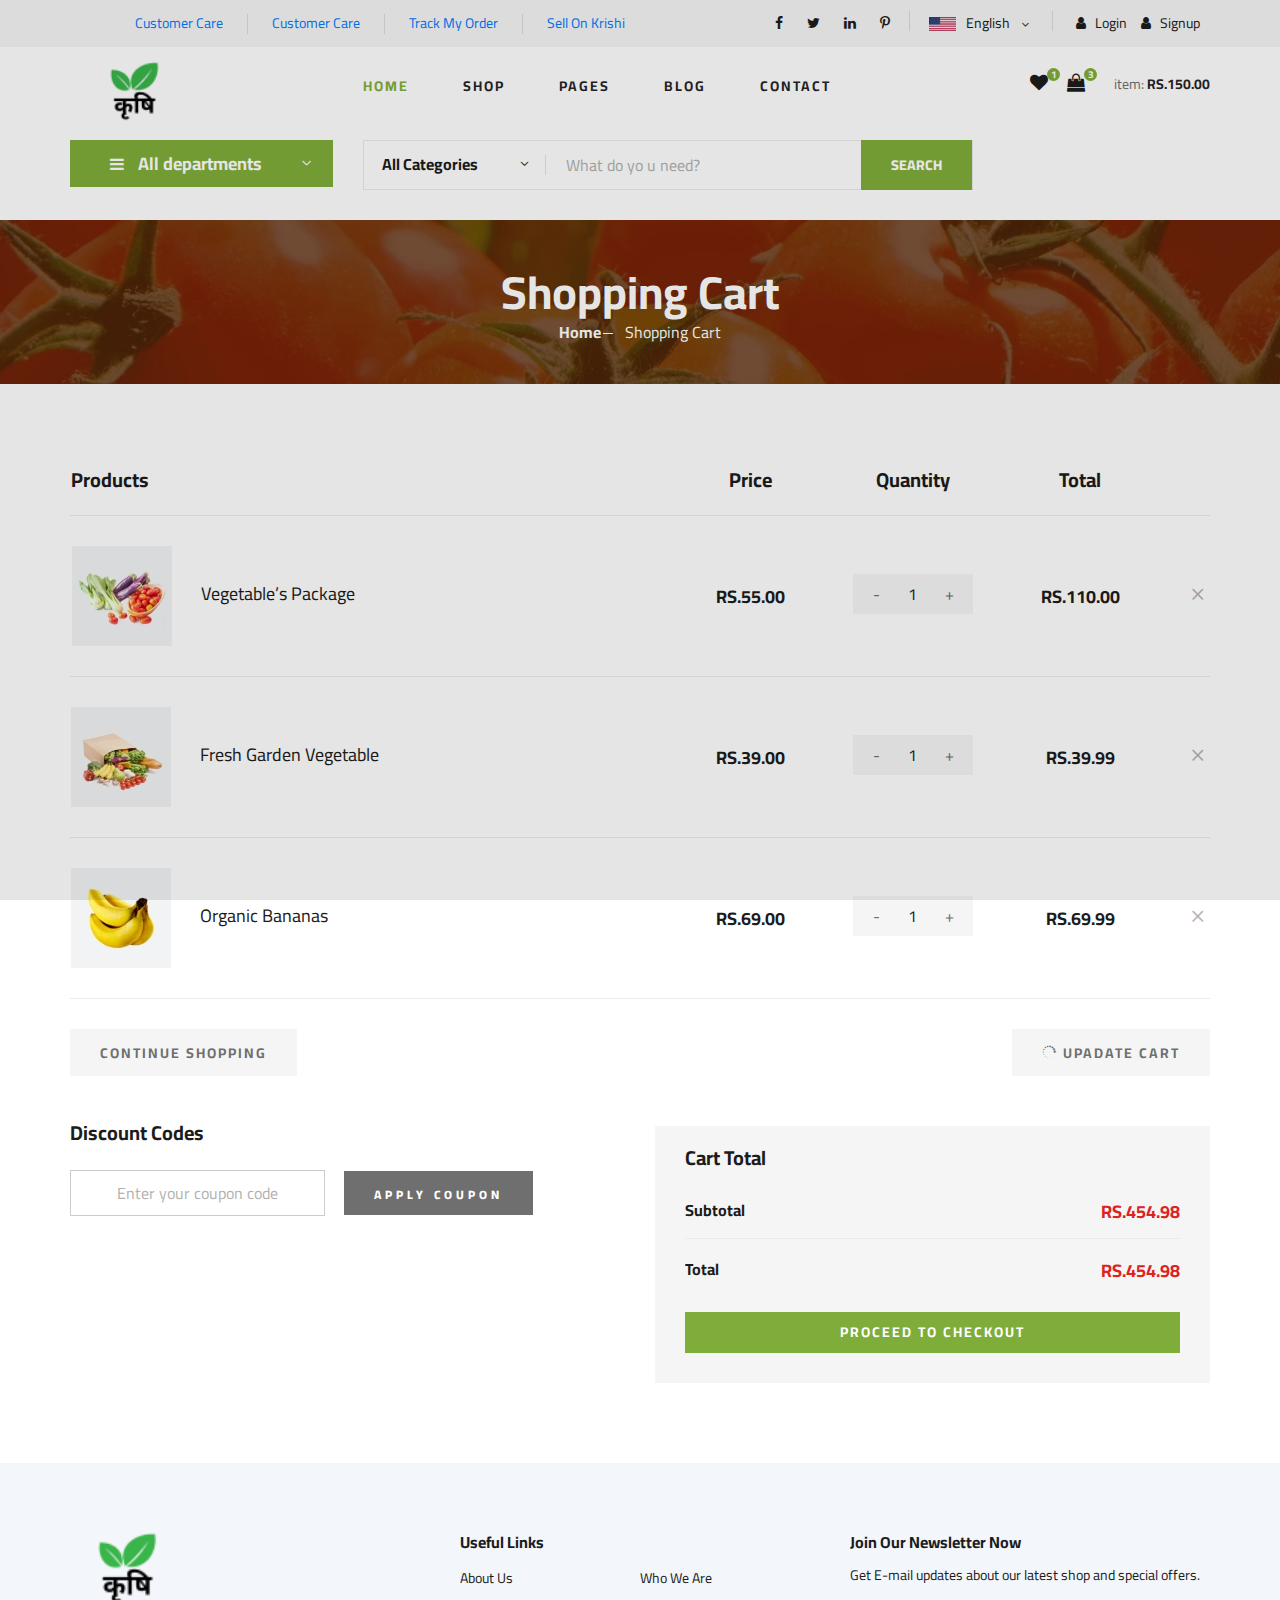
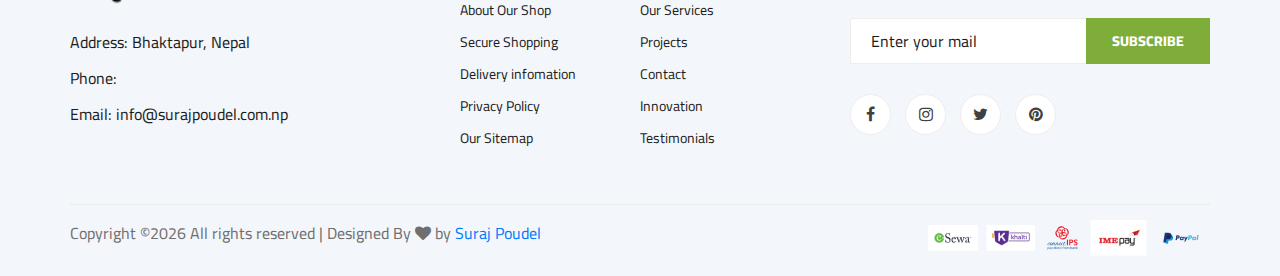
<file: shoping-cart.html>
<!DOCTYPE html>
<html lang="zxx">

<head>
     <meta charset="UTF-8">
    <meta name="description" content="Nepali Krishi">
    <meta name="keywords" content="Organic, Farming, Creative, html">
    <meta name="viewport" content="width=device-width, initial-scale=1.0">
    <meta http-equiv="X-UA-Compatible" content="ie=edge">
    <title>Krishi Nepal | Website</title>
    <!-- Google Font -->
    <link href="https://fonts.googleapis.com/css2?family=Cairo:wght@200;300;400;600;900&display=swap" rel="stylesheet">

    <!-- Css Styles -->
    <link rel="stylesheet" href="css/bootstrap.min.css" type="text/css">
    <link rel="stylesheet" href="css/font-awesome.min.css" type="text/css">
    <link rel="stylesheet" href="css/elegant-icons.css" type="text/css">
    <link rel="stylesheet" href="css/nice-select.css" type="text/css">
    <link rel="stylesheet" href="css/jquery-ui.min.css" type="text/css">
    <link rel="stylesheet" href="css/owl.carousel.min.css" type="text/css">
    <link rel="stylesheet" href="css/slicknav.min.css" type="text/css">
    <link rel="stylesheet" href="css/style.css" type="text/css">
</head>

<body>
    <!-- Page Preloder -->
    <div id="preloder">
        <div class="loader"></div>
    </div>

     <!-- Humberger Begin -->
    <div class="humberger__menu__overlay"></div>
    <div class="humberger__menu__wrapper">
        <div class="humberger__menu__logo">
            <a href="#"><img src="img/logo.png" alt=""></a>
        </div>
        <div class="humberger__menu__cart">
            <ul>
                <li><a href="#"><i class="fa fa-heart"></i> <span>1</span></a></li>
                <li><a href="#"><i class="fa fa-shopping-bag"></i> <span>3</span></a></li>
            </ul>
            <div class="header__cart__price">item: <span>RS. 150.00</span></div>
        </div>
        <div class="humberger__menu__widget">
            <div class="header__top__right__language">
                <img src="img/language.png" alt="">
                <div>English</div>
                <span class="arrow_carrot-down"></span>
                <ul>
                    <li><a href="#">Spanis</a></li>
                    <li><a href="#">English</a></li>
                </ul>
            </div>
            <div class="header__top__right__auth">
                <a href="#"><i class="fa fa-user"></i> Login</a>
            </div>
        </div>
        <nav class="humberger__menu__nav mobile-menu">
            <ul>
                <li class="active"><a href="./index.html">Home</a></li>
                <li><a href="./shop-grid.html">Shop</a></li>
                <li><a href="#">Pages</a>
                    <ul class="header__menu__dropdown">
                        <li><a href="./shop-details.html">Shop Details</a></li>
                        <li><a href="./shoping-cart.html">Shoping Cart</a></li>
                        <li><a href="./checkout.html">Check Out</a></li>
                        <li><a href="./blog-details.html">Blog Details</a></li>
                    </ul>
                </li>
                <li><a href="./blog.html">Blog</a></li>
                <li><a href="./contact.html">Contact</a></li>
            </ul>
        </nav>
        <div id="mobile-menu-wrap"></div>
        <div class="header__top__right__social">
            <a href="#"><i class="fa fa-facebook"></i></a>
            <a href="#"><i class="fa fa-twitter"></i></a>
            <a href="#"><i class="fa fa-linkedin"></i></a>
            <a href="#"><i class="fa fa-pinterest-p"></i></a>
        </div>
        <div class="humberger__menu__contact">
            <ul>
                <!-- <li><i class="fa fa-envelope"></i> hello@colorlib.com</li> -->
               
            </ul>
        </div>
    </div>
    <!-- Humberger End -->

    <!-- Header Section Begin -->
    <header class="header">
  <div class="header__top">
    <div class="container">
      <div class="row">
        <div class="col-lg-6 col-md-6">
          <div class="header__top__left">
            <ul>
              <li><a href="#">Customer Care</a></li>
              <li><a href="#">Customer Care</a></li>
              <li><a href="#">Track My Order</a></li>
              <li><a href="#">Sell On Krishi</a></li>
            </ul>
          </div>
        </div>
        <div class="col-lg-6 col-md-6">
          <div class="header__top__right">
            <div class="header__top__right__social">
              <a href="#"><i class="fa fa-facebook"></i></a>
              <a href="#"><i class="fa fa-twitter"></i></a>
              <a href="#"><i class="fa fa-linkedin"></i></a>
              <a href="#"><i class="fa fa-pinterest-p"></i></a>
            </div>
            <div class="header__top__right__language">
              <img src="img/language.png" alt="">
              <div>English</div>
              <span class="arrow_carrot-down"></span>
              <ul>
                <li><a href="#">Spanish</a></li>
                <li><a href="#">English</a></li>
              </ul>
            </div>
            <div class="header__top__right__auth">
              <a href="#"><i class="fa fa-user"></i> Login</a> <!-- Updated text here -->
            </div>
            <div class="header__top__right__auth">
              <a href="#"><i class="fa fa-user"></i> Signup</a> <!-- Updated text here -->
            </div>
          </div>
        </div>
      </div>
    </div>
  </div>
</header>

        <div class="container">
            <div class="row">
                <div class="col-lg-3">
                    <div class="header__logo">
                        <a href="./index.html"><img src="img/editedlogo.png" alt=""></a>
                    </div>
                </div>
                <div class="col-lg-6">
                    <nav class="header__menu">
                        <ul>
                            <li class="active"><a href="./index.html">Home</a></li>
                            <li><a href="./shop-grid.html">Shop</a></li>
                            <li><a href="#">Pages</a>
                                <ul class="header__menu__dropdown">
                                    <li><a href="./shop-details.html">Shop Details</a></li>
                                    <li><a href="./shoping-cart.html">Shoping Cart</a></li>
                                    <li><a href="./checkout.html">Check Out</a></li>
                                    <li><a href="./blog-details.html">Blog Details</a></li>
                                </ul>
                            </li>
                            <li><a href="./blog.html">Blog</a></li>
                            <li><a href="./contact.html">Contact</a></li>
                        </ul>
                    </nav>
                </div>
                <div class="col-lg-3">
                    <div class="header__cart">
                        <ul>
                            <li><a href="#"><i class="fa fa-heart"></i> <span>1</span></a></li>
                            <li><a href="#"><i class="fa fa-shopping-bag"></i> <span>3</span></a></li>
                        </ul>
                        <div class="header__cart__price">item: <span>RS.150.00</span></div>
                    </div>
                </div>
            </div>
            <div class="humberger__open">
                <i class="fa fa-bars"></i>
            </div>
        </div>
    </header>
    <!-- Header Section End -->

    <!-- Hero Section Begin -->
    <section class="hero hero-normal">
        <div class="container">
            <div class="row">
                <div class="col-lg-3">
                    <div class="hero__categories">
                        <div class="hero__categories__all">
                            <i class="fa fa-bars"></i>
                            <span>All departments</span>
                        </div>
                        <ul>
                            <li><a href="#">Fresh Meat</a></li>
                            <li><a href="#">Vegetables</a></li>
                            <li><a href="#">Fruit & Nut Gifts</a></li>
                            <li><a href="#">Fresh Berries</a></li>
                            <li><a href="#">Ocean Foods</a></li>
                            <li><a href="#">Butter & Eggs</a></li>
                            <li><a href="#">Fastfood</a></li>
                            <li><a href="#">Fresh Onion</a></li>
                            <li><a href="#">Papayaya & Crisps</a></li>
                            <li><a href="#">Oatmeal</a></li>
                            <li><a href="#">Fresh Bananas</a></li>
                        </ul>
                    </div>
                </div>
                <div class="col-lg-9">
                    <div class="hero__search">
                        <div class="hero__search__form">
                            <form action="#">
                                <div class="hero__search__categories">
                                    All Categories
                                    <span class="arrow_carrot-down"></span>
                                </div>
                                <input type="text" placeholder="What do yo u need?">
                                <button type="submit" class="site-btn">SEARCH</button>
                            </form>
                        </div>
                       <!--  <div class="hero__search__phone">
                            <div class="hero__search__phone__icon">
                                <i class="fa fa-phone"></i>
                            </div>
                            <div class="hero__search__phone__text">
                                <h5>+65 11.188.888</h5>
                                <span>support 24/7 time</span>
                            </div>
                        </div> -->
                    </div>
                </div>
            </div>
        </div>
    </section>
    <!-- Hero Section End -->

    <!-- Breadcrumb Section Begin -->
    <section class="breadcrumb-section set-bg" data-setbg="img/breadcrumb.jpg">
        <div class="container">
            <div class="row">
                <div class="col-lg-12 text-center">
                    <div class="breadcrumb__text">
                        <h2>Shopping Cart</h2>
                        <div class="breadcrumb__option">
                            <a href="./index.html">Home</a>
                            <span>Shopping Cart</span>
                        </div>
                    </div>
                </div>
            </div>
        </div>
    </section>
    <!-- Breadcrumb Section End -->

    <!-- Shoping Cart Section Begin -->
    <section class="shoping-cart spad">
        <div class="container">
            <div class="row">
                <div class="col-lg-12">
                    <div class="shoping__cart__table">
                        <table>
                            <thead>
                                <tr>
                                    <th class="shoping__product">Products</th>
                                    <th>Price</th>
                                    <th>Quantity</th>
                                    <th>Total</th>
                                    <th></th>
                                </tr>
                            </thead>
                            <tbody>
                                <tr>
                                    <td class="shoping__cart__item">
                                        <img src="img/cart/cart-1.jpg" alt="">
                                        <h5>Vegetable’s Package</h5>
                                    </td>
                                    <td class="shoping__cart__price">
                                        RS.55.00
                                    </td>
                                    <td class="shoping__cart__quantity">
                                        <div class="quantity">
                                            <div class="pro-qty">
                                                <input type="text" value="1">
                                            </div>
                                        </div>
                                    </td>
                                    <td class="shoping__cart__total">
                                        RS.110.00
                                    </td>
                                    <td class="shoping__cart__item__close">
                                        <span class="icon_close"></span>
                                    </td>
                                </tr>
                                <tr>
                                    <td class="shoping__cart__item">
                                        <img src="img/cart/cart-2.jpg" alt="">
                                        <h5>Fresh Garden Vegetable</h5>
                                    </td>
                                    <td class="shoping__cart__price">
                                        RS.39.00
                                    </td>
                                    <td class="shoping__cart__quantity">
                                        <div class="quantity">
                                            <div class="pro-qty">
                                                <input type="text" value="1">
                                            </div>
                                        </div>
                                    </td>
                                    <td class="shoping__cart__total">
                                        RS.39.99
                                    </td>
                                    <td class="shoping__cart__item__close">
                                        <span class="icon_close"></span>
                                    </td>
                                </tr>
                                <tr>
                                    <td class="shoping__cart__item">
                                        <img src="img/cart/cart-3.jpg" alt="">
                                        <h5>Organic Bananas</h5>
                                    </td>
                                    <td class="shoping__cart__price">
                                        RS.69.00
                                    </td>
                                    <td class="shoping__cart__quantity">
                                        <div class="quantity">
                                            <div class="pro-qty">
                                                <input type="text" value="1">
                                            </div>
                                        </div>
                                    </td>
                                    <td class="shoping__cart__total">
                                        RS.69.99
                                    </td>
                                    <td class="shoping__cart__item__close">
                                        <span class="icon_close"></span>
                                    </td>
                                </tr>
                            </tbody>
                        </table>
                    </div>
                </div>
            </div>
            <div class="row">
                <div class="col-lg-12">
                    <div class="shoping__cart__btns">
                        <a href="#" class="primary-btn cart-btn">CONTINUE SHOPPING</a>
                        <a href="#" class="primary-btn cart-btn cart-btn-right"><span class="icon_loading"></span>
                            Upadate Cart</a>
                    </div>
                </div>
                <div class="col-lg-6">
                    <div class="shoping__continue">
                        <div class="shoping__discount">
                            <h5>Discount Codes</h5>
                            <form action="#">
                                <input type="text" placeholder="Enter your coupon code">
                                <button type="submit" class="site-btn">APPLY COUPON</button>
                            </form>
                        </div>
                    </div>
                </div>
                <div class="col-lg-6">
                    <div class="shoping__checkout">
                        <h5>Cart Total</h5>
                        <ul>
                            <li>Subtotal <span>RS.454.98</span></li>
                            <li>Total <span>RS.454.98</span></li>
                        </ul>
                        <a href="#" class="primary-btn">PROCEED TO CHECKOUT</a>
                    </div>
                </div>
            </div>
        </div>
    </section>
    <!-- Shoping Cart Section End -->

     <!-- Footer Section Begin -->
    <footer class="footer spad">
        <div class="container">
            <div class="row">
                <div class="col-lg-3 col-md-6 col-sm-6">
                    <div class="footer__about">
                        <div class="footer__about__logo">
                            <a href="./index.html"><img src="img/footerlogo.png" alt=""></a>
                        </div>
                        <ul>
                            <li>Address: Bhaktapur, Nepal</li>
                            <li>Phone:</li>
                            <li>Email: info@surajpoudel.com.np</li>
                        </ul>
                    </div>
                </div>
                <div class="col-lg-4 col-md-6 col-sm-6 offset-lg-1">
                    <div class="footer__widget">
                        <h6>Useful Links</h6>
                        <ul>
                            <li><a href="#">About Us</a></li>
                            <li><a href="#">About Our Shop</a></li>
                            <li><a href="#">Secure Shopping</a></li>
                            <li><a href="#">Delivery infomation</a></li>
                            <li><a href="#">Privacy Policy</a></li>
                            <li><a href="#">Our Sitemap</a></li>
                        </ul>
                        <ul>
                            <li><a href="#">Who We Are</a></li>
                            <li><a href="#">Our Services</a></li>
                            <li><a href="#">Projects</a></li>
                            <li><a href="#">Contact</a></li>
                            <li><a href="#">Innovation</a></li>
                            <li><a href="#">Testimonials</a></li>
                        </ul>
                    </div>
                </div>
                <div class="col-lg-4 col-md-12">
                    <div class="footer__widget">
                        <h6>Join Our Newsletter Now</h6>
                        <p>Get E-mail updates about our latest shop and special offers.</p>
                        <form action="#">
                            <input type="text" placeholder="Enter your mail">
                            <button type="submit" class="site-btn">Subscribe</button>
                        </form>
                        <div class="footer__widget__social">
                            <a href="#"><i class="fa fa-facebook"></i></a>
                            <a href="#"><i class="fa fa-instagram"></i></a>
                            <a href="#"><i class="fa fa-twitter"></i></a>
                            <a href="#"><i class="fa fa-pinterest"></i></a>
                        </div>
                    </div>
                </div>
            </div>
            <div class="row">
                <div class="col-lg-12">
                    <div class="footer__copyright">
                        <div class="footer__copyright__text"><p><!-- Link back to Colorlib can't be removed. Template is licensed under CC BY 3.0. -->
  Copyright &copy;<script>document.write(new Date().getFullYear());</script> All rights reserved | Designed By <i class="fa fa-heart" aria-hidden="true"></i> by <a href="https://www.surajpoudel.com.np" target="_blank">Suraj Poudel</a>
  <!-- Link back to Colorlib can't be removed. Template is licensed under CC BY 3.0. --></p></div>
                        <div class="footer__copyright__payment"><img src="img/Untitled design.png" alt=""></div>
                    </div>
                </div>
            </div>
        </div>
    </footer>
    <!-- Footer Section End -->

    <!-- Js Plugins -->
    <script src="js/jquery-3.3.1.min.js"></script>
    <script src="js/bootstrap.min.js"></script>
    <script src="js/jquery.nice-select.min.js"></script>
    <script src="js/jquery-ui.min.js"></script>
    <script src="js/jquery.slicknav.js"></script>
    <script src="js/mixitup.min.js"></script>
    <script src="js/owl.carousel.min.js"></script>
    <script src="js/main.js"></script>


</body>

</html>
</file>
<file: css/elegant-icons.css>
@font-face {
	font-family: 'ElegantIcons';
	src:url('../fonts/ElegantIcons.eot');
	src:url('../fonts/ElegantIcons.eot?#iefix') format('embedded-opentype'),
		url('../fonts/ElegantIcons.woff') format('woff'),
		url('../fonts/ElegantIcons.ttf') format('truetype'),
		url('../fonts/ElegantIcons.svg#ElegantIcons') format('svg');
	font-weight: normal;
	font-style: normal;
}

/* Use the following CSS code if you want to use data attributes for inserting your icons */
[data-icon]:before {
	font-family: 'ElegantIcons';
	content: attr(data-icon);
	speak: none;
	font-weight: normal;
	font-variant: normal;
	text-transform: none;
	line-height: 1;
	-webkit-font-smoothing: antialiased;
	-moz-osx-font-smoothing: grayscale;
}

/* Use the following CSS code if you want to have a class per icon */
/*
Instead of a list of all class selectors,
you can use the generic selector below, but it's slower:
[class*="your-class-prefix"] {
*/
.arrow_up, .arrow_down, .arrow_left, .arrow_right, .arrow_left-up, .arrow_right-up, .arrow_right-down, .arrow_left-down, .arrow-up-down, .arrow_up-down_alt, .arrow_left-right_alt, .arrow_left-right, .arrow_expand_alt2, .arrow_expand_alt, .arrow_condense, .arrow_expand, .arrow_move, .arrow_carrot-up, .arrow_carrot-down, .arrow_carrot-left, .arrow_carrot-right, .arrow_carrot-2up, .arrow_carrot-2down, .arrow_carrot-2left, .arrow_carrot-2right, .arrow_carrot-up_alt2, .arrow_carrot-down_alt2, .arrow_carrot-left_alt2, .arrow_carrot-right_alt2, .arrow_carrot-2up_alt2, .arrow_carrot-2down_alt2, .arrow_carrot-2left_alt2, .arrow_carrot-2right_alt2, .arrow_triangle-up, .arrow_triangle-down, .arrow_triangle-left, .arrow_triangle-right, .arrow_triangle-up_alt2, .arrow_triangle-down_alt2, .arrow_triangle-left_alt2, .arrow_triangle-right_alt2, .arrow_back, .icon_minus-06, .icon_plus, .icon_close, .icon_check, .icon_minus_alt2, .icon_plus_alt2, .icon_close_alt2, .icon_check_alt2, .icon_zoom-out_alt, .icon_zoom-in_alt, .icon_search, .icon_box-empty, .icon_box-selected, .icon_minus-box, .icon_plus-box, .icon_box-checked, .icon_circle-empty, .icon_circle-slelected, .icon_stop_alt2, .icon_stop, .icon_pause_alt2, .icon_pause, .icon_menu, .icon_menu-square_alt2, .icon_menu-circle_alt2, .icon_ul, .icon_ol, .icon_adjust-horiz, .icon_adjust-vert, .icon_document_alt, .icon_documents_alt, .icon_pencil, .icon_pencil-edit_alt, .icon_pencil-edit, .icon_folder-alt, .icon_folder-open_alt, .icon_folder-add_alt, .icon_info_alt, .icon_error-oct_alt, .icon_error-circle_alt, .icon_error-triangle_alt, .icon_question_alt2, .icon_question, .icon_comment_alt, .icon_chat_alt, .icon_vol-mute_alt, .icon_volume-low_alt, .icon_volume-high_alt, .icon_quotations, .icon_quotations_alt2, .icon_clock_alt, .icon_lock_alt, .icon_lock-open_alt, .icon_key_alt, .icon_cloud_alt, .icon_cloud-upload_alt, .icon_cloud-download_alt, .icon_image, .icon_images, .icon_lightbulb_alt, .icon_gift_alt, .icon_house_alt, .icon_genius, .icon_mobile, .icon_tablet, .icon_laptop, .icon_desktop, .icon_camera_alt, .icon_mail_alt, .icon_cone_alt, .icon_ribbon_alt, .icon_bag_alt, .icon_creditcard, .icon_cart_alt, .icon_paperclip, .icon_tag_alt, .icon_tags_alt, .icon_trash_alt, .icon_cursor_alt, .icon_mic_alt, .icon_compass_alt, .icon_pin_alt, .icon_pushpin_alt, .icon_map_alt, .icon_drawer_alt, .icon_toolbox_alt, .icon_book_alt, .icon_calendar, .icon_film, .icon_table, .icon_contacts_alt, .icon_headphones, .icon_lifesaver, .icon_piechart, .icon_refresh, .icon_link_alt, .icon_link, .icon_loading, .icon_blocked, .icon_archive_alt, .icon_heart_alt, .icon_star_alt, .icon_star-half_alt, .icon_star, .icon_star-half, .icon_tools, .icon_tool, .icon_cog, .icon_cogs, .arrow_up_alt, .arrow_down_alt, .arrow_left_alt, .arrow_right_alt, .arrow_left-up_alt, .arrow_right-up_alt, .arrow_right-down_alt, .arrow_left-down_alt, .arrow_condense_alt, .arrow_expand_alt3, .arrow_carrot_up_alt, .arrow_carrot-down_alt, .arrow_carrot-left_alt, .arrow_carrot-right_alt, .arrow_carrot-2up_alt, .arrow_carrot-2dwnn_alt, .arrow_carrot-2left_alt, .arrow_carrot-2right_alt, .arrow_triangle-up_alt, .arrow_triangle-down_alt, .arrow_triangle-left_alt, .arrow_triangle-right_alt, .icon_minus_alt, .icon_plus_alt, .icon_close_alt, .icon_check_alt, .icon_zoom-out, .icon_zoom-in, .icon_stop_alt, .icon_menu-square_alt, .icon_menu-circle_alt, .icon_document, .icon_documents, .icon_pencil_alt, .icon_folder, .icon_folder-open, .icon_folder-add, .icon_folder_upload, .icon_folder_download, .icon_info, .icon_error-circle, .icon_error-oct, .icon_error-triangle, .icon_question_alt, .icon_comment, .icon_chat, .icon_vol-mute, .icon_volume-low, .icon_volume-high, .icon_quotations_alt, .icon_clock, .icon_lock, .icon_lock-open, .icon_key, .icon_cloud, .icon_cloud-upload, .icon_cloud-download, .icon_lightbulb, .icon_gift, .icon_house, .icon_camera, .icon_mail, .icon_cone, .icon_ribbon, .icon_bag, .icon_cart, .icon_tag, .icon_tags, .icon_trash, .icon_cursor, .icon_mic, .icon_compass, .icon_pin, .icon_pushpin, .icon_map, .icon_drawer, .icon_toolbox, .icon_book, .icon_contacts, .icon_archive, .icon_heart, .icon_profile, .icon_group, .icon_grid-2x2, .icon_grid-3x3, .icon_music, .icon_pause_alt, .icon_phone, .icon_upload, .icon_download, .social_facebook, .social_twitter, .social_pinterest, .social_googleplus, .social_tumblr, .social_tumbleupon, .social_wordpress, .social_instagram, .social_dribbble, .social_vimeo, .social_linkedin, .social_rss, .social_deviantart, .social_share, .social_myspace, .social_skype, .social_youtube, .social_picassa, .social_googledrive, .social_flickr, .social_blogger, .social_spotify, .social_delicious, .social_facebook_circle, .social_twitter_circle, .social_pinterest_circle, .social_googleplus_circle, .social_tumblr_circle, .social_stumbleupon_circle, .social_wordpress_circle, .social_instagram_circle, .social_dribbble_circle, .social_vimeo_circle, .social_linkedin_circle, .social_rss_circle, .social_deviantart_circle, .social_share_circle, .social_myspace_circle, .social_skype_circle, .social_youtube_circle, .social_picassa_circle, .social_googledrive_alt2, .social_flickr_circle, .social_blogger_circle, .social_spotify_circle, .social_delicious_circle, .social_facebook_square, .social_twitter_square, .social_pinterest_square, .social_googleplus_square, .social_tumblr_square, .social_stumbleupon_square, .social_wordpress_square, .social_instagram_square, .social_dribbble_square, .social_vimeo_square, .social_linkedin_square, .social_rss_square, .social_deviantart_square, .social_share_square, .social_myspace_square, .social_skype_square, .social_youtube_square, .social_picassa_square, .social_googledrive_square, .social_flickr_square, .social_blogger_square, .social_spotify_square, .social_delicious_square, .icon_printer, .icon_calulator, .icon_building, .icon_floppy, .icon_drive, .icon_search-2, .icon_id, .icon_id-2, .icon_puzzle, .icon_like, .icon_dislike, .icon_mug, .icon_currency, .icon_wallet, .icon_pens, .icon_easel, .icon_flowchart, .icon_datareport, .icon_briefcase, .icon_shield, .icon_percent, .icon_globe, .icon_globe-2, .icon_target, .icon_hourglass, .icon_balance, .icon_rook, .icon_printer-alt, .icon_calculator_alt, .icon_building_alt, .icon_floppy_alt, .icon_drive_alt, .icon_search_alt, .icon_id_alt, .icon_id-2_alt, .icon_puzzle_alt, .icon_like_alt, .icon_dislike_alt, .icon_mug_alt, .icon_currency_alt, .icon_wallet_alt, .icon_pens_alt, .icon_easel_alt, .icon_flowchart_alt, .icon_datareport_alt, .icon_briefcase_alt, .icon_shield_alt, .icon_percent_alt, .icon_globe_alt, .icon_clipboard {
	font-family: 'ElegantIcons';
	speak: none;
	font-style: normal;
	font-weight: normal;
	font-variant: normal;
	text-transform: none;
	line-height: 1;
	-webkit-font-smoothing: antialiased;
}
.arrow_up:before {
	content: "\21";
}
.arrow_down:before {
	content: "\22";
}
.arrow_left:before {
	content: "\23";
}
.arrow_right:before {
	content: "\24";
}
.arrow_left-up:before {
	content: "\25";
}
.arrow_right-up:before {
	content: "\26";
}
.arrow_right-down:before {
	content: "\27";
}
.arrow_left-down:before {
	content: "\28";
}
.arrow-up-down:before {
	content: "\29";
}
.arrow_up-down_alt:before {
	content: "\2a";
}
.arrow_left-right_alt:before {
	content: "\2b";
}
.arrow_left-right:before {
	content: "\2c";
}
.arrow_expand_alt2:before {
	content: "\2d";
}
.arrow_expand_alt:before {
	content: "\2e";
}
.arrow_condense:before {
	content: "\2f";
}
.arrow_expand:before {
	content: "\30";
}
.arrow_move:before {
	content: "\31";
}
.arrow_carrot-up:before {
	content: "\32";
}
.arrow_carrot-down:before {
	content: "\33";
}
.arrow_carrot-left:before {
	content: "\34";
}
.arrow_carrot-right:before {
	content: "\35";
}
.arrow_carrot-2up:before {
	content: "\36";
}
.arrow_carrot-2down:before {
	content: "\37";
}
.arrow_carrot-2left:before {
	content: "\38";
}
.arrow_carrot-2right:before {
	content: "\39";
}
.arrow_carrot-up_alt2:before {
	content: "\3a";
}
.arrow_carrot-down_alt2:before {
	content: "\3b";
}
.arrow_carrot-left_alt2:before {
	content: "\3c";
}
.arrow_carrot-right_alt2:before {
	content: "\3d";
}
.arrow_carrot-2up_alt2:before {
	content: "\3e";
}
.arrow_carrot-2down_alt2:before {
	content: "\3f";
}
.arrow_carrot-2left_alt2:before {
	content: "\40";
}
.arrow_carrot-2right_alt2:before {
	content: "\41";
}
.arrow_triangle-up:before {
	content: "\42";
}
.arrow_triangle-down:before {
	content: "\43";
}
.arrow_triangle-left:before {
	content: "\44";
}
.arrow_triangle-right:before {
	content: "\45";
}
.arrow_triangle-up_alt2:before {
	content: "\46";
}
.arrow_triangle-down_alt2:before {
	content: "\47";
}
.arrow_triangle-left_alt2:before {
	content: "\48";
}
.arrow_triangle-right_alt2:before {
	content: "\49";
}
.arrow_back:before {
	content: "\4a";
}
.icon_minus-06:before {
	content: "\4b";
}
.icon_plus:before {
	content: "\4c";
}
.icon_close:before {
	content: "\4d";
}
.icon_check:before {
	content: "\4e";
}
.icon_minus_alt2:before {
	content: "\4f";
}
.icon_plus_alt2:before {
	content: "\50";
}
.icon_close_alt2:before {
	content: "\51";
}
.icon_check_alt2:before {
	content: "\52";
}
.icon_zoom-out_alt:before {
	content: "\53";
}
.icon_zoom-in_alt:before {
	content: "\54";
}
.icon_search:before {
	content: "\55";
}
.icon_box-empty:before {
	content: "\56";
}
.icon_box-selected:before {
	content: "\57";
}
.icon_minus-box:before {
	content: "\58";
}
.icon_plus-box:before {
	content: "\59";
}
.icon_box-checked:before {
	content: "\5a";
}
.icon_circle-empty:before {
	content: "\5b";
}
.icon_circle-slelected:before {
	content: "\5c";
}
.icon_stop_alt2:before {
	content: "\5d";
}
.icon_stop:before {
	content: "\5e";
}
.icon_pause_alt2:before {
	content: "\5f";
}
.icon_pause:before {
	content: "\60";
}
.icon_menu:before {
	content: "\61";
}
.icon_menu-square_alt2:before {
	content: "\62";
}
.icon_menu-circle_alt2:before {
	content: "\63";
}
.icon_ul:before {
	content: "\64";
}
.icon_ol:before {
	content: "\65";
}
.icon_adjust-horiz:before {
	content: "\66";
}
.icon_adjust-vert:before {
	content: "\67";
}
.icon_document_alt:before {
	content: "\68";
}
.icon_documents_alt:before {
	content: "\69";
}
.icon_pencil:before {
	content: "\6a";
}
.icon_pencil-edit_alt:before {
	content: "\6b";
}
.icon_pencil-edit:before {
	content: "\6c";
}
.icon_folder-alt:before {
	content: "\6d";
}
.icon_folder-open_alt:before {
	content: "\6e";
}
.icon_folder-add_alt:before {
	content: "\6f";
}
.icon_info_alt:before {
	content: "\70";
}
.icon_error-oct_alt:before {
	content: "\71";
}
.icon_error-circle_alt:before {
	content: "\72";
}
.icon_error-triangle_alt:before {
	content: "\73";
}
.icon_question_alt2:before {
	content: "\74";
}
.icon_question:before {
	content: "\75";
}
.icon_comment_alt:before {
	content: "\76";
}
.icon_chat_alt:before {
	content: "\77";
}
.icon_vol-mute_alt:before {
	content: "\78";
}
.icon_volume-low_alt:before {
	content: "\79";
}
.icon_volume-high_alt:before {
	content: "\7a";
}
.icon_quotations:before {
	content: "\7b";
}
.icon_quotations_alt2:before {
	content: "\7c";
}
.icon_clock_alt:before {
	content: "\7d";
}
.icon_lock_alt:before {
	content: "\7e";
}
.icon_lock-open_alt:before {
	content: "\e000";
}
.icon_key_alt:before {
	content: "\e001";
}
.icon_cloud_alt:before {
	content: "\e002";
}
.icon_cloud-upload_alt:before {
	content: "\e003";
}
.icon_cloud-download_alt:before {
	content: "\e004";
}
.icon_image:before {
	content: "\e005";
}
.icon_images:before {
	content: "\e006";
}
.icon_lightbulb_alt:before {
	content: "\e007";
}
.icon_gift_alt:before {
	content: "\e008";
}
.icon_house_alt:before {
	content: "\e009";
}
.icon_genius:before {
	content: "\e00a";
}
.icon_mobile:before {
	content: "\e00b";
}
.icon_tablet:before {
	content: "\e00c";
}
.icon_laptop:before {
	content: "\e00d";
}
.icon_desktop:before {
	content: "\e00e";
}
.icon_camera_alt:before {
	content: "\e00f";
}
.icon_mail_alt:before {
	content: "\e010";
}
.icon_cone_alt:before {
	content: "\e011";
}
.icon_ribbon_alt:before {
	content: "\e012";
}
.icon_bag_alt:before {
	content: "\e013";
}
.icon_creditcard:before {
	content: "\e014";
}
.icon_cart_alt:before {
	content: "\e015";
}
.icon_paperclip:before {
	content: "\e016";
}
.icon_tag_alt:before {
	content: "\e017";
}
.icon_tags_alt:before {
	content: "\e018";
}
.icon_trash_alt:before {
	content: "\e019";
}
.icon_cursor_alt:before {
	content: "\e01a";
}
.icon_mic_alt:before {
	content: "\e01b";
}
.icon_compass_alt:before {
	content: "\e01c";
}
.icon_pin_alt:before {
	content: "\e01d";
}
.icon_pushpin_alt:before {
	content: "\e01e";
}
.icon_map_alt:before {
	content: "\e01f";
}
.icon_drawer_alt:before {
	content: "\e020";
}
.icon_toolbox_alt:before {
	content: "\e021";
}
.icon_book_alt:before {
	content: "\e022";
}
.icon_calendar:before {
	content: "\e023";
}
.icon_film:before {
	content: "\e024";
}
.icon_table:before {
	content: "\e025";
}
.icon_contacts_alt:before {
	content: "\e026";
}
.icon_headphones:before {
	content: "\e027";
}
.icon_lifesaver:before {
	content: "\e028";
}
.icon_piechart:before {
	content: "\e029";
}
.icon_refresh:before {
	content: "\e02a";
}
.icon_link_alt:before {
	content: "\e02b";
}
.icon_link:before {
	content: "\e02c";
}
.icon_loading:before {
	content: "\e02d";
}
.icon_blocked:before {
	content: "\e02e";
}
.icon_archive_alt:before {
	content: "\e02f";
}
.icon_heart_alt:before {
	content: "\e030";
}
.icon_star_alt:before {
	content: "\e031";
}
.icon_star-half_alt:before {
	content: "\e032";
}
.icon_star:before {
	content: "\e033";
}
.icon_star-half:before {
	content: "\e034";
}
.icon_tools:before {
	content: "\e035";
}
.icon_tool:before {
	content: "\e036";
}
.icon_cog:before {
	content: "\e037";
}
.icon_cogs:before {
	content: "\e038";
}
.arrow_up_alt:before {
	content: "\e039";
}
.arrow_down_alt:before {
	content: "\e03a";
}
.arrow_left_alt:before {
	content: "\e03b";
}
.arrow_right_alt:before {
	content: "\e03c";
}
.arrow_left-up_alt:before {
	content: "\e03d";
}
.arrow_right-up_alt:before {
	content: "\e03e";
}
.arrow_right-down_alt:before {
	content: "\e03f";
}
.arrow_left-down_alt:before {
	content: "\e040";
}
.arrow_condense_alt:before {
	content: "\e041";
}
.arrow_expand_alt3:before {
	content: "\e042";
}
.arrow_carrot_up_alt:before {
	content: "\e043";
}
.arrow_carrot-down_alt:before {
	content: "\e044";
}
.arrow_carrot-left_alt:before {
	content: "\e045";
}
.arrow_carrot-right_alt:before {
	content: "\e046";
}
.arrow_carrot-2up_alt:before {
	content: "\e047";
}
.arrow_carrot-2dwnn_alt:before {
	content: "\e048";
}
.arrow_carrot-2left_alt:before {
	content: "\e049";
}
.arrow_carrot-2right_alt:before {
	content: "\e04a";
}
.arrow_triangle-up_alt:before {
	content: "\e04b";
}
.arrow_triangle-down_alt:before {
	content: "\e04c";
}
.arrow_triangle-left_alt:before {
	content: "\e04d";
}
.arrow_triangle-right_alt:before {
	content: "\e04e";
}
.icon_minus_alt:before {
	content: "\e04f";
}
.icon_plus_alt:before {
	content: "\e050";
}
.icon_close_alt:before {
	content: "\e051";
}
.icon_check_alt:before {
	content: "\e052";
}
.icon_zoom-out:before {
	content: "\e053";
}
.icon_zoom-in:before {
	content: "\e054";
}
.icon_stop_alt:before {
	content: "\e055";
}
.icon_menu-square_alt:before {
	content: "\e056";
}
.icon_menu-circle_alt:before {
	content: "\e057";
}
.icon_document:before {
	content: "\e058";
}
.icon_documents:before {
	content: "\e059";
}
.icon_pencil_alt:before {
	content: "\e05a";
}
.icon_folder:before {
	content: "\e05b";
}
.icon_folder-open:before {
	content: "\e05c";
}
.icon_folder-add:before {
	content: "\e05d";
}
.icon_folder_upload:before {
	content: "\e05e";
}
.icon_folder_download:before {
	content: "\e05f";
}
.icon_info:before {
	content: "\e060";
}
.icon_error-circle:before {
	content: "\e061";
}
.icon_error-oct:before {
	content: "\e062";
}
.icon_error-triangle:before {
	content: "\e063";
}
.icon_question_alt:before {
	content: "\e064";
}
.icon_comment:before {
	content: "\e065";
}
.icon_chat:before {
	content: "\e066";
}
.icon_vol-mute:before {
	content: "\e067";
}
.icon_volume-low:before {
	content: "\e068";
}
.icon_volume-high:before {
	content: "\e069";
}
.icon_quotations_alt:before {
	content: "\e06a";
}
.icon_clock:before {
	content: "\e06b";
}
.icon_lock:before {
	content: "\e06c";
}
.icon_lock-open:before {
	content: "\e06d";
}
.icon_key:before {
	content: "\e06e";
}
.icon_cloud:before {
	content: "\e06f";
}
.icon_cloud-upload:before {
	content: "\e070";
}
.icon_cloud-download:before {
	content: "\e071";
}
.icon_lightbulb:before {
	content: "\e072";
}
.icon_gift:before {
	content: "\e073";
}
.icon_house:before {
	content: "\e074";
}
.icon_camera:before {
	content: "\e075";
}
.icon_mail:before {
	content: "\e076";
}
.icon_cone:before {
	content: "\e077";
}
.icon_ribbon:before {
	content: "\e078";
}
.icon_bag:before {
	content: "\e079";
}
.icon_cart:before {
	content: "\e07a";
}
.icon_tag:before {
	content: "\e07b";
}
.icon_tags:before {
	content: "\e07c";
}
.icon_trash:before {
	content: "\e07d";
}
.icon_cursor:before {
	content: "\e07e";
}
.icon_mic:before {
	content: "\e07f";
}
.icon_compass:before {
	content: "\e080";
}
.icon_pin:before {
	content: "\e081";
}
.icon_pushpin:before {
	content: "\e082";
}
.icon_map:before {
	content: "\e083";
}
.icon_drawer:before {
	content: "\e084";
}
.icon_toolbox:before {
	content: "\e085";
}
.icon_book:before {
	content: "\e086";
}
.icon_contacts:before {
	content: "\e087";
}
.icon_archive:before {
	content: "\e088";
}
.icon_heart:before {
	content: "\e089";
}
.icon_profile:before {
	content: "\e08a";
}
.icon_group:before {
	content: "\e08b";
}
.icon_grid-2x2:before {
	content: "\e08c";
}
.icon_grid-3x3:before {
	content: "\e08d";
}
.icon_music:before {
	content: "\e08e";
}
.icon_pause_alt:before {
	content: "\e08f";
}
.icon_phone:before {
	content: "\e090";
}
.icon_upload:before {
	content: "\e091";
}
.icon_download:before {
	content: "\e092";
}
.social_facebook:before {
	content: "\e093";
}
.social_twitter:before {
	content: "\e094";
}
.social_pinterest:before {
	content: "\e095";
}
.social_googleplus:before {
	content: "\e096";
}
.social_tumblr:before {
	content: "\e097";
}
.social_tumbleupon:before {
	content: "\e098";
}
.social_wordpress:before {
	content: "\e099";
}
.social_instagram:before {
	content: "\e09a";
}
.social_dribbble:before {
	content: "\e09b";
}
.social_vimeo:before {
	content: "\e09c";
}
.social_linkedin:before {
	content: "\e09d";
}
.social_rss:before {
	content: "\e09e";
}
.social_deviantart:before {
	content: "\e09f";
}
.social_share:before {
	content: "\e0a0";
}
.social_myspace:before {
	content: "\e0a1";
}
.social_skype:before {
	content: "\e0a2";
}
.social_youtube:before {
	content: "\e0a3";
}
.social_picassa:before {
	content: "\e0a4";
}
.social_googledrive:before {
	content: "\e0a5";
}
.social_flickr:before {
	content: "\e0a6";
}
.social_blogger:before {
	content: "\e0a7";
}
.social_spotify:before {
	content: "\e0a8";
}
.social_delicious:before {
	content: "\e0a9";
}
.social_facebook_circle:before {
	content: "\e0aa";
}
.social_twitter_circle:before {
	content: "\e0ab";
}
.social_pinterest_circle:before {
	content: "\e0ac";
}
.social_googleplus_circle:before {
	content: "\e0ad";
}
.social_tumblr_circle:before {
	content: "\e0ae";
}
.social_stumbleupon_circle:before {
	content: "\e0af";
}
.social_wordpress_circle:before {
	content: "\e0b0";
}
.social_instagram_circle:before {
	content: "\e0b1";
}
.social_dribbble_circle:before {
	content: "\e0b2";
}
.social_vimeo_circle:before {
	content: "\e0b3";
}
.social_linkedin_circle:before {
	content: "\e0b4";
}
.social_rss_circle:before {
	content: "\e0b5";
}
.social_deviantart_circle:before {
	content: "\e0b6";
}
.social_share_circle:before {
	content: "\e0b7";
}
.social_myspace_circle:before {
	content: "\e0b8";
}
.social_skype_circle:before {
	content: "\e0b9";
}
.social_youtube_circle:before {
	content: "\e0ba";
}
.social_picassa_circle:before {
	content: "\e0bb";
}
.social_googledrive_alt2:before {
	content: "\e0bc";
}
.social_flickr_circle:before {
	content: "\e0bd";
}
.social_blogger_circle:before {
	content: "\e0be";
}
.social_spotify_circle:before {
	content: "\e0bf";
}
.social_delicious_circle:before {
	content: "\e0c0";
}
.social_facebook_square:before {
	content: "\e0c1";
}
.social_twitter_square:before {
	content: "\e0c2";
}
.social_pinterest_square:before {
	content: "\e0c3";
}
.social_googleplus_square:before {
	content: "\e0c4";
}
.social_tumblr_square:before {
	content: "\e0c5";
}
.social_stumbleupon_square:before {
	content: "\e0c6";
}
.social_wordpress_square:before {
	content: "\e0c7";
}
.social_instagram_square:before {
	content: "\e0c8";
}
.social_dribbble_square:before {
	content: "\e0c9";
}
.social_vimeo_square:before {
	content: "\e0ca";
}
.social_linkedin_square:before {
	content: "\e0cb";
}
.social_rss_square:before {
	content: "\e0cc";
}
.social_deviantart_square:before {
	content: "\e0cd";
}
.social_share_square:before {
	content: "\e0ce";
}
.social_myspace_square:before {
	content: "\e0cf";
}
.social_skype_square:before {
	content: "\e0d0";
}
.social_youtube_square:before {
	content: "\e0d1";
}
.social_picassa_square:before {
	content: "\e0d2";
}
.social_googledrive_square:before {
	content: "\e0d3";
}
.social_flickr_square:before {
	content: "\e0d4";
}
.social_blogger_square:before {
	content: "\e0d5";
}
.social_spotify_square:before {
	content: "\e0d6";
}
.social_delicious_square:before {
	content: "\e0d7";
}
.icon_printer:before {
	content: "\e103";
}
.icon_calulator:before {
	content: "\e0ee";
}
.icon_building:before {
	content: "\e0ef";
}
.icon_floppy:before {
	content: "\e0e8";
}
.icon_drive:before {
	content: "\e0ea";
}
.icon_search-2:before {
	content: "\e101";
}
.icon_id:before {
	content: "\e107";
}
.icon_id-2:before {
	content: "\e108";
}
.icon_puzzle:before {
	content: "\e102";
}
.icon_like:before {
	content: "\e106";
}
.icon_dislike:before {
	content: "\e0eb";
}
.icon_mug:before {
	content: "\e105";
}
.icon_currency:before {
	content: "\e0ed";
}
.icon_wallet:before {
	content: "\e100";
}
.icon_pens:before {
	content: "\e104";
}
.icon_easel:before {
	content: "\e0e9";
}
.icon_flowchart:before {
	content: "\e109";
}
.icon_datareport:before {
	content: "\e0ec";
}
.icon_briefcase:before {
	content: "\e0fe";
}
.icon_shield:before {
	content: "\e0f6";
}
.icon_percent:before {
	content: "\e0fb";
}
.icon_globe:before {
	content: "\e0e2";
}
.icon_globe-2:before {
	content: "\e0e3";
}
.icon_target:before {
	content: "\e0f5";
}
.icon_hourglass:before {
	content: "\e0e1";
}
.icon_balance:before {
	content: "\e0ff";
}
.icon_rook:before {
	content: "\e0f8";
}
.icon_printer-alt:before {
	content: "\e0fa";
}
.icon_calculator_alt:before {
	content: "\e0e7";
}
.icon_building_alt:before {
	content: "\e0fd";
}
.icon_floppy_alt:before {
	content: "\e0e4";
}
.icon_drive_alt:before {
	content: "\e0e5";
}
.icon_search_alt:before {
	content: "\e0f7";
}
.icon_id_alt:before {
	content: "\e0e0";
}
.icon_id-2_alt:before {
	content: "\e0fc";
}
.icon_puzzle_alt:before {
	content: "\e0f9";
}
.icon_like_alt:before {
	content: "\e0dd";
}
.icon_dislike_alt:before {
	content: "\e0f1";
}
.icon_mug_alt:before {
	content: "\e0dc";
}
.icon_currency_alt:before {
	content: "\e0f3";
}
.icon_wallet_alt:before {
	content: "\e0d8";
}
.icon_pens_alt:before {
	content: "\e0db";
}
.icon_easel_alt:before {
	content: "\e0f0";
}
.icon_flowchart_alt:before {
	content: "\e0df";
}
.icon_datareport_alt:before {
	content: "\e0f2";
}
.icon_briefcase_alt:before {
	content: "\e0f4";
}
.icon_shield_alt:before {
	content: "\e0d9";
}
.icon_percent_alt:before {
	content: "\e0da";
}
.icon_globe_alt:before {
	content: "\e0de";
}
.icon_clipboard:before {
	content: "\e0e6";
}


	.glyph {
		float: left;
		text-align: center;
		padding: .75em;
		margin: .4em 1.5em .75em 0;
		width: 6em;
text-shadow: none;
	}
        .glyph_big {
        font-size: 128px;
        color: #59c5dc;
        float: left;
        margin-right: 20px;
        }

        .glyph div { padding-bottom: 10px;}

	.glyph input {
		font-family: consolas, monospace;
		font-size: 12px;
		width: 100%;
		text-align: center;
		border: 0;
		box-shadow: 0 0 0 1px #ccc;
		padding: .2em;
                -moz-border-radius: 5px;
                -webkit-border-radius: 5px;
	}
	.centered {
		margin-left: auto;
		margin-right: auto;
	}
	.glyph .fs1 {
		font-size: 2em;
	}
</file>
<file: css/nice-select.css>
.nice-select {
  -webkit-tap-highlight-color: transparent;
  background-color: #fff;
  border-radius: 5px;
  border: solid 1px #e8e8e8;
  box-sizing: border-box;
  clear: both;
  cursor: pointer;
  display: block;
  float: left;
  font-family: inherit;
  font-size: 14px;
  font-weight: normal;
  height: 42px;
  line-height: 40px;
  outline: none;
  padding-left: 18px;
  padding-right: 30px;
  position: relative;
  text-align: left !important;
  -webkit-transition: all 0.2s ease-in-out;
  transition: all 0.2s ease-in-out;
  -webkit-user-select: none;
     -moz-user-select: none;
      -ms-user-select: none;
          user-select: none;
  white-space: nowrap;
  width: auto; }
  .nice-select:hover {
    border-color: #dbdbdb; }
  .nice-select:active, .nice-select.open, .nice-select:focus {
    border-color: #999; }
  .nice-select:after {
    border-bottom: 2px solid #999;
    border-right: 2px solid #999;
    content: '';
    display: block;
    height: 5px;
    margin-top: -4px;
    pointer-events: none;
    position: absolute;
    right: 12px;
    top: 50%;
    -webkit-transform-origin: 66% 66%;
        -ms-transform-origin: 66% 66%;
            transform-origin: 66% 66%;
    -webkit-transform: rotate(45deg);
        -ms-transform: rotate(45deg);
            transform: rotate(45deg);
    -webkit-transition: all 0.15s ease-in-out;
    transition: all 0.15s ease-in-out;
    width: 5px; }
  .nice-select.open:after {
    -webkit-transform: rotate(-135deg);
        -ms-transform: rotate(-135deg);
            transform: rotate(-135deg); }
  .nice-select.open .list {
    opacity: 1;
    pointer-events: auto;
    -webkit-transform: scale(1) translateY(0);
        -ms-transform: scale(1) translateY(0);
            transform: scale(1) translateY(0); }
  .nice-select.disabled {
    border-color: #ededed;
    color: #999;
    pointer-events: none; }
    .nice-select.disabled:after {
      border-color: #cccccc; }
  .nice-select.wide {
    width: 100%; }
    .nice-select.wide .list {
      left: 0 !important;
      right: 0 !important; }
  .nice-select.right {
    float: right; }
    .nice-select.right .list {
      left: auto;
      right: 0; }
  .nice-select.small {
    font-size: 12px;
    height: 36px;
    line-height: 34px; }
    .nice-select.small:after {
      height: 4px;
      width: 4px; }
    .nice-select.small .option {
      line-height: 34px;
      min-height: 34px; }
  .nice-select .list {
    background-color: #fff;
    border-radius: 5px;
    box-shadow: 0 0 0 1px rgba(68, 68, 68, 0.11);
    box-sizing: border-box;
    margin-top: 4px;
    opacity: 0;
    overflow: hidden;
    padding: 0;
    pointer-events: none;
    position: absolute;
    top: 100%;
    left: 0;
    -webkit-transform-origin: 50% 0;
        -ms-transform-origin: 50% 0;
            transform-origin: 50% 0;
    -webkit-transform: scale(0.75) translateY(-21px);
        -ms-transform: scale(0.75) translateY(-21px);
            transform: scale(0.75) translateY(-21px);
    -webkit-transition: all 0.2s cubic-bezier(0.5, 0, 0, 1.25), opacity 0.15s ease-out;
    transition: all 0.2s cubic-bezier(0.5, 0, 0, 1.25), opacity 0.15s ease-out;
    z-index: 9; }
    .nice-select .list:hover .option:not(:hover) {
      background-color: transparent !important; }
  .nice-select .option {
    cursor: pointer;
    font-weight: 400;
    line-height: 40px;
    list-style: none;
    min-height: 40px;
    outline: none;
    padding-left: 18px;
    padding-right: 29px;
    text-align: left;
    -webkit-transition: all 0.2s;
    transition: all 0.2s; }
    .nice-select .option:hover, .nice-select .option.focus, .nice-select .option.selected.focus {
      background-color: #f6f6f6; }
    .nice-select .option.selected {
      font-weight: bold; }
    .nice-select .option.disabled {
      background-color: transparent;
      color: #999;
      cursor: default; }

.no-csspointerevents .nice-select .list {
  display: none; }

.no-csspointerevents .nice-select.open .list {
  display: block; }
</file>
<file: css/style.css>
/******************************************************************
  Template Name: Ogani
  Description:  Ogani eCommerce  HTML Template
  Author: Colorlib
  Author URI: https://colorlib.com
  Version: 1.0
  Created: Colorlib
******************************************************************/

/*------------------------------------------------------------------
[Table of contents]

1.  Template default CSS
	1.1	Variables
	1.2	Mixins
	1.3	Flexbox
	1.4	Reset
2.  Helper Css
3.  Header Section
4.  Hero Section
5.  Service Section
6.  Categories Section
7.  Featured Section
8.  Latest Product Section
9.  Contact
10.  Footer Style
-------------------------------------------------------------------*/

/*----------------------------------------*/
/* Template default CSS
/*----------------------------------------*/

html,


body {
	height: 100%;
	font-family: "Cairo", sans-serif;
	-webkit-font-smoothing: antialiased;
	font-smoothing: antialiased;
}

h1,
h2,
h3,
h4,
h5,
h6 {
	margin: 0;
	color: #111111;
	font-weight: 400;
	font-family: "Cairo", sans-serif;
}

h1 {
	font-size: 70px;
}

h2 {
	font-size: 36px;
}

h3 {
	font-size: 30px;
}

h4 {
	font-size: 24px;
}

h5 {
	font-size: 18px;
}

h6 {
	font-size: 16px;
}

p {
	font-size: 16px;
	font-family: "Cairo", sans-serif;
	color: #6f6f6f;
	font-weight: 400;
	line-height: 26px;
	margin: 0 0 15px 0;
}

.header__logo img{
	 width: 150px; /* Increase the width value as desired */
  height: auto; /* Maintain the aspect ratio */

}

img {
	max-width: 100%;
}

input:focus,
select:focus,
button:focus,
textarea:focus {
	outline: none;
}

a:hover,
a:focus {
	text-decoration: none;
	outline: none;
	color: #ffffff;
}

ul,
ol {
	padding: 0;
	margin: 0;
}

/*---------------------
  Helper CSS
-----------------------*/

.section-title {
	margin-bottom: 50px;
	text-align: center;
}

.section-title h2 {
	color: #1c1c1c;
	font-weight: 700;
	position: relative;
}

.section-title h2:after {
	position: absolute;
	left: 0;
	bottom: -15px;
	right: 0;
	height: 4px;
	width: 80px;
	background: #7fad39;
	content: "";
	margin: 0 auto;
}

.set-bg {
	background-repeat: no-repeat;
	background-size: cover;
	background-position: top center;
}

.spad {
	padding-top: 100px;
	padding-bottom: 100px;
}

.text-white h1,
.text-white h2,
.text-white h3,
.text-white h4,
.text-white h5,
.text-white h6,
.text-white p,
.text-white span,
.text-white li,
.text-white a {
	color: #fff;
}

/* buttons */

.primary-btn {
	display: inline-block;
	font-size: 14px;
	padding: 10px 28px 10px;
	color: #ffffff;
	text-transform: uppercase;
	font-weight: 700;
	background: #7fad39;
	letter-spacing: 2px;
}

.site-btn {
	font-size: 14px;
	color: #ffffff;
	font-weight: 800;
	text-transform: uppercase;
	display: inline-block;
	padding: 13px 30px 12px;
	background: #7fad39;
	border: none;
}

/* Preloder */

#preloder {
	position: fixed;
	width: 100%;
	height: 100%;
	top: 0;
	left: 0;
	z-index: 999999;
	background: #000;
}

.loader {
	width: 40px;
	height: 40px;
	position: absolute;
	top: 50%;
	left: 50%;
	margin-top: -13px;
	margin-left: -13px;
	border-radius: 60px;
	animation: loader 0.8s linear infinite;
	-webkit-animation: loader 0.8s linear infinite;
}

@keyframes loader {
	0% {
		-webkit-transform: rotate(0deg);
		transform: rotate(0deg);
		border: 4px solid #f44336;
		border-left-color: transparent;
	}
	50% {
		-webkit-transform: rotate(180deg);
		transform: rotate(180deg);
		border: 4px solid #673ab7;
		border-left-color: transparent;
	}
	100% {
		-webkit-transform: rotate(360deg);
		transform: rotate(360deg);
		border: 4px solid #f44336;
		border-left-color: transparent;
	}
}

@-webkit-keyframes loader {
	0% {
		-webkit-transform: rotate(0deg);
		border: 4px solid #f44336;
		border-left-color: transparent;
	}
	50% {
		-webkit-transform: rotate(180deg);
		border: 4px solid #673ab7;
		border-left-color: transparent;
	}
	100% {
		-webkit-transform: rotate(360deg);
		border: 4px solid #f44336;
		border-left-color: transparent;
	}
}

/*---------------------
  Header
-----------------------*/


.header__top {
      background: #f5f5f5;
    }
    
    .header__top__left {
      padding: 10px 0 13px;
    }
    
    .header__top__left ul {
      text-align: right; /* Align the list to the right */
    }
    
    .header__top__left ul li {
      font-size: 14px;
      color: #1c1c1c;
      display: inline-block;
      margin-left: 45px; /* Use margin-left instead of margin-right */
      position: relative;
    }
    
    .header__top__left ul li:first-child {
      margin-left: 0; /* Remove margin-left for the first list item */
    }
    
    .header__top__left ul li a:hover {
      color: #7fad39; /* Hover color */
    }
    
    .header__top__left ul li:after {
      position: absolute;
      right: -25px;
      top: 1px;
      height: 20px;
      width: 1px;
      background: #000000;
      opacity: 0.1;
      content: "";
    }
    
    .header__top__left ul li:last-child {
      margin-right: 0;
    }
    
    .header__top__left ul li:last-child:after {
      display: none;
    }
    
    .header__top__left ul li i {
      color: #252525;
      margin-right: 5px;
    }
.header__top__right {
	text-align: right;
	padding: 10px 0 13px;
}

.header__top__right__social {
	position: relative;
	display: inline-block;
	margin-right: 35px;
}

.header__top__right__social:after {
	position: absolute;
	right: -20px;
	top: 1px;
	height: 20px;
	width: 1px;
	background: #000000;
	opacity: 0.1;
	content: "";
}

.header__top__right__social a {
	font-size: 14px;
	display: inline-block;
	color: #1c1c1c;
	margin-right: 20px;
}

.header__top__right__social a:last-child {
	margin-right: 0;
}

.header__top__right__language {
	position: relative;
	display: inline-block;
	margin-right: 40px;
	cursor: pointer;
}

.header__top__right__language:hover ul {
	top: 23px;
	opacity: 1;
	visibility: visible;
}

.header__top__right__language:after {
	position: absolute;
	right: -21px;
	top: 1px;
	height: 20px;
	width: 1px;
	background: #000000;
	opacity: 0.1;
	content: "";
}

.header__top__right__language img {
	margin-right: 6px;
}

.header__top__right__language div {
	font-size: 14px;
	color: #1c1c1c;
	display: inline-block;
	margin-right: 4px;
}

.header__top__right__language span {
	font-size: 14px;
	color: #1c1c1c;
	position: relative;
	top: 2px;
}

.header__top__right__language ul {
	background: #222222;
	width: 100px;
	text-align: left;
	padding: 5px 0;
	position: absolute;
	left: 0;
	top: 43px;
	z-index: 9;
	opacity: 0;
	visibility: hidden;
	-webkit-transition: all, 0.3s;
	-moz-transition: all, 0.3s;
	-ms-transition: all, 0.3s;
	-o-transition: all, 0.3s;
	transition: all, 0.3s;
}

.header__top__right__language ul li a {
  font-size: 14px;
  color: #ffffff;
  padding: 5px 10px;
}

.header__top__right__auth {
  display: inline-block;
  margin-right: 10px; /* Adjust the margin-right value as desired */
}

.header__top__right__auth a {
  display: block;
  font-size: 14px;
  color: #1c1c1c;
}

.header__top__right__auth a i {
  margin-right: 6px;
}


.header__logo {
	padding: 15px 0;
}

.header__logo a {
	display: inline-block;
}

.header__menu {
	padding: 24px 0;
}

.header__menu ul li {
	list-style: none;
	display: inline-block;
	margin-right: 50px;
	position: relative;
}

.header__menu ul li .header__menu__dropdown {
	position: absolute;
	left: 0;
	top: 50px;
	background: #222222;
	width: 180px;
	z-index: 9;
	padding: 5px 0;
	-webkit-transition: all, 0.3s;
	-moz-transition: all, 0.3s;
	-ms-transition: all, 0.3s;
	-o-transition: all, 0.3s;
	transition: all, 0.3s;
	opacity: 0;
	visibility: hidden;
}

.header__menu ul li .header__menu__dropdown li {
	margin-right: 0;
	display: block;
}

.header__menu ul li .header__menu__dropdown li:hover>a {
	color: #7fad39;
}

.header__menu ul li .header__menu__dropdown li a {
	text-transform: capitalize;
	color: #ffffff;
	font-weight: 400;
	padding: 5px 15px;
}

.header__menu ul li.active a {
	color: #7fad39;
}

.header__menu ul li:hover .header__menu__dropdown {
	top: 30px;
	opacity: 1;
	visibility: visible;
}

.header__menu ul li:hover>a {
	color: #7fad39;
}

.header__menu ul li:last-child {
	margin-right: 0;
}

.header__menu ul li a {
	font-size: 14px;
	color: #252525;
	text-transform: uppercase;
	font-weight: 700;
	letter-spacing: 2px;
	-webkit-transition: all, 0.3s;
	-moz-transition: all, 0.3s;
	-ms-transition: all, 0.3s;
	-o-transition: all, 0.3s;
	transition: all, 0.3s;
	padding: 5px 0;
	display: block;
}

.header__cart {
	text-align: right;
	padding: 24px 0;
}

.header__cart ul {
	display: inline-block;
	margin-right: 25px;
}

.header__cart ul li {
	list-style: none;
	display: inline-block;
	margin-right: 15px;
}

.header__cart ul li:last-child {
	margin-right: 0;
}

.header__cart ul li a {
	position: relative;
}

.header__cart ul li a i {
	font-size: 18px;
	color: #1c1c1c;
}

.header__cart ul li a span {
	height: 13px;
	width: 13px;
	background: #7fad39;
	font-size: 10px;
	color: #ffffff;
	line-height: 13px;
	text-align: center;
	font-weight: 700;
	display: inline-block;
	border-radius: 50%;
	position: absolute;
	top: 0;
	right: -12px;
}

.header__cart .header__cart__price {
	font-size: 14px;
	color: #6f6f6f;
	display: inline-block;
}

.header__cart .header__cart__price span {
	color: #252525;
	font-weight: 700;
}

.humberger__menu__wrapper {
	display: none;
}

.humberger__open {
	display: none;
}

/*---------------------
  Hero
-----------------------*/

.hero {
	padding-bottom: 50px;
}

.hero.hero-normal {
	padding-bottom: 30px;
}

.hero.hero-normal .hero__categories {
	position: relative;
}


.hero.hero-normal .hero__categories ul {
	display: none;
	position: absolute;
	left: 0;
	top: 46px;
	width: 100%;
	z-index: 9;
	background: #ffffff;
}

.hero.hero-normal .hero__search {
	margin-bottom: 0;
}

.hero__categories__all {
	background: #7fad39;
	position: relative;
	padding: 10px 25px 10px 40px;
	cursor: pointer;
}

.hero__categories__all i {
	font-size: 16px;
	color: #ffffff;
	margin-right: 10px;
}

.hero__categories__all span {
	font-size: 18px;
	font-weight: 700;
	color: #ffffff;
}

.hero__categories__all:after {
	position: absolute;
	right: 18px;
	top: 9px;
	content: "3";
	font-family: "ElegantIcons";
	font-size: 18px;
	color: #ffffff;
}

.hero__categories ul {
	border: 1px solid #ebebeb;
	padding-left: 40px;
	padding-top: 10px;
	padding-bottom: 12px;
}

.hero__categories ul li {
	list-style: none;
}

.hero__categories ul li a {
	font-size: 16px;
	color: #1c1c1c;
	line-height: 39px;
	display: block;
}

.hero__search {
	overflow: hidden;
	margin-bottom: 30px;
}

.hero__search__form {
	width: 610px;
	height: 50px;
	border: 1px solid #ebebeb;
	position: relative;
	float: left;
}

.hero__search__form form .hero__search__categories {
	width: 30%;
	float: left;
	font-size: 16px;
	color: #1c1c1c;
	font-weight: 700;
	padding-left: 18px;
	padding-top: 11px;
	position: relative;
}

.hero__search__form form .hero__search__categories:after {
	position: absolute;
	right: 0;
	top: 14px;
	height: 20px;
	width: 1px;
	background: #000000;
	opacity: 0.1;
	content: "";
}

.hero__search__form form .hero__search__categories span {
	position: absolute;
	right: 14px;
	top: 14px;
}

.hero__search__form form input {
	width: 70%;
	border: none;
	height: 48px;
	font-size: 16px;
	color: #b2b2b2;
	padding-left: 20px;
}

.hero__search__form form input::placeholder {
	color: #b2b2b2;
}

.hero__search__form form button {
	position: absolute;
	right: 0;
	top: -1px;
	height: 50px;
}

.hero__search__phone {
	float: right;
}

.hero__search__phone__icon {
	font-size: 18px;
	color: #7fad39;
	height: 50px;
	width: 50px;
	background: #f5f5f5;
	line-height: 50px;
	text-align: center;
	border-radius: 50%;
	float: left;
	margin-right: 20px;
}

.hero__search__phone__text {
	overflow: hidden;
}

.hero__search__phone__text h5 {
	color: #1c1c1c;
	font-weight: 700;
	margin-bottom: 5px;
}

.hero__search__phone__text span {
	font-size: 14px;
	color: #6f6f6f;
}

.hero__item {
	height: 431px;
	display: flex;
	align-items: center;
	padding-left: 75px;
}

.hero__text span {
	font-size: 14px;
	text-transform: uppercase;
	font-weight: 700;
	letter-spacing: 4px;
	color: #7fad39;
}

.hero__text h2 {
	font-size: 46px;
	color: #252525;
	line-height: 52px;
	font-weight: 700;
	margin: 10px 0;
}

.hero__text p {
	margin-bottom: 35px;
}

 .carousel-item img {
        object-fit: cover;
        width: 100%;
        height: 400px; /* Adjust the height as needed */
    }

/*---------------------
  Categories
-----------------------*/

.categories__item {
	height: 270px;
	position: relative;
}

.categories__item h5 {
	position: absolute;
	left: 0;
	width: 100%;
	padding: 0 20px;
	bottom: 20px;
	text-align: center;
}

.categories__item h5 a {
	font-size: 18px;
	color: #1c1c1c;
	font-weight: 700;
	text-transform: uppercase;
	letter-spacing: 2px;
	padding: 12px 0 10px;
	background: #ffffff;
	display: block;
}

.categories__slider .col-lg-3 {
	max-width: 100%;
}

.categories__slider.owl-carousel .owl-nav button {
	font-size: 18px;
	color: #1c1c1c;
	height: 70px;
	width: 30px;
	line-height: 70px;
	text-align: center;
	border: 1px solid #ebebeb;
	position: absolute;
	left: -35px;
	top: 50%;
	-webkit-transform: translateY(-35px);
	background: #ffffff;
}

.categories__slider.owl-carousel .owl-nav button.owl-next {
	left: auto;
	right: -35px;
}

/*---------------------
  Featured
-----------------------*/

.featured {
	padding-top: 80px;
	padding-bottom: 40px;
}

.featured__controls {
	text-align: center;
	margin-bottom: 50px;
}

.featured__controls ul li {
	list-style: none;
	font-size: 18px;
	color: #1c1c1c;
	display: inline-block;
	margin-right: 25px;
	position: relative;
	cursor: pointer;
}

.featured__controls ul li.active:after {
	opacity: 1;
}

.featured__controls ul li:after {
	position: absolute;
	left: 0;
	bottom: -2px;
	width: 100%;
	height: 2px;
	background: #7fad39;
	content: "";
	opacity: 0;
}

.featured__controls ul li:last-child {
	margin-right: 0;
}

.featured__item {
	margin-bottom: 50px;
}

.featured__item:hover .featured__item__pic .featured__item__pic__hover {
	bottom: 20px;
}

.featured__item__pic {
	height: 270px;
	position: relative;
	overflow: hidden;
	background-position: center center;
}

.featured__item__pic__hover {
	position: absolute;
	left: 0;
	bottom: -50px;
	width: 100%;
	text-align: center;
	-webkit-transition: all, 0.5s;
	-moz-transition: all, 0.5s;
	-ms-transition: all, 0.5s;
	-o-transition: all, 0.5s;
	transition: all, 0.5s;
}

.featured__item__pic__hover li {
	list-style: none;
	display: inline-block;
	margin-right: 6px;
}

.featured__item__pic__hover li:last-child {
	margin-right: 0;
}

.featured__item__pic__hover li:hover a {
	background: #7fad39;
	border-color: #7fad39;
}

.featured__item__pic__hover li:hover a i {
	color: #ffffff;
	transform: rotate(360deg);
}

.featured__item__pic__hover li a {
	font-size: 16px;
	color: #1c1c1c;
	height: 40px;
	width: 40px;
	line-height: 40px;
	text-align: center;
	border: 1px solid #ebebeb;
	background: #ffffff;
	display: block;
	border-radius: 50%;
	-webkit-transition: all, 0.5s;
	-moz-transition: all, 0.5s;
	-ms-transition: all, 0.5s;
	-o-transition: all, 0.5s;
	transition: all, 0.5s;
}

.featured__item__pic__hover li a i {
	position: relative;
	transform: rotate(0);
	-webkit-transition: all, 0.3s;
	-moz-transition: all, 0.3s;
	-ms-transition: all, 0.3s;
	-o-transition: all, 0.3s;
	transition: all, 0.3s;
}

.featured__item__text {
	text-align: center;
	padding-top: 15px;
}

.featured__item__text h6 {
	margin-bottom: 10px;
}

.featured__item__text h6 a {
	color: #252525;
}

.featured__item__text h5 {
	color: #252525;
	font-weight: 700;
}

/*---------------------
  Latest Product
-----------------------*/

.latest-product {
	padding-top: 80px;
	padding-bottom: 0;
}

.latest-product__text h4 {
	font-weight: 700;
	color: #1c1c1c;
	margin-bottom: 45px;
}

.latest-product__slider.owl-carousel .owl-nav {
	position: absolute;
	right: 20px;
	top: -75px;
}

.latest-product__slider.owl-carousel .owl-nav button {
	height: 30px;
	width: 30px;
	background: #F3F6FA;
	border: 1px solid #e6e6e6;
	font-size: 14px;
	color: #636363;
	margin-right: 10px;
	line-height: 30px;
	text-align: center;
}

.latest-product__slider.owl-carousel .owl-nav button span {
	font-weight: 700;
}

.latest-product__slider.owl-carousel .owl-nav button:last-child {
	margin-right: 0;
}

.latest-product__item {
	margin-bottom: 20px;
	overflow: hidden;
	display: block;
}

.latest-product__item__pic {
	float: left;
	margin-right: 26px;
}

.latest-product__item__pic img {
	height: 110px;
	width: 110px;
}

.latest-product__item__text {
	overflow: hidden;
	padding-top: 10px;
}

.latest-product__item__text h6 {
	color: #252525;
	margin-bottom: 8px;
}

.latest-product__item__text span {
	font-size: 18px;
	display: block;
	color: #252525;
	font-weight: 700;
}

/*---------------------
  Form BLog
-----------------------*/

.from-blog {
	padding-top: 50px;
	padding-bottom: 50px;
}

.from-blog .blog__item {
	margin-bottom: 30px;
}

.from-blog__title {
	margin-bottom: 70px;
}

/*---------------------
  Breadcrumb
-----------------------*/

.breadcrumb-section {
	display: flex;
	align-items: center;
	padding: 45px 0 40px;
}

.breadcrumb__text h2 {
	font-size: 46px;
	color: #ffffff;
	font-weight: 700;
}

.breadcrumb__option a {
	display: inline-block;
	font-size: 16px;
	color: #ffffff;
	font-weight: 700;
	margin-right: 20px;
	position: relative;
}

.breadcrumb__option a:after {
	position: absolute;
	right: -12px;
	top: 13px;
	height: 1px;
	width: 10px;
	background: #ffffff;
	content: "";
}

.breadcrumb__option span {
	display: inline-block;
	font-size: 16px;
	color: #ffffff;
}

/*---------------------
  Sidebar
-----------------------*/

.sidebar__item {
	margin-bottom: 35px;
}

.sidebar__item.sidebar__item__color--option {
	overflow: hidden;
}

.sidebar__item h4 {
	color: #1c1c1c;
	font-weight: 700;
	margin-bottom: 25px;
}

.sidebar__item ul li {
	list-style: none;
}

.sidebar__item ul li a {
	font-size: 16px;
	color: #1c1c1c;
	line-height: 39px;
	display: block;
}

.sidebar__item .latest-product__text {
	position: relative;
}

.sidebar__item .latest-product__text h4 {
	margin-bottom: 45px;
}

.sidebar__item .latest-product__text .owl-carousel .owl-nav {
	right: 0;
}

.price-range-wrap .range-slider {
	margin-top: 20px;
}

.price-range-wrap .range-slider .price-input {
	position: relative;
}

.price-range-wrap .range-slider .price-input:after {
	position: absolute;
	left: 38px;
	top: 13px;
	height: 1px;
	width: 5px;
	background: #dd2222;
	content: "";
}

.price-range-wrap .range-slider .price-input input {
	font-size: 16px;
	color: #dd2222;
	font-weight: 700;
	max-width: 20%;
	border: none;
	display: inline-block;
}

.price-range-wrap .price-range {
	border-radius: 0;
}

.price-range-wrap .price-range.ui-widget-content {
	border: none;
	background: #ebebeb;
	height: 5px;
}

.price-range-wrap .price-range.ui-widget-content .ui-slider-handle {
	height: 13px;
	width: 13px;
	border-radius: 50%;
	background: #ffffff;
	border: none;
	-webkit-box-shadow: 0px 1px 10px rgba(0, 0, 0, 0.2);
	box-shadow: 0px 1px 10px rgba(0, 0, 0, 0.2);
	outline: none;
	cursor: pointer;
}

.price-range-wrap .price-range .ui-slider-range {
	background: #dd2222;
	border-radius: 0;
}

.price-range-wrap .price-range .ui-slider-range.ui-corner-all.ui-widget-header:last-child {
	background: #dd2222;
}

.sidebar__item__color {
	float: left;
	width: 40%;
}

.sidebar__item__color.sidebar__item__color--white label:after {
	border: 2px solid #333333;
	background: transparent;
}

.sidebar__item__color.sidebar__item__color--gray label:after {
	background: #E9A625;
}

.sidebar__item__color.sidebar__item__color--red label:after {
	background: #D62D2D;
}

.sidebar__item__color.sidebar__item__color--black label:after {
	background: #252525;
}

.sidebar__item__color.sidebar__item__color--blue label:after {
	background: #249BC8;
}

.sidebar__item__color.sidebar__item__color--green label:after {
	background: #3CC032;
}

.sidebar__item__color label {
	font-size: 16px;
	color: #333333;
	position: relative;
	padding-left: 32px;
	cursor: pointer;
}

.sidebar__item__color label input {
	position: absolute;
	visibility: hidden;
}

.sidebar__item__color label:after {
	position: absolute;
	left: 0;
	top: 5px;
	height: 14px;
	width: 14px;
	background: #222;
	content: "";
	border-radius: 50%;
}

.sidebar__item__size {
	display: inline-block;
	margin-right: 16px;
	margin-bottom: 10px;
}

.sidebar__item__size label {
	font-size: 12px;
	color: #6f6f6f;
	display: inline-block;
	padding: 8px 25px 6px;
	background: #f5f5f5;
	cursor: pointer;
	margin-bottom: 0;
}

.sidebar__item__size label input {
	position: absolute;
	visibility: hidden;
}

/*---------------------
  Shop Grid
-----------------------*/

.product {
	padding-top: 80px;
	padding-bottom: 80px;
}

.product__discount {
	padding-bottom: 50px;
}

.product__discount__title {
	text-align: left;
	margin-bottom: 65px;
}

.product__discount__title h2 {
	display: inline-block;
}

.product__discount__title h2:after {
	margin: 0;
	width: 100%;
}

.product__discount__item:hover .product__discount__item__pic .product__item__pic__hover {
	bottom: 20px;
}

.product__discount__item__pic {
	height: 270px;
	position: relative;
	overflow: hidden;
}

.product__discount__item__pic .product__discount__percent {
	height: 45px;
	width: 45px;
	background: #dd2222;
	border-radius: 50%;
	font-size: 14px;
	color: #ffffff;
	line-height: 45px;
	text-align: center;
	position: absolute;
	left: 15px;
	top: 15px;
}

.product__item__pic__hover {
	position: absolute;
	left: 0;
	bottom: -50px;
	width: 100%;
	text-align: center;
	-webkit-transition: all, 0.5s;
	-moz-transition: all, 0.5s;
	-ms-transition: all, 0.5s;
	-o-transition: all, 0.5s;
	transition: all, 0.5s;
}

.product__item__pic__hover li {
	list-style: none;
	display: inline-block;
	margin-right: 6px;
}

.product__item__pic__hover li:last-child {
	margin-right: 0;
}

.product__item__pic__hover li:hover a {
	background: #7fad39;
	border-color: #7fad39;
}

.product__item__pic__hover li:hover a i {
	color: #ffffff;
	transform: rotate(360deg);
}

.product__item__pic__hover li a {
	font-size: 16px;
	color: #1c1c1c;
	height: 40px;
	width: 40px;
	line-height: 40px;
	text-align: center;
	border: 1px solid #ebebeb;
	background: #ffffff;
	display: block;
	border-radius: 50%;
	-webkit-transition: all, 0.5s;
	-moz-transition: all, 0.5s;
	-ms-transition: all, 0.5s;
	-o-transition: all, 0.5s;
	transition: all, 0.5s;
}

.product__item__pic__hover li a i {
	position: relative;
	transform: rotate(0);
	-webkit-transition: all, 0.3s;
	-moz-transition: all, 0.3s;
	-ms-transition: all, 0.3s;
	-o-transition: all, 0.3s;
	transition: all, 0.3s;
}

.product__discount__item__text {
	text-align: center;
	padding-top: 20px;
}

.product__discount__item__text span {
	font-size: 14px;
	color: #b2b2b2;
	display: block;
	margin-bottom: 4px;
}

.product__discount__item__text h5 {
	margin-bottom: 6px;
}

.product__discount__item__text h5 a {
	color: #1c1c1c;
}

.product__discount__item__text .product__item__price {
	font-size: 18px;
	color: #1c1c1c;
	font-weight: 700;
}

.product__discount__item__text .product__item__price span {
	display: inline-block;
	font-weight: 400;
	text-decoration: line-through;
	margin-left: 10px;
}

.product__discount__slider .col-lg-4 {
	max-width: 100%;
}

.product__discount__slider.owl-carousel .owl-dots {
	text-align: center;
	margin-top: 30px;
}

.product__discount__slider.owl-carousel .owl-dots button {
	height: 12px;
	width: 12px;
	border: 1px solid #b2b2b2;
	border-radius: 50%;
	margin-right: 12px;
}

.product__discount__slider.owl-carousel .owl-dots button.active {
	background: #707070;
	border-color: #6f6f6f;
}

.product__discount__slider.owl-carousel .owl-dots button:last-child {
	margin-right: 0;
}

.filter__item {
	padding-top: 45px;
	border-top: 1px solid #ebebeb;
	padding-bottom: 20px;
}

.filter__sort {
	margin-bottom: 15px;
}

.filter__sort span {
	font-size: 16px;
	color: #6f6f6f;
	display: inline-block;
}

.filter__sort .nice-select {
	background-color: #fff;
	border-radius: 0;
	border: none;
	display: inline-block;
	float: none;
	height: 0;
	line-height: 0;
	padding-left: 18px;
	padding-right: 30px;
	font-size: 16px;
	color: #1c1c1c;
	font-weight: 700;
	cursor: pointer;
}

.filter__sort .nice-select span {
	color: #1c1c1c;
}

.filter__sort .nice-select:after {
	border-bottom: 1.5px solid #1c1c1c;
	border-right: 1.5px solid #1c1c1c;
	height: 8px;
	margin-top: 0;
	right: 16px;
	width: 8px;
	top: -5px;
}

.filter__sort .nice-select.open .list {
	opacity: 1;
	pointer-events: auto;
	-webkit-transform: scale(1) translateY(0);
	-ms-transform: scale(1) translateY(0);
	transform: scale(1) translateY(0);
}

.filter__sort .nice-select .list {
	border-radius: 0;
	margin-top: 0;
	top: 15px;
}

.filter__sort .nice-select .option {
	line-height: 30px;
	min-height: 30px;
}

.filter__found {
	text-align: center;
	margin-bottom: 15px;
}

.filter__found h6 {
	font-size: 16px;
	color: #b2b2b2;
}

.filter__found h6 span {
	color: #1c1c1c;
	font-weight: 700;
	margin-right: 5px;
}

.filter__option {
	text-align: right;
	margin-bottom: 15px;
}

.filter__option span {
	font-size: 24px;
	color: #b2b2b2;
	margin-right: 10px;
	cursor: pointer;
	-webkit-transition: all, 0.3s;
	-moz-transition: all, 0.3s;
	-ms-transition: all, 0.3s;
	-o-transition: all, 0.3s;
	transition: all, 0.3s;
}

.filter__option span:last-child {
	margin: 0;
}

.filter__option span:hover {
	color: #7fad39;
}

.product__item {
	margin-bottom: 50px;
}

.product__item:hover .product__item__pic .product__item__pic__hover {
	bottom: 20px;
}

.product__item__pic {
	height: 270px;
	position: relative;
	overflow: hidden;
}

.product__item__pic__hover {
	position: absolute;
	left: 0;
	bottom: -50px;
	width: 100%;
	text-align: center;
	-webkit-transition: all, 0.5s;
	-moz-transition: all, 0.5s;
	-ms-transition: all, 0.5s;
	-o-transition: all, 0.5s;
	transition: all, 0.5s;
}

.product__item__pic__hover li {
	list-style: none;
	display: inline-block;
	margin-right: 6px;
}

.product__item__pic__hover li:last-child {
	margin-right: 0;
}

.product__item__pic__hover li:hover a {
	background: #7fad39;
	border-color: #7fad39;
}

.product__item__pic__hover li:hover a i {
	color: #ffffff;
	transform: rotate(360deg);
}

.product__item__pic__hover li a {
	font-size: 16px;
	color: #1c1c1c;
	height: 40px;
	width: 40px;
	line-height: 40px;
	text-align: center;
	border: 1px solid #ebebeb;
	background: #ffffff;
	display: block;
	border-radius: 50%;
	-webkit-transition: all, 0.5s;
	-moz-transition: all, 0.5s;
	-ms-transition: all, 0.5s;
	-o-transition: all, 0.5s;
	transition: all, 0.5s;
}

.product__item__pic__hover li a i {
	position: relative;
	transform: rotate(0);
	-webkit-transition: all, 0.3s;
	-moz-transition: all, 0.3s;
	-ms-transition: all, 0.3s;
	-o-transition: all, 0.3s;
	transition: all, 0.3s;
}

.product__item__text {
	text-align: center;
	padding-top: 15px;
}

.product__item__text h6 {
	margin-bottom: 10px;
}

.product__item__text h6 a {
	color: #252525;
}

.product__item__text h5 {
	color: #252525;
	font-weight: 700;
}

.product__pagination,
.blog__pagination {
	padding-top: 10px;
}

.product__pagination a,
.blog__pagination a {
	display: inline-block;
	width: 30px;
	height: 30px;
	border: 1px solid #b2b2b2;
	font-size: 14px;
	color: #b2b2b2;
	font-weight: 700;
	line-height: 28px;
	text-align: center;
	margin-right: 16px;
	-webkit-transition: all, 0.3s;
	-moz-transition: all, 0.3s;
	-ms-transition: all, 0.3s;
	-o-transition: all, 0.3s;
	transition: all, 0.3s;
}

.product__pagination a:hover,
.blog__pagination a:hover {
	background: #7fad39;
	border-color: #7fad39;
	color: #ffffff;
}

.product__pagination a:last-child,
.blog__pagination a:last-child {
	margin-right: 0;
}

/*---------------------
  Shop Details
-----------------------*/

.product-details {
	padding-top: 80px;
}

.product__details__pic__item {
	margin-bottom: 20px;
}

.product__details__pic__item img {
	min-width: 100%;
}

.product__details__pic__slider img {
	cursor: pointer;
}

.product__details__pic__slider.owl-carousel .owl-item img {
	width: auto;
}

.product__details__text h3 {
	color: #252525;
	font-weight: 700;
	margin-bottom: 16px;
}

.product__details__text .product__details__rating {
	font-size: 14px;
	margin-bottom: 12px;
}

.product__details__text .product__details__rating i {
	margin-right: -2px;
	color: #EDBB0E;
}

.product__details__text .product__details__rating span {
	color: #dd2222;
	margin-left: 4px;
}

.product__details__text .product__details__price {
	font-size: 30px;
	color: #dd2222;
	font-weight: 600;
	margin-bottom: 15px;
}

.product__details__text p {
	margin-bottom: 45px;
}

.product__details__text .primary-btn {
	padding: 16px 28px 14px;
	margin-right: 6px;
	margin-bottom: 5px;
}

.product__details__text .heart-icon {
	display: inline-block;
	font-size: 16px;
	color: #6f6f6f;
	padding: 13px 16px 13px;
	background: #f5f5f5;
}

.product__details__text ul {
	border-top: 1px solid #ebebeb;
	padding-top: 40px;
	margin-top: 50px;
}

.product__details__text ul li {
	font-size: 16px;
	color: #1c1c1c;
	list-style: none;
	line-height: 36px;
}

.product__details__text ul li b {
	font-weight: 700;
	width: 170px;
	display: inline-block;
}

.product__details__text ul li span samp {
	color: #dd2222;
}

.product__details__text ul li .share {
	display: inline-block;
}

.product__details__text ul li .share a {
	display: inline-block;
	font-size: 15px;
	color: #1c1c1c;
	margin-right: 25px;
}

.product__details__text ul li .share a:last-child {
	margin-right: 0;
}

.product__details__quantity {
	display: inline-block;
	margin-right: 6px;
}

.pro-qty {
	width: 140px;
	height: 50px;
	display: inline-block;
	position: relative;
	text-align: center;
	background: #f5f5f5;
	margin-bottom: 5px;
}

.pro-qty input {
	height: 100%;
	width: 100%;
	font-size: 16px;
	color: #6f6f6f;
	width: 50px;
	border: none;
	background: #f5f5f5;
	text-align: center;
}

.pro-qty .qtybtn {
	width: 35px;
	font-size: 16px;
	color: #6f6f6f;
	cursor: pointer;
	display: inline-block;
}

.product__details__tab {
	padding-top: 85px;
}

.product__details__tab .nav-tabs {
	border-bottom: none;
	justify-content: center;
	position: relative;
}

.product__details__tab .nav-tabs:before {
	position: absolute;
	left: 0;
	top: 12px;
	height: 1px;
	width: 370px;
	background: #ebebeb;
	content: "";
}

.product__details__tab .nav-tabs:after {
	position: absolute;
	right: 0;
	top: 12px;
	height: 1px;
	width: 370px;
	background: #ebebeb;
	content: "";
}

.product__details__tab .nav-tabs li {
	margin-bottom: 0;
	margin-right: 65px;
}

.product__details__tab .nav-tabs li:last-child {
	margin-right: 0;
}

.product__details__tab .nav-tabs li a {
	font-size: 16px;
	color: #999999;
	font-weight: 700;
	border: none;
	border-top-left-radius: 0;
	border-top-right-radius: 0;
	padding: 0;
}

.product__details__tab .product__details__tab__desc {
	padding-top: 44px;
}

.product__details__tab .product__details__tab__desc h6 {
	font-weight: 700;
	color: #333333;
	margin-bottom: 26px;
}

.product__details__tab .product__details__tab__desc p {
	color: #666666;
}

/*---------------------
  Shop Details
-----------------------*/

.related-product {
	padding-bottom: 30px;
}

.related__product__title {
	margin-bottom: 70px;
}

/*---------------------
  Shop Cart
-----------------------*/

.shoping-cart {
	padding-top: 80px;
	padding-bottom: 80px;
}

.shoping__cart__table {
	margin-bottom: 30px;
}

.shoping__cart__table table {
	width: 100%;
	text-align: center;
}

.shoping__cart__table table thead tr {
	border-bottom: 1px solid #ebebeb;
}

.shoping__cart__table table thead th {
	font-size: 20px;
	font-weight: 700;
	color: #1c1c1c;
	padding-bottom: 20px;
}

.shoping__cart__table table thead th.shoping__product {
	text-align: left;
}

.shoping__cart__table table tbody tr td {
	padding-top: 30px;
	padding-bottom: 30px;
	border-bottom: 1px solid #ebebeb;
}

.shoping__cart__table table tbody tr td.shoping__cart__item {
	width: 630px;
	text-align: left;
}

.shoping__cart__table table tbody tr td.shoping__cart__item img {
	display: inline-block;
	margin-right: 25px;
}

.shoping__cart__table table tbody tr td.shoping__cart__item h5 {
	color: #1c1c1c;
	display: inline-block;
}

.shoping__cart__table table tbody tr td.shoping__cart__price {
	font-size: 18px;
	color: #1c1c1c;
	font-weight: 700;
	width: 100px;
}

.shoping__cart__table table tbody tr td.shoping__cart__total {
	font-size: 18px;
	color: #1c1c1c;
	font-weight: 700;
	width: 110px;
}

.shoping__cart__table table tbody tr td.shoping__cart__item__close {
	text-align: right;
}

.shoping__cart__table table tbody tr td.shoping__cart__item__close span {
	font-size: 24px;
	color: #b2b2b2;
	cursor: pointer;
}

.shoping__cart__table table tbody tr td.shoping__cart__quantity {
	width: 225px;
}

.shoping__cart__table table tbody tr td.shoping__cart__quantity .pro-qty {
	width: 120px;
	height: 40px;
}

.shoping__cart__table table tbody tr td.shoping__cart__quantity .pro-qty input {
	color: #1c1c1c;
}

.shoping__cart__table table tbody tr td.shoping__cart__quantity .pro-qty input::placeholder {
	color: #1c1c1c;
}

.shoping__cart__table table tbody tr td.shoping__cart__quantity .pro-qty .qtybtn {
	width: 15px;
}

.primary-btn.cart-btn {
	color: #6f6f6f;
	padding: 14px 30px 12px;
	background: #f5f5f5;
}

.primary-btn.cart-btn span {
	font-size: 14px;
}

.primary-btn.cart-btn.cart-btn-right {
	float: right;
}

.shoping__discount {
	margin-top: 45px;
}

.shoping__discount h5 {
	font-size: 20px;
	color: #1c1c1c;
	font-weight: 700;
	margin-bottom: 25px;
}

.shoping__discount form input {
	width: 255px;
	height: 46px;
	border: 1px solid #cccccc;
	font-size: 16px;
	color: #b2b2b2;
	text-align: center;
	display: inline-block;
	margin-right: 15px;
}

.shoping__discount form input::placeholder {
	color: #b2b2b2;
}

.shoping__discount form button {
	padding: 15px 30px 11px;
	font-size: 12px;
	letter-spacing: 4px;
	background: #6f6f6f;
}

.shoping__checkout {
	background: #f5f5f5;
	padding: 30px;
	padding-top: 20px;
	margin-top: 50px;
}

.shoping__checkout h5 {
	color: #1c1c1c;
	font-weight: 700;
	font-size: 20px;
	margin-bottom: 28px;
}

.shoping__checkout ul {
	margin-bottom: 28px;
}

.shoping__checkout ul li {
	font-size: 16px;
	color: #1c1c1c;
	font-weight: 700;
	list-style: none;
	overflow: hidden;
	border-bottom: 1px solid #ebebeb;
	padding-bottom: 13px;
	margin-bottom: 18px;
}

.shoping__checkout ul li:last-child {
	padding-bottom: 0;
	border-bottom: none;
	margin-bottom: 0;
}

.shoping__checkout ul li span {
	font-size: 18px;
	color: #dd2222;
	float: right;
}

.shoping__checkout .primary-btn {
	display: block;
	text-align: center;
}

/*---------------------
  Checkout
-----------------------*/

.checkout {
	padding-top: 80px;
	padding-bottom: 60px;
}

.checkout h6 {
	color: #999999;
	text-align: center;
	background: #f5f5f5;
	border-top: 1px solid #6AB963;
	padding: 12px 0 12px;
	margin-bottom: 75px;
}

.checkout h6 span {
	font-size: 16px;
	color: #6AB963;
	margin-right: 5px;
}

.checkout h6 a {
	text-decoration: underline;
	color: #999999;
}

.checkout__form h4 {
	color: #1c1c1c;
	font-weight: 700;
	border-bottom: 1px solid #e1e1e1;
	padding-bottom: 20px;
	margin-bottom: 25px;
}

.checkout__form p {
	column-rule: #b2b2b2;
}

.checkout__input {
	margin-bottom: 24px;
}

.checkout__input p {
	color: #1c1c1c;
	margin-bottom: 20px;
}

.checkout__input p span {
	color: #dd2222;
}

.checkout__input input {
	width: 100%;
	height: 46px;
	border: 1px solid #ebebeb;
	padding-left: 20px;
	font-size: 16px;
	color: #b2b2b2;
	border-radius: 4px;
}

.checkout__input input.checkout__input__add {
	margin-bottom: 20px;
}

.checkout__input input::placeholder {
	color: #b2b2b2;
}

.checkout__input__checkbox {
	margin-bottom: 10px;
}

.checkout__input__checkbox label {
	position: relative;
	font-size: 16px;
	color: #1c1c1c;
	padding-left: 40px;
	cursor: pointer;
}

.checkout__input__checkbox label input {
	position: absolute;
	visibility: hidden;
}

.checkout__input__checkbox label input:checked~.checkmark {
	background: #7fad39;
	border-color: #7fad39;
}

.checkout__input__checkbox label input:checked~.checkmark:after {
	opacity: 1;
}

.checkout__input__checkbox label .checkmark {
	position: absolute;
	left: 0;
	top: 4px;
	height: 16px;
	width: 14px;
	border: 1px solid #a6a6a6;
	content: "";
	border-radius: 4px;
}

.checkout__input__checkbox label .checkmark:after {
	position: absolute;
	left: 1px;
	top: 1px;
	width: 10px;
	height: 8px;
	border: solid white;
	border-width: 3px 3px 0px 0px;
	-webkit-transform: rotate(127deg);
	-ms-transform: rotate(127deg);
	transform: rotate(127deg);
	content: "";
	opacity: 0;
}

.checkout__order {
	background: #f5f5f5;
	padding: 40px;
	padding-top: 30px;
}

.checkout__order h4 {
	color: #1c1c1c;
	font-weight: 700;
	border-bottom: 1px solid #e1e1e1;
	padding-bottom: 20px;
	margin-bottom: 20px;
}

.checkout__order .checkout__order__products {
	font-size: 18px;
	color: #1c1c1c;
	font-weight: 700;
	margin-bottom: 10px;
}

.checkout__order .checkout__order__products span {
	float: right;
}

.checkout__order ul {
	margin-bottom: 12px;
}

.checkout__order ul li {
	font-size: 16px;
	color: #6f6f6f;
	line-height: 40px;
	list-style: none;
}

.checkout__order ul li span {
	font-weight: 700;
	float: right;
}

.checkout__order .checkout__order__subtotal {
	font-size: 18px;
	color: #1c1c1c;
	font-weight: 700;
	border-bottom: 1px solid #e1e1e1;
	border-top: 1px solid #e1e1e1;
	padding-bottom: 15px;
	margin-bottom: 15px;
	padding-top: 15px;
}

.checkout__order .checkout__order__subtotal span {
	float: right;
}

.checkout__order .checkout__input__checkbox label {
	padding-left: 20px;
}

.checkout__order .checkout__order__total {
	font-size: 18px;
	color: #1c1c1c;
	font-weight: 700;
	border-bottom: 1px solid #e1e1e1;
	padding-bottom: 15px;
	margin-bottom: 25px;
}

.checkout__order .checkout__order__total span {
	float: right;
	color: #dd2222;
}

.checkout__order button {
	font-size: 18px;
	letter-spacing: 2px;
	width: 100%;
	margin-top: 10px;
}

/*---------------------
  Blog
-----------------------*/

.blog__item {
	margin-bottom: 60px;
}

.blog__item__pic img {
	min-width: 100%;
}

.blog__item__text {
	padding-top: 25px;
}

.blog__item__text ul {
	margin-bottom: 15px;
}

.blog__item__text ul li {
	font-size: 16px;
	color: #b2b2b2;
	list-style: none;
	display: inline-block;
	margin-right: 15px;
}

.blog__item__text ul li:last-child {
	margin-right: 0;
}

.blog__item__text h5 {
	margin-bottom: 12px;
}

.blog__item__text h5 a {
	font-size: 20px;
	color: #1c1c1c;
	font-weight: 700;
}

.blog__item__text p {
	margin-bottom: 25px;
}

.blog__item__text .blog__btn {
	display: inline-block;
	font-size: 14px;
	color: #1c1c1c;
	text-transform: uppercase;
	letter-spacing: 1px;
	border: 1px solid #b2b2b2;
	padding: 14px 20px 12px;
	border-radius: 25px;
}

.blog__item__text .blog__btn span {
	position: relative;
	top: 1px;
	margin-left: 5px;
}

.blog__pagination {
	padding-top: 5px;
	position: relative;
}

.blog__pagination:before {
	position: absolute;
	left: 0;
	top: -29px;
	height: 1px;
	width: 100%;
	background: #000000;
	opacity: 0.1;
	content: "";
}

/*---------------------
  Blog Sidebar
-----------------------*/

.blog__sidebar {
	padding-top: 50px;
}

.blog__sidebar__item {
	margin-bottom: 50px;
}

.blog__sidebar__item h4 {
	color: #1c1c1c;
	font-weight: 700;
	margin-bottom: 25px;
}

.blog__sidebar__item ul li {
	list-style: none;
}

.blog__sidebar__item ul li a {
	font-size: 16px;
	color: #666666;
	line-height: 48px;
	-webkit-transition: all, 0.3s;
	-moz-transition: all, 0.3s;
	-ms-transition: all, 0.3s;
	-o-transition: all, 0.3s;
	transition: all, 0.3s;
}

.blog__sidebar__item ul li a:hover {
	color: #7fad39;
}

.blog__sidebar__search {
	margin-bottom: 50px;
}

.blog__sidebar__search form {
	position: relative;
}

.blog__sidebar__search form input {
	width: 100%;
	height: 46px;
	font-size: 16px;
	color: #6f6f6f;
	padding-left: 15px;
	border: 1px solid #e1e1e1;
	border-radius: 20px;
}

.blog__sidebar__search form input::placeholder {
	color: #6f6f6f;
}

.blog__sidebar__search form button {
	font-size: 16px;
	color: #6f6f6f;
	background: transparent;
	border: none;
	position: absolute;
	right: 0;
	top: 0;
	height: 100%;
	padding: 0px 18px;
}

.blog__sidebar__recent .blog__sidebar__recent__item {
	display: block;
}

.blog__sidebar__recent .blog__sidebar__recent__item:last-child {
	margin-bottom: 0;
}

.blog__sidebar__recent__item {
	overflow: hidden;
	margin-bottom: 20px;
}

.blog__sidebar__recent__item__pic {
	float: left;
	margin-right: 20px;
}

.blog__sidebar__recent__item__text {
	overflow: hidden;
}

.blog__sidebar__recent__item__text h6 {
	font-weight: 700;
	color: #333333;
	line-height: 20px;
	margin-bottom: 5px;
}

.blog__sidebar__recent__item__text span {
	font-size: 12px;
	color: #999999;
	text-transform: uppercase;
}

.blog__sidebar__item__tags a {
	font-size: 16px;
	color: #6f6f6f;
	background: #f5f5f5;
	display: inline-block;
	padding: 7px 26px 5px;
	margin-right: 6px;
	margin-bottom: 10px;
}

/*---------------------
  Blog Details Hero
-----------------------*/

.blog-details-hero {
	height: 350px;
	display: flex;
	align-items: center;
}

.blog__details__hero__text {
	text-align: center;
}

.blog__details__hero__text h2 {
	font-size: 46px;
	color: #ffffff;
	font-weight: 700;
	margin-bottom: 10px;
}

.blog__details__hero__text ul li {
	font-size: 16px;
	color: #ffffff;
	list-style: none;
	display: inline-block;
	margin-right: 45px;
	position: relative;
}

.blog__details__hero__text ul li:after {
	position: absolute;
	right: -26px;
	top: 0;
	content: "|";
}

.blog__details__hero__text ul li:last-child {
	margin-right: 0;
}

.blog__details__hero__text ul li:last-child:after {
	display: none;
}

/*---------------------
  Blog Details
-----------------------*/

.related-blog {
	padding-top: 70px;
	padding-bottom: 10px;
}

.related-blog-title {
	margin-bottom: 70px;
}

.blog-details {
	padding-bottom: 75px;
	border-bottom: 1px solid #e1e1e1;
}

.blog__details__text {
	margin-bottom: 45px;
}

.blog__details__text img {
	margin-bottom: 30px;
}

.blog__details__text p {
	font-size: 18px;
	line-height: 30px;
}

.blog__details__text h3 {
	color: #333333;
	font-weight: 700;
	line-height: 30px;
	margin-bottom: 30px;
}

.blog__details__author__pic {
	float: left;
	margin-right: 15px;
}

.blog__details__author__pic img {
	height: 92px;
	width: 92px;
	border-radius: 50%;
}

.blog__details__author__text {
	overflow: hidden;
	padding-top: 30px;
}

.blog__details__author__text h6 {
	color: #1c1c1c;
	font-weight: 700;
}

.blog__details__author__text span {
	font-size: 16px;
	color: #6f6f6f;
}

.blog__details__widget ul {
	margin-bottom: 5px;
}

.blog__details__widget ul li {
	font-size: 16px;
	color: #6f6f6f;
	list-style: none;
	line-height: 30px;
}

.blog__details__widget ul li span {
	color: #1c1c1c;
	font-weight: 700;
}

.blog__details__widget .blog__details__social a {
	display: inline-block;
	font-size: 20px;
	color: #6f6f6f;
	margin-right: 24px;
	-webkit-transition: all, 0.3s;
	-moz-transition: all, 0.3s;
	-ms-transition: all, 0.3s;
	-o-transition: all, 0.3s;
	transition: all, 0.3s;
}

.blog__details__widget .blog__details__social a:hover {
	color: #7fad39;
}

.blog__details__widget .blog__details__social a:last-child {
	margin-right: 0;
}

/*---------------------
  Footer
-----------------------*/

.footer {
  background: #F3F6FA;
  padding-top: 70px;
  padding-bottom: 0;
}

.footer__about {
  margin-bottom: 30px;
}

.footer__about ul li {
  font-size: 16px;
  color: #1c1c1c;
  line-height: 36px;
  list-style: none;
}

.footer__about__logo {
  margin-bottom: 15px;
  text-align: left; /* Align the logo to the left */
  margin-left: -20px;
}

.footer__about__logo img {
  width: 180px; /* Adjust the width to your desired size */
  height: auto; /* Maintain aspect ratio */
}

.footer__about__logo a {
  display: inline-block;
}

.footer__widget {
  margin-bottom: 30px;
  overflow: hidden;
}

.footer__widget h6 {
	color: #1c1c1c;
	font-weight: 700;
	margin-bottom: 10px;
}

.footer__widget ul {
	width: 50%;
	float: left;
}

.footer__widget ul li {
	list-style: none;
}

.footer__widget ul li a {
	color: #1c1c1c;
	font-size: 14px;
	line-height: 32px;
}

.footer__widget p {
	font-size: 14px;
	color: #1c1c1c;
	margin-bottom: 30px;
}

.footer__widget form {
	position: relative;
	margin-bottom: 30px;
}

.footer__widget form input {
	width: 100%;
	font-size: 16px;
	padding-left: 20px;
	color: #1c1c1c;
	height: 46px;
	border: 1px solid #ededed;
}

.footer__widget form input::placeholder {
	color: #1c1c1c;
}

.footer__widget form button {
	position: absolute;
	right: 0;
	top: 0;
	padding: 0 26px;
	height: 100%;
}

.footer__widget .footer__widget__social a {
	display: inline-block;
	height: 41px;
	width: 41px;
	font-size: 16px;
	color: #404040;
	border: 1px solid #ededed;
	border-radius: 50%;
	line-height: 38px;
	text-align: center;
	background: #ffffff;
	-webkit-transition: all, 0.3s;
	-moz-transition: all, 0.3s;
	-ms-transition: all, 0.3s;
	-o-transition: all, 0.3s;
	transition: all, 0.3s;
	margin-right: 10px;
}

.footer__widget .footer__widget__social a:last-child {
	margin-right: 0;
}

.footer__widget .footer__widget__social a:hover {
	background: #7fad39;
	color: #ffffff;
	border-color: #ffffff;
}

.footer__copyright {
	border-top: 1px solid #ebebeb;
	padding: 15px 0;
	overflow: hidden;
	margin-top: 20px;
}

.footer__copyright__text {
	font-size: 14px;
	color: #1c1c1c;
	float: left;
	line-height: 25px;
}

.footer__copyright__payment {
	float: right;
}

/*---------------------
  Contact
-----------------------*/

.contact {
	padding-top: 80px;
	padding-bottom: 50px;
}

.contact__widget {
	margin-bottom: 30px;
}

.contact__widget span {
	font-size: 36px;
	color: #7fad39;
}

.contact__widget h4 {
	color: #1c1c1c;
	font-weight: 700;
	margin-bottom: 6px;
	margin-top: 18px;
}

.contact__widget p {
	color: #666666;
	margin-bottom: 0;
}

/*---------------------
  Map
-----------------------*/

.map {
	height: 500px;
	position: relative;
}

.map iframe {
	width: 100%;
}

.map .map-inside {
	position: absolute;
	left: 50%;
	top: 160px;
	-webkit-transform: translateX(-175px);
	-ms-transform: translateX(-175px);
	transform: translateX(-175px);
}

.map .map-inside i {
	font-size: 48px;
	color: #7fad39;
	position: absolute;
	bottom: -75px;
	left: 50%;
	-webkit-transform: translateX(-18px);
	-ms-transform: translateX(-18px);
	transform: translateX(-18px);
}

.map .map-inside .inside-widget {
	width: 350px;
	background: #ffffff;
	text-align: center;
	padding: 23px 0;
	position: relative;
	z-index: 1;
	-webkit-box-shadow: 0 0 20px 5px rgba(12, 7, 26, 0.15);
	box-shadow: 0 0 20px 5px rgba(12, 7, 26, 0.15);
}

.map .map-inside .inside-widget:after {
	position: absolute;
	left: 50%;
	bottom: -30px;
	-webkit-transform: translateX(-6px);
	-ms-transform: translateX(-6px);
	transform: translateX(-6px);
	border: 12px solid transparent;
	border-top: 30px solid #ffffff;
	content: "";
	z-index: -1;
}

.map .map-inside .inside-widget h4 {
	font-size: 22px;
	font-weight: 700;
	color: #1c1c1c;
	margin-bottom: 4px;
}

.map .map-inside .inside-widget ul li {
	list-style: none;
	font-size: 16px;
	color: #666666;
	line-height: 26px;
}

/*---------------------
  Contact Form
-----------------------*/

.contact__form__title {
	margin-bottom: 50px;
	text-align: center;
}

.contact__form__title h2 {
	color: #1c1c1c;
	font-weight: 700;
}

.contact-form {
	padding-top: 80px;
	padding-bottom: 80px;
}

.contact-form form input {
	width: 100%;
	height: 50px;
	font-size: 16px;
	color: #6f6f6f;
	padding-left: 20px;
	margin-bottom: 30px;
	border: 1px solid #ebebeb;
	border-radius: 4px;
}

.contact-form form input::placeholder {
	color: #6f6f6f;
}

.contact-form form textarea {
	width: 100%;
	height: 150px;
	font-size: 16px;
	color: #6f6f6f;
	padding-left: 20px;
	margin-bottom: 24px;
	border: 1px solid #ebebeb;
	border-radius: 4px;
	padding-top: 12px;
	resize: none;
}

.contact-form form textarea::placeholder {
	color: #6f6f6f;
}

.contact-form form button {
	font-size: 18px;
	letter-spacing: 2px;
}

/*--------------------------------- Responsive Media Quaries -----------------------------*/

@media only screen and (min-width: 1200px) {
	.container {
		max-width: 1170px;
	}
}

/* Medium Device = 1200px */

@media only screen and (min-width: 992px) and (max-width: 1199px) {
	.header__menu ul li {
		margin-right: 45px;
	}
	.hero__search__form {
		width: 490px;
	}
	.hero__categories__all {
		padding: 10px 25px 10px 20px;
	}
	.hero__categories ul {
		padding-left: 20px;
	}
	.latest-product__slider.owl-carousel .owl-nav {
		right: 0;
	}
	.product__details__tab .nav-tabs:before {
		width: 265px;
	}
	.product__details__tab .nav-tabs:after {
		width: 265px;
	}
	.shoping__discount form input {
		width: 240px;
	}
}

/* Tablet Device = 768px */

@media only screen and (min-width: 768px) and (max-width: 991px) {
	.hero__categories {
		margin-bottom: 30px;
	}
	.hero__search__form {
		width: 485px;
	}
	.categories__slider.owl-carousel .owl-nav button {
		left: -20px;
	}
	.categories__slider.owl-carousel .owl-nav button.owl-next {
		right: -20px;
	}
	.filter__sort .nice-select {
		padding-left: 5px;
		padding-right: 28px;
	}
	.product__details__quantity {
		margin-bottom: 10px;
	}
	.product__details__text .primary-btn {
		margin-bottom: 10px;
	}
	.product__details__tab .nav-tabs:before {
		width: 150px;
	}
	.product__details__tab .nav-tabs:after {
		width: 150px;
	}
	.blog__details__author {
		overflow: hidden;
		margin-bottom: 25px;
	}
	.humberger__open {
		display: block;
		font-size: 22px;
		color: #1c1c1c;
		height: 35px;
		width: 35px;
		line-height: 33px;
		text-align: center;
		border: 1px solid #1c1c1c;
		cursor: pointer;
		position: absolute;
		right: 15px;
		top: 22px;
	}
	.header .container {
		position: relative;
	}
	.humberger__menu__wrapper {
		width: 300px;
		background: #ffffff;
		position: fixed;
		left: -300px;
		top: 0;
		height: 100%;
		overflow-y: auto;
		z-index: 99;
		padding: 30px;
		padding-top: 50px;
		opacity: 0;
		display: block;
		-webkit-transition: all, 0.6s;
		-moz-transition: all, 0.6s;
		-ms-transition: all, 0.6s;
		-o-transition: all, 0.6s;
		transition: all, 0.6s;
	}
	.humberger__menu__wrapper.show__humberger__menu__wrapper {
		opacity: 1;
		left: 0;
	}
	.humberger__menu__logo {
		margin-bottom: 30px;
	}
	.humberger__menu__logo a {
		display: inline-block;
	}
	.humberger__menu__contact {
		padding: 10px 0 13px;
	}
	.humberger__menu__contact ul li {
		font-size: 14px;
		color: #1c1c1c;
		position: relative;
		line-height: 30px;
		list-style: none;
	}
	.humberger__menu__contact ul li i {
		color: #252525;
		margin-right: 5px;
	}
	.humberger__menu__cart ul {
		display: inline-block;
		margin-right: 25px;
	}
	.humberger__menu__cart ul li {
		list-style: none;
		display: inline-block;
		margin-right: 15px;
	}
	.humberger__menu__cart ul li:last-child {
		margin-right: 0;
	}
	.humberger__menu__cart ul li a {
		position: relative;
	}
	.humberger__menu__cart ul li a i {
		font-size: 18px;
		color: #1c1c1c;
	}
	.humberger__menu__cart ul li a span {
		height: 13px;
		width: 13px;
		background: #7fad39;
		font-size: 10px;
		color: #ffffff;
		line-height: 13px;
		text-align: center;
		font-weight: 700;
		display: inline-block;
		border-radius: 50%;
		position: absolute;
		top: 0;
		right: -12px;
	}
	.humberger__menu__cart .header__cart__price {
		font-size: 14px;
		color: #6f6f6f;
		display: inline-block;
	}
	.humberger__menu__cart .header__cart__price span {
		color: #252525;
		font-weight: 700;
	}
	.humberger__menu__cart {
		margin-bottom: 25px;
	}
	.humberger__menu__widget {
		margin-bottom: 20px;
	}
	.humberger__menu__widget .header__top__right__language {
		margin-right: 20px;
	}
	.humberger__menu__nav {
		display: none;
	}
	.humberger__menu__wrapper .header__top__right__social {
		display: block;
		margin-right: 0;
		margin-bottom: 20px;
	}
	.humberger__menu__wrapper .slicknav_btn {
		display: none;
	}
	.humberger__menu__wrapper .slicknav_nav .slicknav_item a {
		border-bottom: none !important;
	}
	.humberger__menu__wrapper .slicknav_nav {
		display: block !important;
	}
	.humberger__menu__wrapper .slicknav_menu {
		background: transparent;
		padding: 0;
		margin-bottom: 30px;
	}
	.humberger__menu__wrapper .slicknav_nav ul {
		margin: 0;
	}
	.humberger__menu__wrapper .slicknav_nav a {
		color: #1c1c1c;
		font-size: 16px;
		font-weight: 600;
		margin: 0;
		border-bottom: 1px solid #e1e1e1;
	}
	.humberger__menu__wrapper .slicknav_nav a:hover {
		-webkit-border-radius: 0;
		border-radius: 0;
		background: transparent;
		color: #7fad39;
	}
	.humberger__menu__wrapper .slicknav_nav .slicknav_row,
	.humberger__menu__wrapper .slicknav_nav a {
		padding: 8px 0;
	}
	.humberger__menu__overlay {
		position: fixed;
		left: 0;
		top: 0;
		height: 100%;
		width: 100%;
		background: rgba(0, 0, 0, 0.5);
		content: "";
		z-index: 98;
		visibility: hidden;
		-webkit-transition: all, 0.6s;
		-moz-transition: all, 0.6s;
		-ms-transition: all, 0.6s;
		-o-transition: all, 0.6s;
		transition: all, 0.6s;
	}
	.humberger__menu__overlay.active {
		visibility: visible;
	}
	.header__top {
		display: none;
	}
	.header__menu {
		display: none;
	}
	.header__cart {
		text-align: center;
		padding: 10px 0 24px;
	}
	.over_hid {
		overflow: hidden;
	}
}

/* Wide Mobile = 480px */

@media only screen and (max-width: 767px) {
	.hero__categories {
		margin-bottom: 30px;
	}
	.hero__search {
		margin-bottom: 30px;
	}
	.hero__search__form {
		width: 100%;
	}
	.hero__search__form form input {
		width: 100%;
	}
	.hero__search__form form .hero__search__categories {
		display: none;
	}
	.hero__search__phone {
		float: left;
		margin-top: 30px;
	}
	.categories__slider.owl-carousel .owl-nav {
		text-align: center;
		margin-top: 40px;
	}
	.categories__slider.owl-carousel .owl-nav button {
		position: relative;
		left: 0;
		top: 0;
		-webkit-transform: translateY(0);
	}
	.categories__slider.owl-carousel .owl-nav button.owl-next {
		right: -10px;
	}
	.footer__copyright {
		text-align: center;
	}
	.footer__copyright__text {
		float: none;
		margin-bottom: 25px;
	}
	.footer__copyright__payment {
		float: none;
	}
	.filter__item {
		text-align: center;
	}
	.filter__option {
		text-align: center;
	}
	.product__details__pic {
		margin-bottom: 40px;
	}
	.product__details__tab .nav-tabs:before {
		display: none;
	}
	.product__details__tab .nav-tabs:after {
		display: none;
	}
	.shoping__cart__table {
		overflow-y: auto;
	}
	.shoping__discount form input {
		margin-bottom: 15px;
	}
	.blog__details__author {
		overflow: hidden;
		margin-bottom: 25px;
	}
	.humberger__open {
		display: block;
		font-size: 22px;
		color: #1c1c1c;
		height: 35px;
		width: 35px;
		line-height: 33px;
		text-align: center;
		border: 1px solid #1c1c1c;
		cursor: pointer;
		position: absolute;
		right: 15px;
		top: 22px;
	}
	.header .container {
		position: relative;
	}
	.humberger__menu__wrapper {
		width: 300px;
		background: #ffffff;
		position: fixed;
		left: -300px;
		top: 0;
		height: 100%;
		overflow-y: auto;
		z-index: 99;
		padding: 30px;
		padding-top: 50px;
		opacity: 0;
		display: block;
		-webkit-transition: all, 0.6s;
		-moz-transition: all, 0.6s;
		-ms-transition: all, 0.6s;
		-o-transition: all, 0.6s;
		transition: all, 0.6s;
	}
	.humberger__menu__wrapper.show__humberger__menu__wrapper {
		opacity: 1;
		left: 0;
	}
	.humberger__menu__logo {
		margin-bottom: 30px;
	}
	.humberger__menu__logo a {
		display: inline-block;
	}
	.humberger__menu__contact {
		padding: 10px 0 13px;
	}
	.humberger__menu__contact ul li {
		font-size: 14px;
		color: #1c1c1c;
		position: relative;
		line-height: 30px;
		list-style: none;
	}
	.humberger__menu__contact ul li i {
		color: #252525;
		margin-right: 5px;
	}
	.humberger__menu__cart ul {
		display: inline-block;
		margin-right: 25px;
	}
	.humberger__menu__cart ul li {
		list-style: none;
		display: inline-block;
		margin-right: 15px;
	}
	.humberger__menu__cart ul li:last-child {
		margin-right: 0;
	}
	.humberger__menu__cart ul li a {
		position: relative;
	}
	.humberger__menu__cart ul li a i {
		font-size: 18px;
		color: #1c1c1c;
	}
	.humberger__menu__cart ul li a span {
		height: 13px;
		width: 13px;
		background: #7fad39;
		font-size: 10px;
		color: #ffffff;
		line-height: 13px;
		text-align: center;
		font-weight: 700;
		display: inline-block;
		border-radius: 50%;
		position: absolute;
		top: 0;
		right: -12px;
	}
	.humberger__menu__cart .header__cart__price {
		font-size: 14px;
		color: #6f6f6f;
		display: inline-block;
	}
	.humberger__menu__cart .header__cart__price span {
		color: #252525;
		font-weight: 700;
	}
	.humberger__menu__cart {
		margin-bottom: 25px;
	}
	.humberger__menu__widget {
		margin-bottom: 20px;
	}
	.humberger__menu__widget .header__top__right__language {
		margin-right: 20px;
	}
	.humberger__menu__nav {
		display: none;
	}
	.humberger__menu__wrapper .header__top__right__social {
		display: block;
		margin-right: 0;
		margin-bottom: 20px;
	}
	.humberger__menu__wrapper .slicknav_btn {
		display: none;
	}
	.humberger__menu__wrapper .slicknav_nav .slicknav_item a {
		border-bottom: none !important;
	}
	.humberger__menu__wrapper .slicknav_nav {
		display: block !important;
	}
	.humberger__menu__wrapper .slicknav_menu {
		background: transparent;
		padding: 0;
		margin-bottom: 30px;
	}
	.humberger__menu__wrapper .slicknav_nav ul {
		margin: 0;
	}
	.humberger__menu__wrapper .slicknav_nav a {
		color: #1c1c1c;
		font-size: 16px;
		font-weight: 600;
		margin: 0;
		border-bottom: 1px solid #e1e1e1;
	}
	.humberger__menu__wrapper .slicknav_nav a:hover {
		-webkit-border-radius: 0;
		border-radius: 0;
		background: transparent;
		color: #7fad39;
	}
	.humberger__menu__wrapper .slicknav_nav .slicknav_row,
	.humberger__menu__wrapper .slicknav_nav a {
		padding: 8px 0;
	}
	.humberger__menu__overlay {
		position: fixed;
		left: 0;
		top: 0;
		height: 100%;
		width: 100%;
		background: rgba(0, 0, 0, 0.5);
		content: "";
		z-index: 98;
		visibility: hidden;
		-webkit-transition: all, 0.6s;
		-moz-transition: all, 0.6s;
		-ms-transition: all, 0.6s;
		-o-transition: all, 0.6s;
		transition: all, 0.6s;
	}
	.humberger__menu__overlay.active {
		visibility: visible;
	}
	.header__top {
		display: none;
	}
	.header__menu {
		display: none;
	}
	.header__cart {
		text-align: center;
		padding: 10px 0 24px;
	}
	.over_hid {
		overflow: hidden;
	}
}

/* Small Device = 320px */

@media only screen and (max-width: 479px) {
	.hero__search__form form .hero__search__categories {
		display: none;
	}
	.featured__controls ul li {
		margin-bottom: 10px;
	}
	.product__details__text ul li b {
		width: 100px;
	}
	.product__details__tab .nav-tabs li {
		margin-right: 20px;
	}
	.shoping__cart__btns {
		text-align: center;
	}
	.primary-btn.cart-btn.cart-btn-right {
		float: none;
		margin-top: 10px;
	}
	.shoping__checkout .primary-btn {
		display: block;
		text-align: center;
		padding: 10px 15px 10px;
	}
	.map .map-inside {
		-webkit-transform: translateX(-125px);
		-ms-transform: translateX(-125px);
		transform: translateX(-125px);
	}
	.map .map-inside .inside-widget {
		width: 250px;
	}
	.product__details__tab .nav-tabs li {
		margin-right: 15px;
	}
	.shoping__discount form input {
		width: 100%;
	}
	.checkout__order {
		padding: 20px;
	}
	.blog__details__hero__text h2 {
		font-size: 24px;
	}
}

.blog__details__author__pic img {
    height: 130px;
    width: 130px;
    border-radius: 50%;
    object-fit: cover; /* Ensure the image fills the container */
    object-position: center; /* Center the image within the container */
}
</file>
